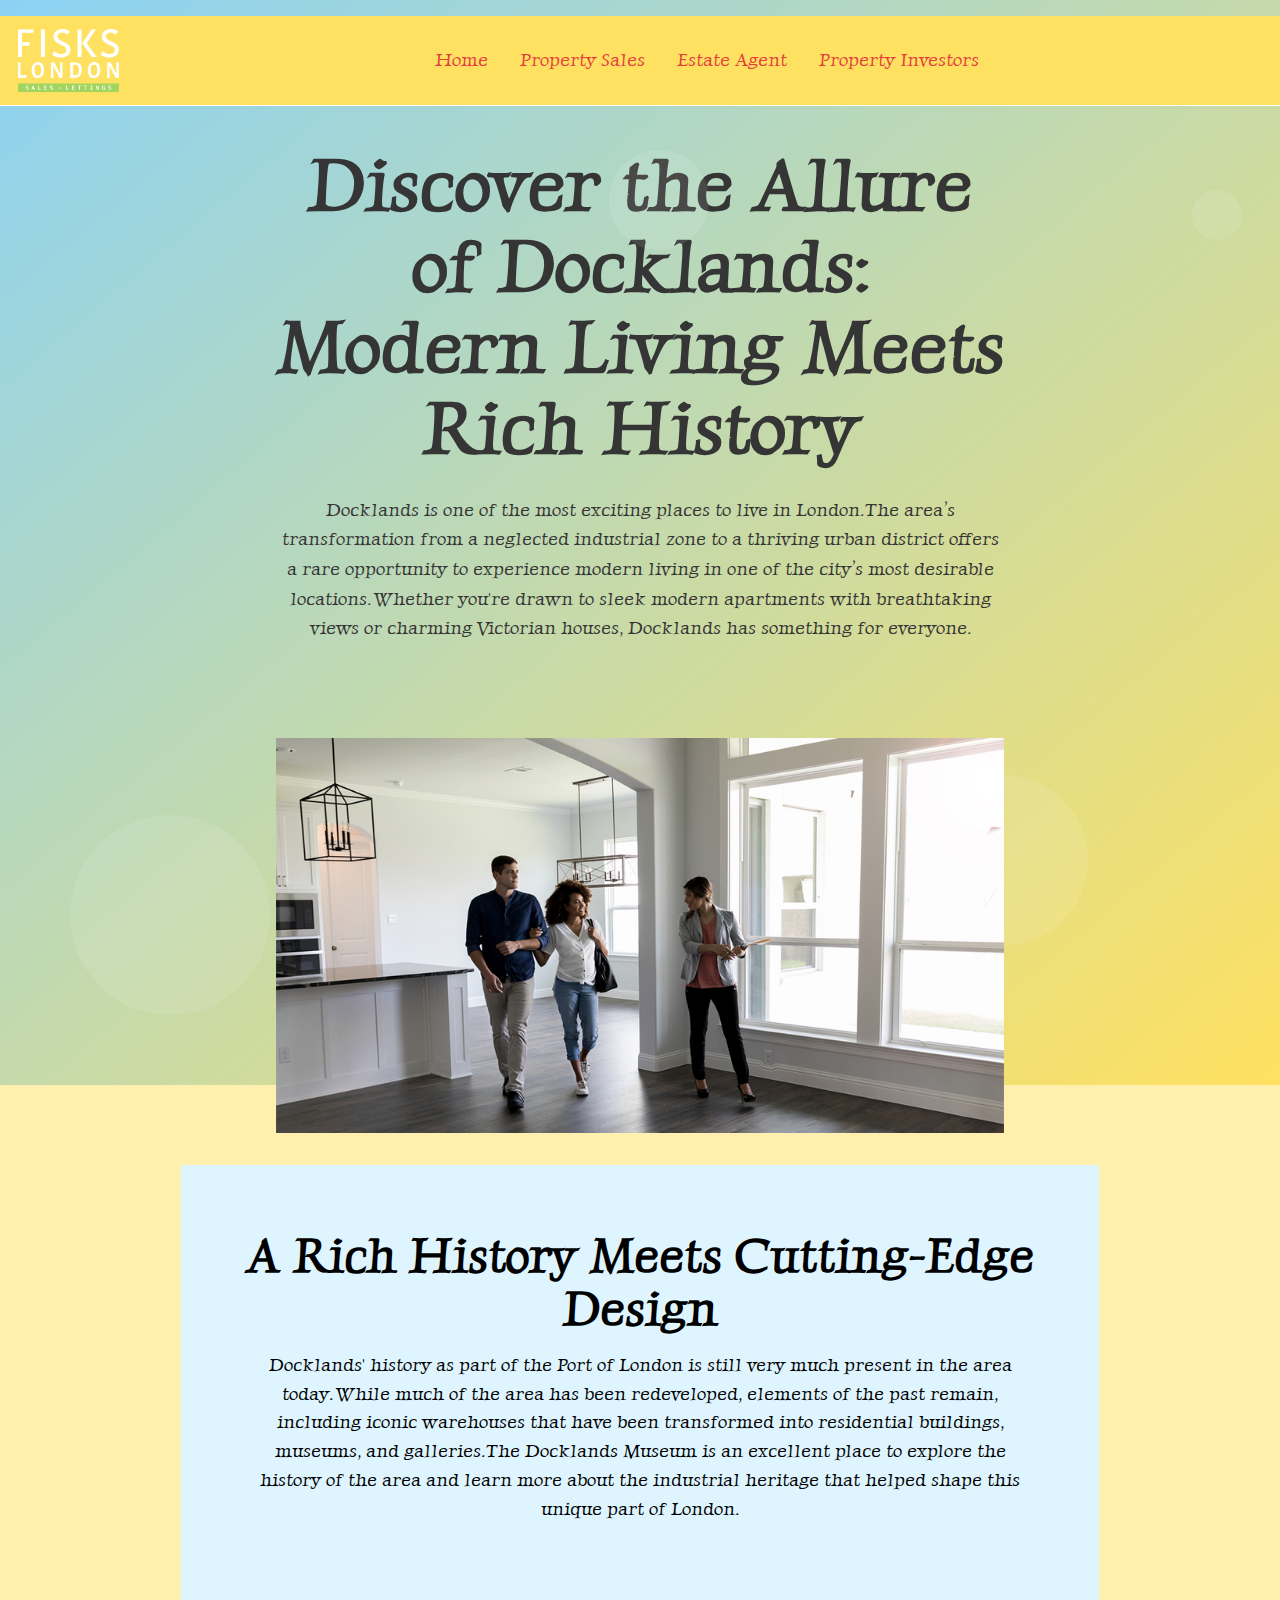
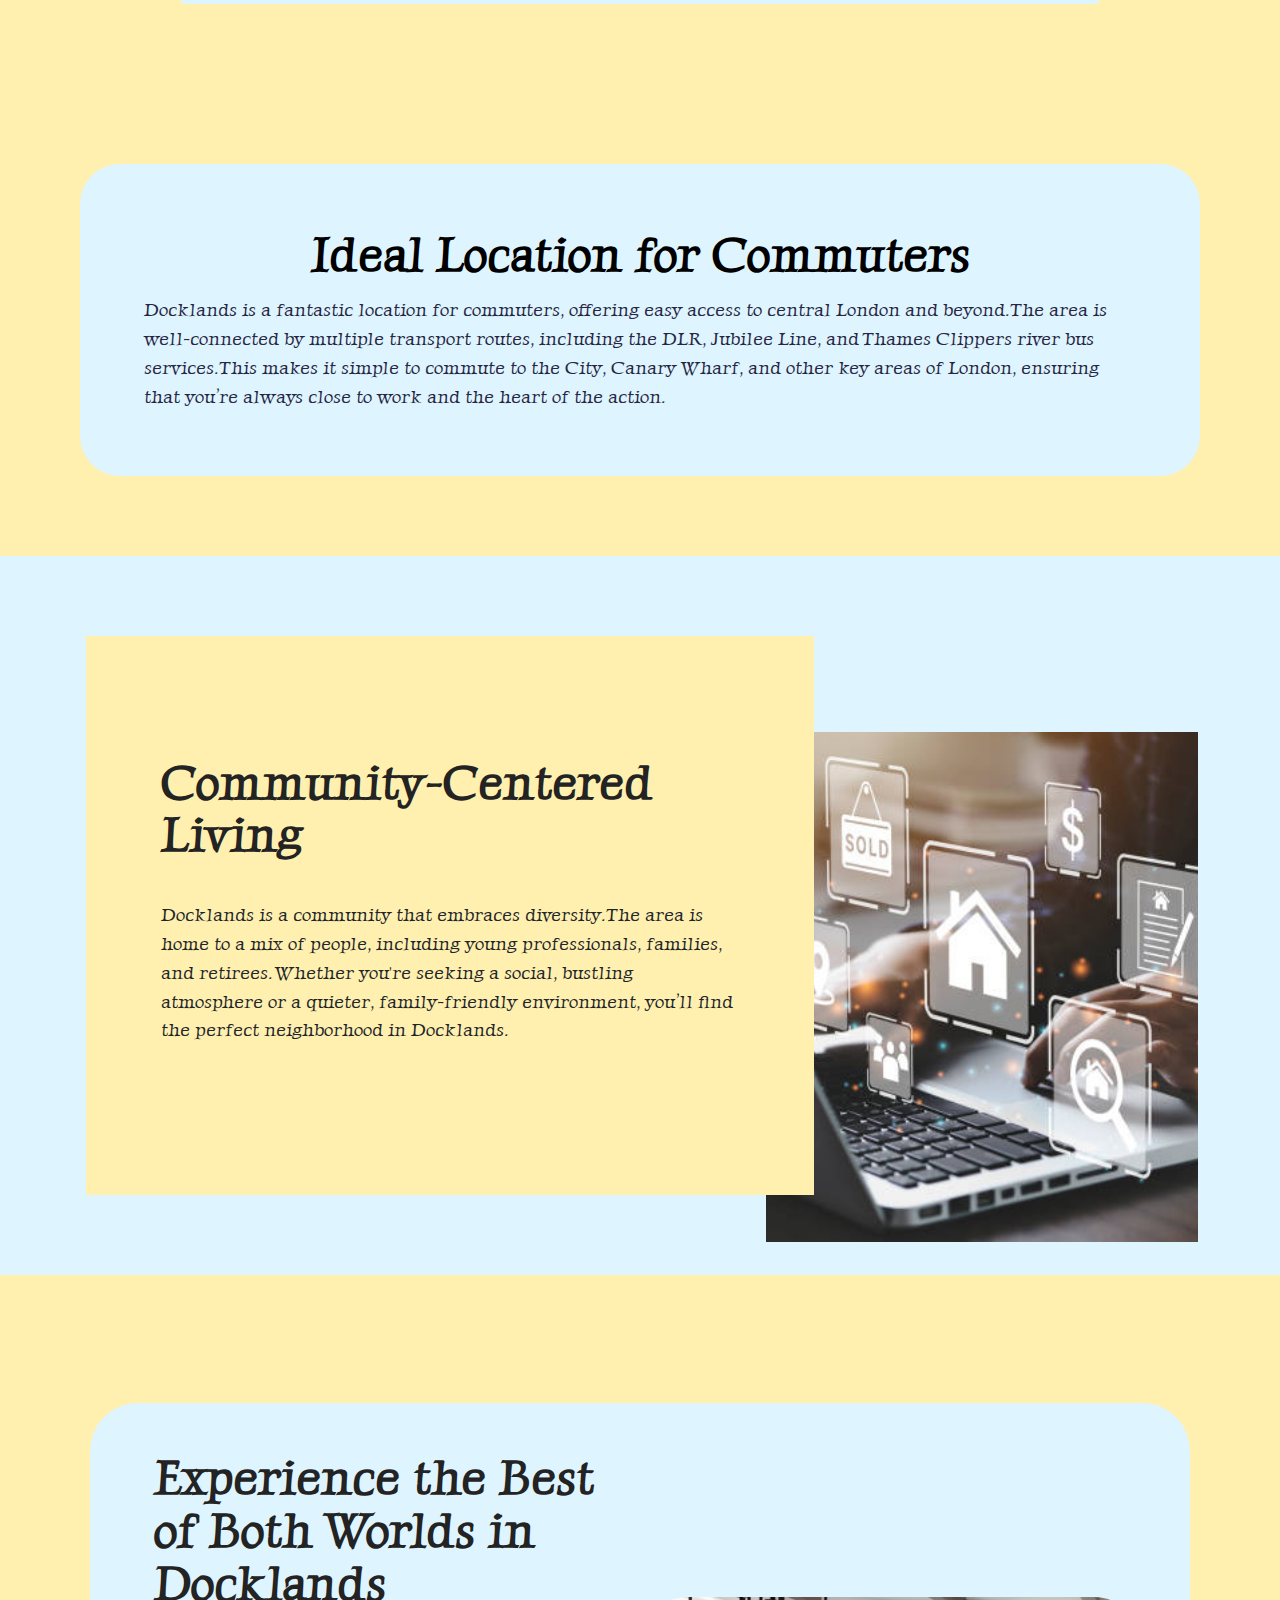
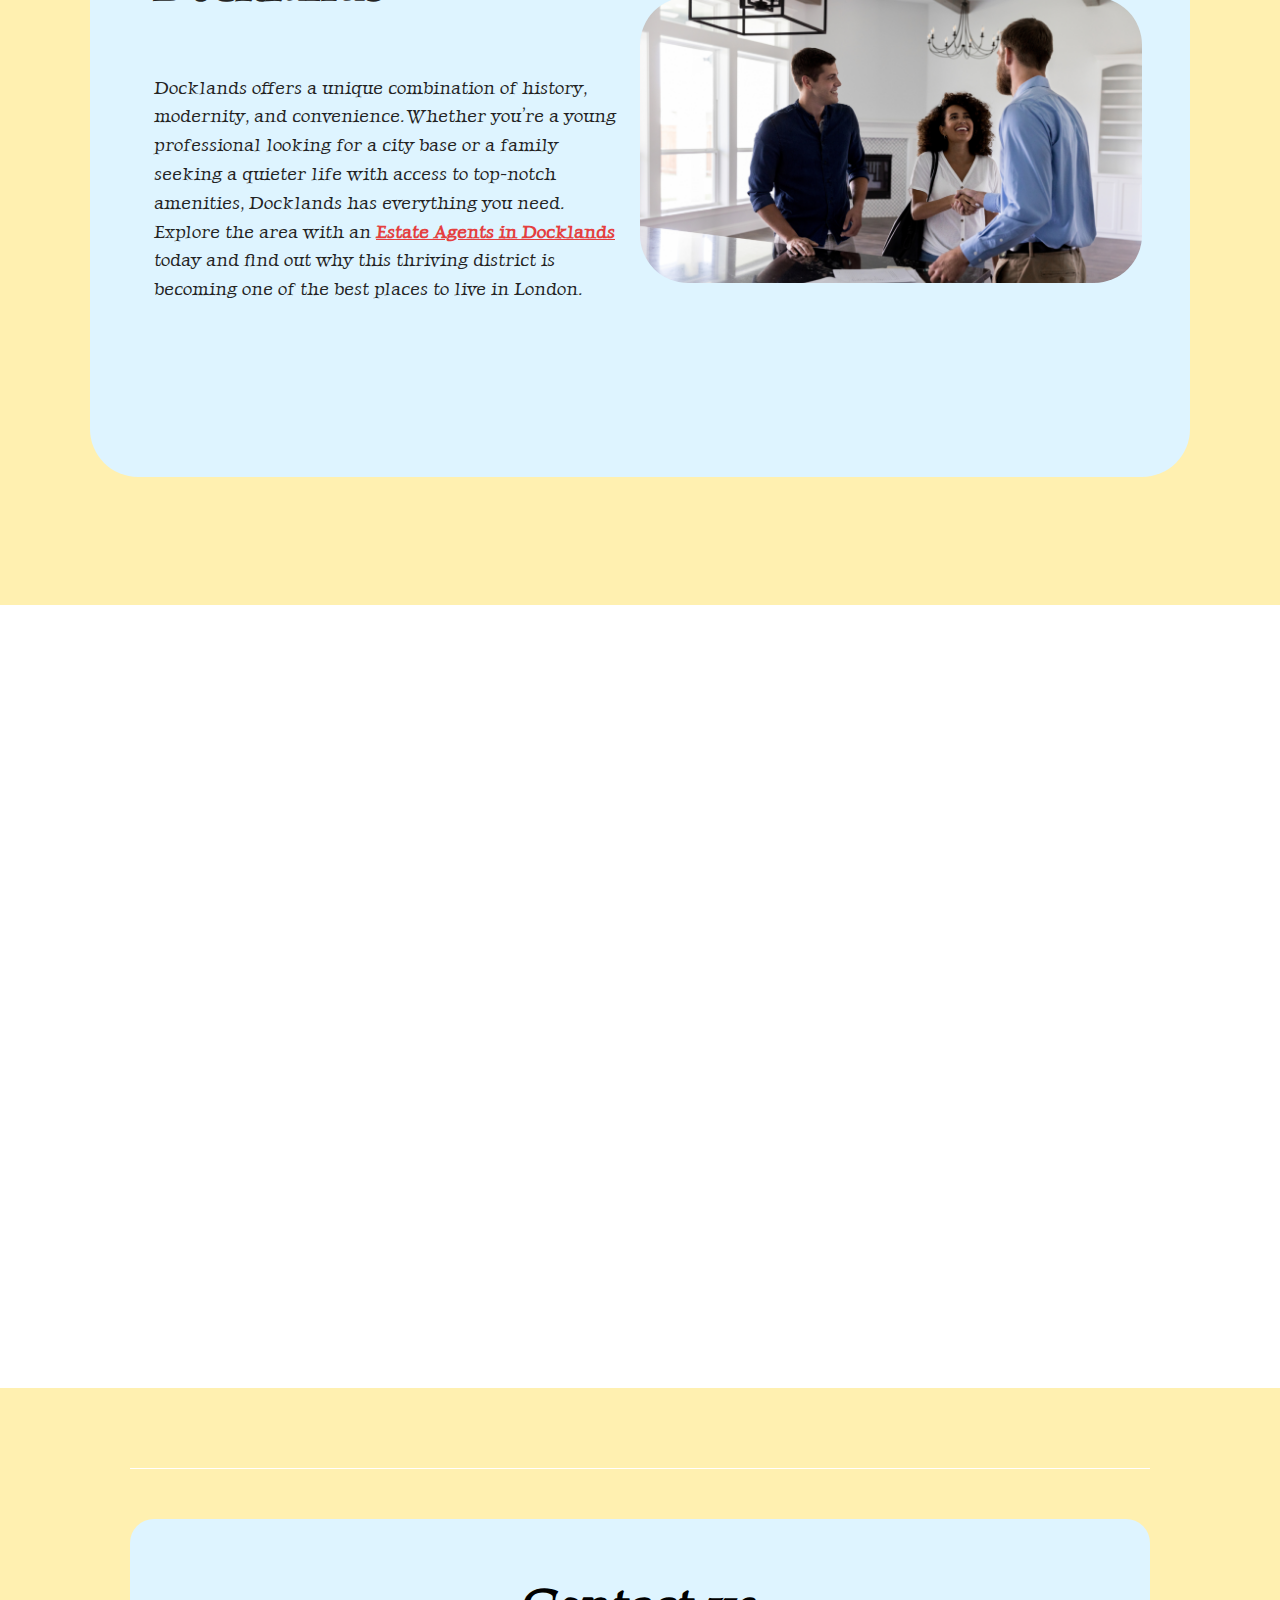
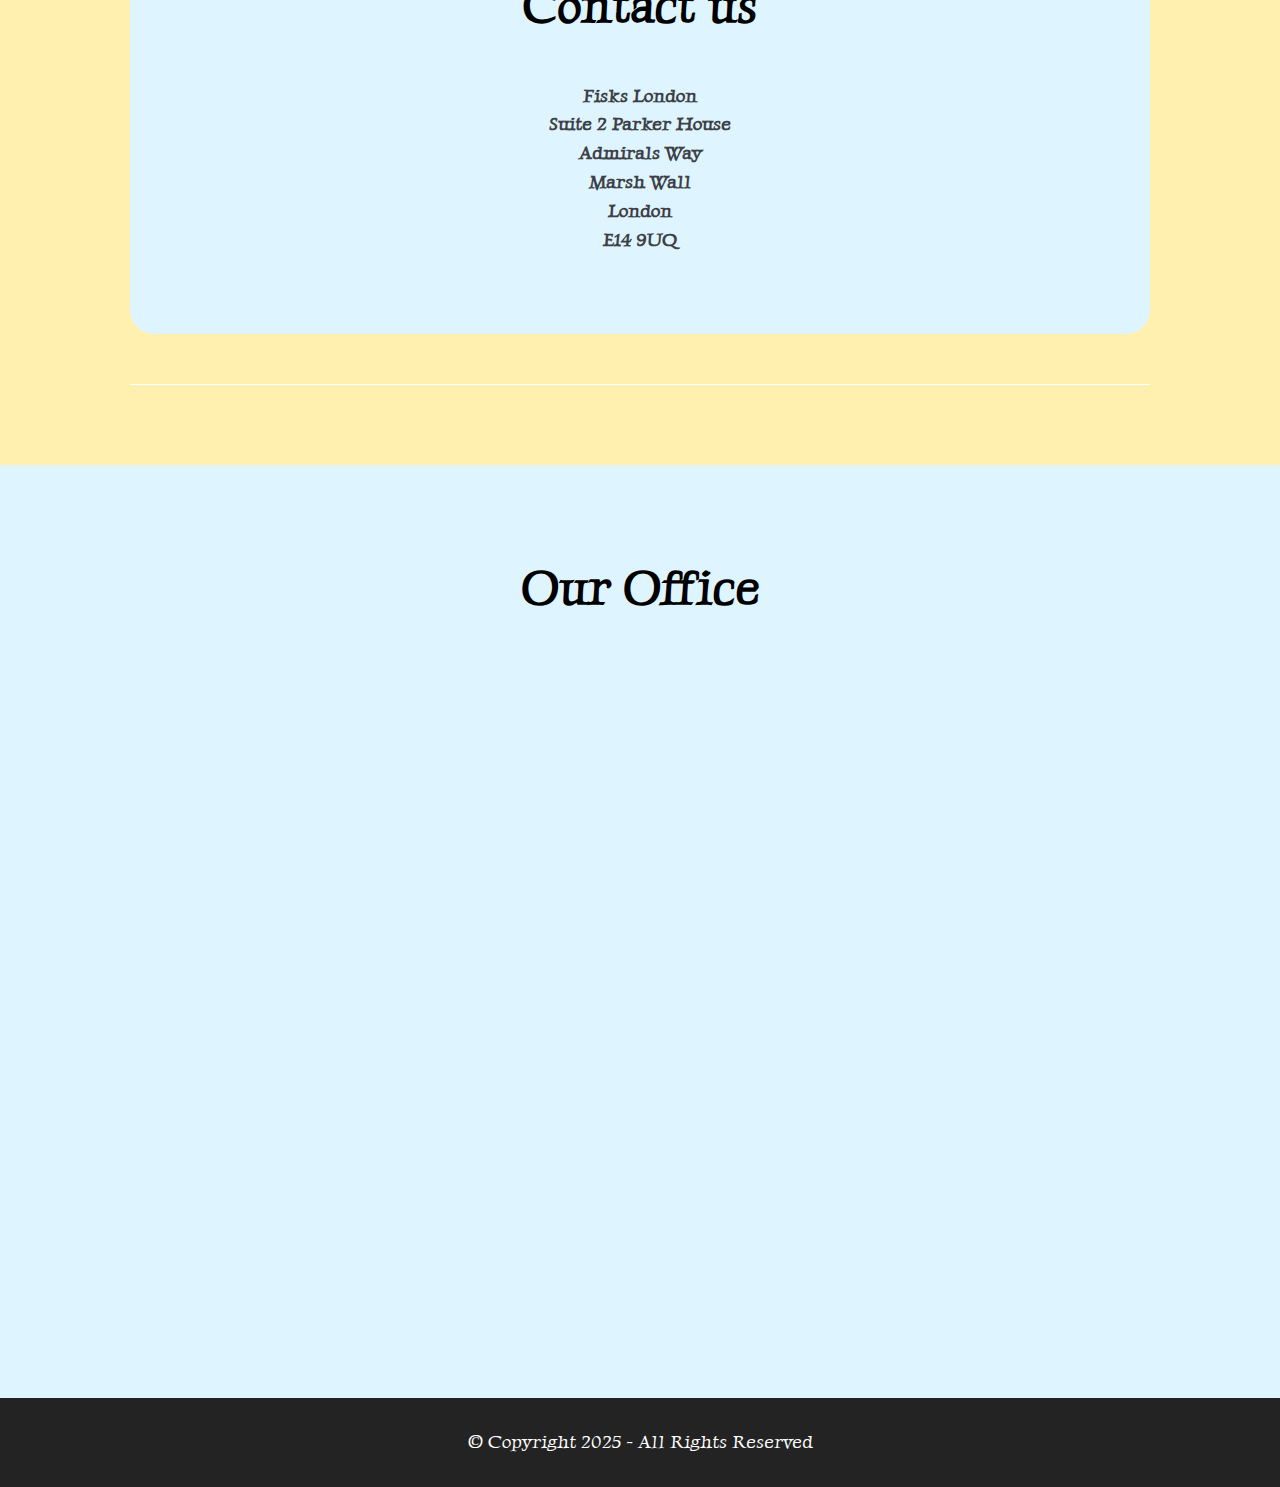
<file: index.html>
<!DOCTYPE html>
<html  >
<head>
  
  <meta charset="UTF-8">
  <meta http-equiv="X-UA-Compatible" content="IE=edge">
  
  <meta name="viewport" content="width=device-width, initial-scale=1, minimum-scale=1">
  <link rel="shortcut icon" href="assets/images/fisks-logo-header-1.png" type="image/x-icon">
  <meta name="description" content="Docklands is one of the most exciting places to live in London. The area’s transformation from a neglected industrial zone to a thriving urban district offers a rare opportunity to experience modern living in one of the city’s most desirable locations. Whether you're drawn to sleek modern apartments with breathtaking views or charming Victorian houses, Docklands has something for everyone.">
  
  
  <title>Discover the Allure of Docklands: Modern Living Meets Rich History</title>
  <link rel="stylesheet" href="assets/web/assets/mobirise-icons2/mobirise2.css">
  <link rel="stylesheet" href="assets/bootstrap/css/bootstrap.min.css">
  <link rel="stylesheet" href="assets/bootstrap/css/bootstrap-grid.min.css">
  <link rel="stylesheet" href="assets/bootstrap/css/bootstrap-reboot.min.css">
  <link rel="stylesheet" href="assets/dropdown/css/style.css">
  <link rel="stylesheet" href="assets/socicon/css/styles.css">
  <link rel="stylesheet" href="assets/theme/css/style.css">
  <link rel="preload" href="https://fonts.googleapis.com/css?family=Luxurious+Roman:400&display=swap" as="style" onload="this.onload=null;this.rel='stylesheet'">
  <noscript><link rel="stylesheet" href="https://fonts.googleapis.com/css?family=Luxurious+Roman:400&display=swap"></noscript>
  <link rel="preload" as="style" href="assets/mobirise/css/mbr-additional.css"><link rel="stylesheet" href="assets/mobirise/css/mbr-additional.css" type="text/css">

  
  
  
</head>
<body>
  
  <section data-bs-version="5.1" class="powerm5 menu menu1 cid-u7imw2ipHy" once="menu" id="menu1-0">
	

	<nav class="navbar navbar-dropdown navbar-expand-lg">
		<div class="container">
			<div class="navbar-brand">
				<span class="navbar-logo">
					<a href="index.html">
						<img src="assets/images/fisks-logo-header-2.png" alt="" style="height: 3.9rem;">
					</a>
				</span>
				
			</div>
			<button class="navbar-toggler" type="button" data-toggle="collapse" data-bs-toggle="collapse" data-target="#navbarSupportedContent" data-bs-target="#navbarSupportedContent" aria-controls="navbarNavAltMarkup" aria-expanded="false" aria-label="Toggle navigation">
				<div class="hamburger">
					<span></span>
					<span></span>
					<span></span>
					<span></span>
				</div>
			</button>
			<div class="collapse navbar-collapse" id="navbarSupportedContent">
				<ul class="navbar-nav nav-dropdown nav-right" data-app-modern-menu="true"><li class="nav-item">
						<a class="nav-link link show text-primary display-7" href="index.html" aria-expanded="false">Home</a>
					</li><li class="nav-item"><a class="nav-link link show text-primary display-7" href="propertysales.html">Property Sales</a></li>
					
					
					<li class="nav-item">
						<a class="nav-link link text-primary display-7" href="estateagent.html">Estate Agent</a>
					</li><li class="nav-item"><a class="nav-link link text-primary display-7" href="propertyinvestors.html">Property Investors</a></li></ul>
				
				
			</div>
		</div>
	</nav>
</section>

<section data-bs-version="5.1" class="header3 firmm4_header3 cid-u7imWdAg7Q" id="header3-1">

    
    


    
    
    <div class="animation">
        <div class="circle1"></div>
        <div class="circle2"></div>
        <div class="circle3"></div>
        <div class="circle4"></div>
    </div>
    <div class="container">
        <div class="row justify-content-center">
            <div class="title__block text-white text-center col-lg-8 col-md-8 col-12">
                
                <h1 class="mbr-section-title mbr-fonts-style display-1"><strong>Discover the Allure of Docklands: Modern Living Meets Rich History</strong></h1>
                <p class="mbr-text mbr-fonts-style display-7">Docklands is one of the most exciting places to live in London. The area’s transformation from a neglected industrial zone to a thriving urban district offers a rare opportunity to experience modern living in one of the city’s most desirable locations. Whether you're drawn to sleek modern apartments with breathtaking views or charming Victorian houses, Docklands has something for everyone.
<br>
</p>
                
            </div>
            <div class="image__block col-lg-8 col-md-8 col-12">
                <img src="assets/images/realtor-showing-home-credible-istock-1179026119.webp" alt="" title="">
            </div>
        </div>
    </div>
</section>

<section data-bs-version="5.1" class="content15 cid-u7ipWaQKd7" id="content15-4">

    

    
    
    <div class="container">
        <div class="row justify-content-center">
            <div class="card col-md-12 col-lg-10">
                <div class="card-wrapper">
                    <div class="card-box align-left">
                        <h4 class="card-title mbr-fonts-style mbr-white mb-3 display-2"><strong>A Rich History Meets Cutting-Edge Design</strong></h4>
                        <p class="mbr-text mbr-fonts-style display-7">Docklands' history as part of the Port of London is still very much present in the area today. While much of the area has been redeveloped, elements of the past remain, including iconic warehouses that have been transformed into residential buildings, museums, and galleries. The Docklands Museum is an excellent place to explore the history of the area and learn more about the industrial heritage that helped shape this unique part of London.
<br>
</p>
                        
                    </div>
                </div>
            </div>
        </div>
    </div>
</section>

<section data-bs-version="5.1" class="article03 smartm5 cid-u7iqadsExo" id="article03-5">
    

    
    

    <div class="container-fluid">
        <div class="row">
            <div class="col-12">
                <div class="content-wrapper">
                    <h2 class="mbr-section-title mbr-fonts-style display-2"><strong>Ideal Location for Commuters</strong></h2>
                    <p class="mbr-text mbr-fonts-style display-7">Docklands is a fantastic location for commuters, offering easy access to central London and beyond. The area is well-connected by multiple transport routes, including the DLR, Jubilee Line, and Thames Clippers river bus services. This makes it simple to commute to the City, Canary Wharf, and other key areas of London, ensuring that you’re always close to work and the heart of the action.
<br>
</p>
                </div>
            </div>
        </div>
    </div>
</section>

<section data-bs-version="5.1" class="content11 dentalm5 cid-u7iqlUtuQm" id="content11-6">

    

    
    

    <div class="container">
        <div class="row">
            <img src="assets/images/istockphoto-1335050734-612x612.jpg" alt="">
            <div class="col-12 col-lg-8">
                <div class="text-wrapper">
                    <h2 class="mbr-section-title mbr-fonts-style display-2"><strong>Community-Centered Living</strong></h2>
                    <p class="mbr-text mbr-fonts-style display-7">Docklands is a community that embraces diversity. The area is home to a mix of people, including young professionals, families, and retirees. Whether you're seeking a social, bustling atmosphere or a quieter, family-friendly environment, you’ll find the perfect neighborhood in Docklands.
<br>
</p>
                </div>
            </div>
        </div>
    </div>
</section>

<section data-bs-version="5.1" class="beatm5 article1 cid-u7iqqo0x7J" id="article01-8">

    

    
    

    <div class="container">
        <div class="row justify-content-center">

            <div class="col-12 col-md-12 col-lg-6">
                <div class="text-wrapper align-left">
                    <h1 class="mbr-section-title mbr-fonts-style mb-5 pb-3 display-2"><strong>Experience the Best of Both Worlds in Docklands</strong></h1>
                    <p class="mbr-text mbr-fonts-style pb-5 mb-5 display-7">Docklands offers a unique combination of history, modernity, and convenience. Whether you’re a young professional looking for a city base or a family seeking a quieter life with access to top-notch amenities, Docklands has everything you need. Explore the area with an <a href="https://fiskslondon.co.uk/" class="text-primary"><strong><u>Estate Agents in Docklands</u></strong></a> today and find out why this thriving district is becoming one of the best places to live in London.
<br>
<br></p>
                    
                </div>
            </div>
            <div class="col-12 col-md-12 col-lg-6 p-0 image-wrapper">
                <img class="w-100" src="assets/images/21-1024x583.png" alt="">
            </div>
        </div>
    </div>
</section>

<section data-bs-version="5.1" class="video1 cid-uCkqguYu7N" id="video1-3j">
    
    
    
    <div class="container">
        <div class="row justify-content-center">
            <div class="col-12 col-md- video-block">
                <div class="video-wrapper"><iframe class="mbr-embedded-video" src="https://www.youtube.com/embed/IjTVMIpnvI4?rel=0&amp;amp;&amp;showinfo=0&amp;autoplay=0&amp;loop=0" width="1280" height="720" frameborder="0" allowfullscreen></iframe></div>
            </div>
        </div>
    </div>
</section>

<section data-bs-version="5.1" class="content2 deepm5 cid-u7iqAnEM96" id="content2-9">

    

    
    

    <div class="container">
        <div class="row">
            <div class="col-12">
                <div class="title-wrapper">
                    <div class="title-wrap">
                        <h2 class="mbr-section-title mbr-fonts-style display-2"><strong>Contact us</strong></h2>
                        <p class="mbr-text mbr-fonts-style display-7"><strong>Fisks London
<br>Suite 2 Parker House
<br>Admirals Way
<br>Marsh Wall
<br>London
<br>E14 9UQ</strong><br></p>
                        
                    </div>
                </div>
            </div>
        </div>
    </div>
</section>

<section data-bs-version="5.1" class="ascentm5 map1 cid-u7iua8WPmP" id="map1-f">
    
    
    
    <div class="align-center container-fluid">
        <div class="row justify-content-center">
            <div class="col-12 content-head">
                <div class="mbr-section-head mb-5">
                    <h3 class="mbr-section-title mbr-fonts-style align-center mb-0 display-2">
                        <strong>Our Office</strong>
                    </h3>
                    
                </div>
            </div>
        </div>
        <div class="google-map"><iframe frameborder="0" style="border:0" src="https://www.google.com/maps/embed?pb=!1m18!1m12!1m3!1d2047.0596282150364!2d-0.020716200000000004!3d51.501540899999995!2m3!1f0!2f0!3f0!3m2!1i1024!2i768!4f13.1!3m3!1m2!1s0x47d8a86291a24bbb%3A0x7363cb5e3afa095e!2sFisks%20London%20-%20Estate%20Agents%20Canary%20Wharf%20Office!5e1!3m2!1sen!2sin!4v1739066237295!5m2!1sen!2sin" allowfullscreen=""></iframe></div>
    </div>
</section>

<section data-bs-version="5.1" class="footer7 cid-uCklYUwxto" once="footers" id="footer7-3i">

    

    

    <div class="container">
        <div class="media-container-row align-center mbr-white">
            <div class="col-12">
                <p class="mbr-text mb-0 mbr-fonts-style display-7">
                    © Copyright 2025 - All Rights Reserved
                </p>
            </div>
        </div>
    </div>
</section>


<script src="assets/bootstrap/js/bootstrap.bundle.min.js"></script>
  <script src="assets/smoothscroll/smooth-scroll.js"></script>
  <script src="assets/ytplayer/index.js"></script>
  <script src="assets/dropdown/js/navbar-dropdown.js"></script>
  <script src="assets/playervimeo/vimeo_player.js"></script>
  <script src="assets/theme/js/script.js"></script>
  
  
  
</body>
</html>
</file>
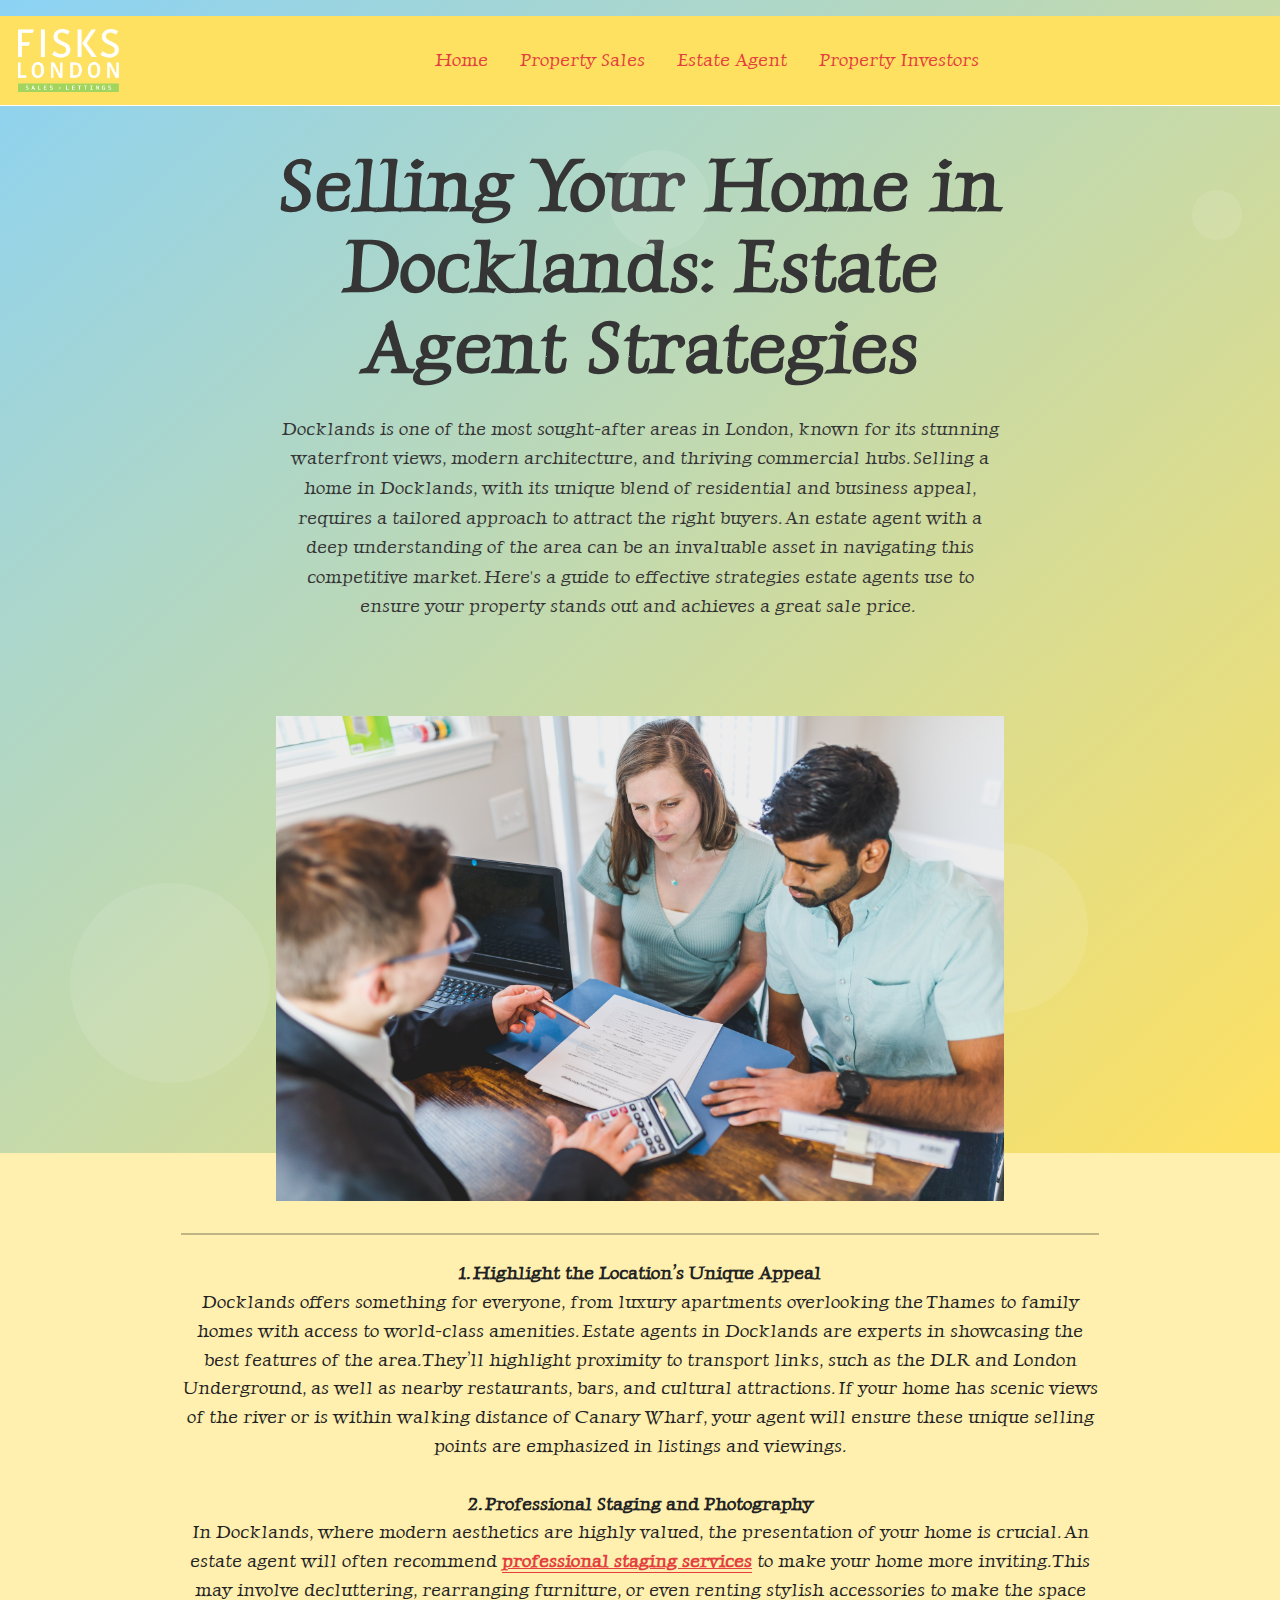
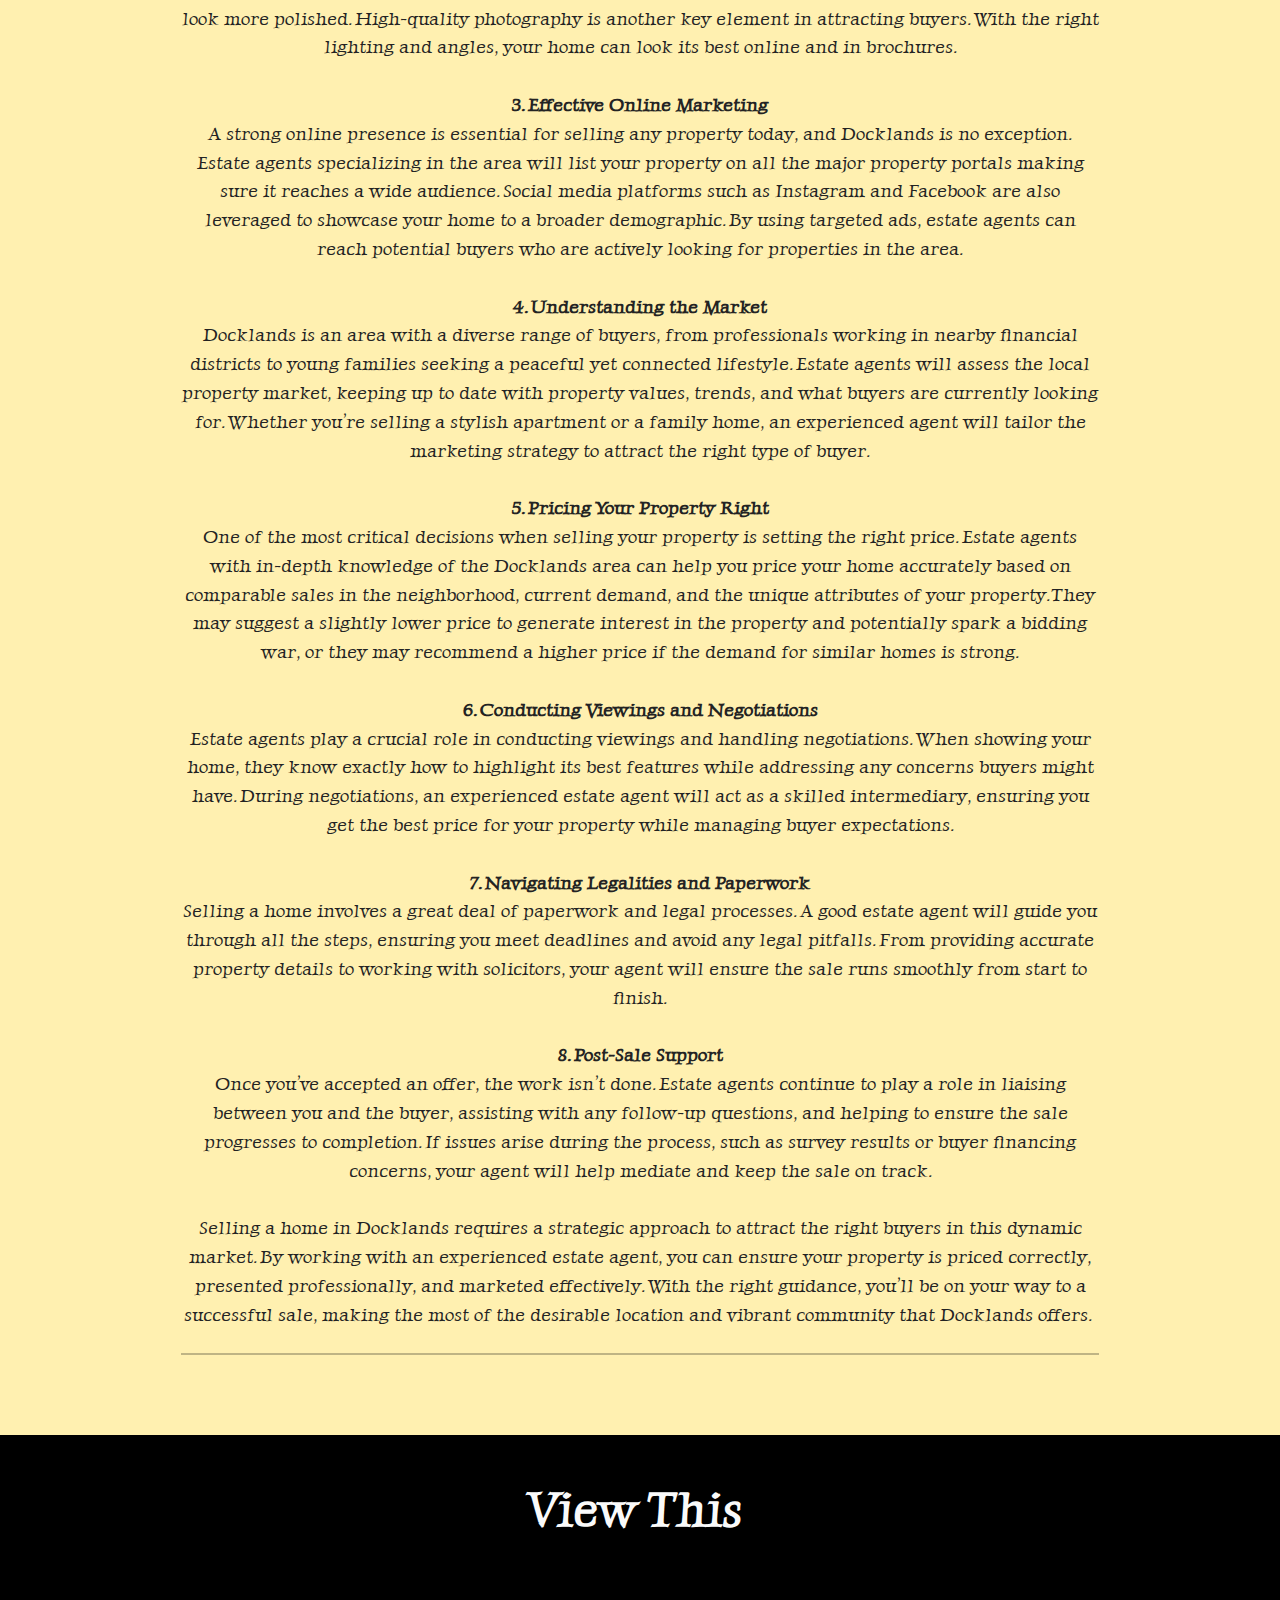
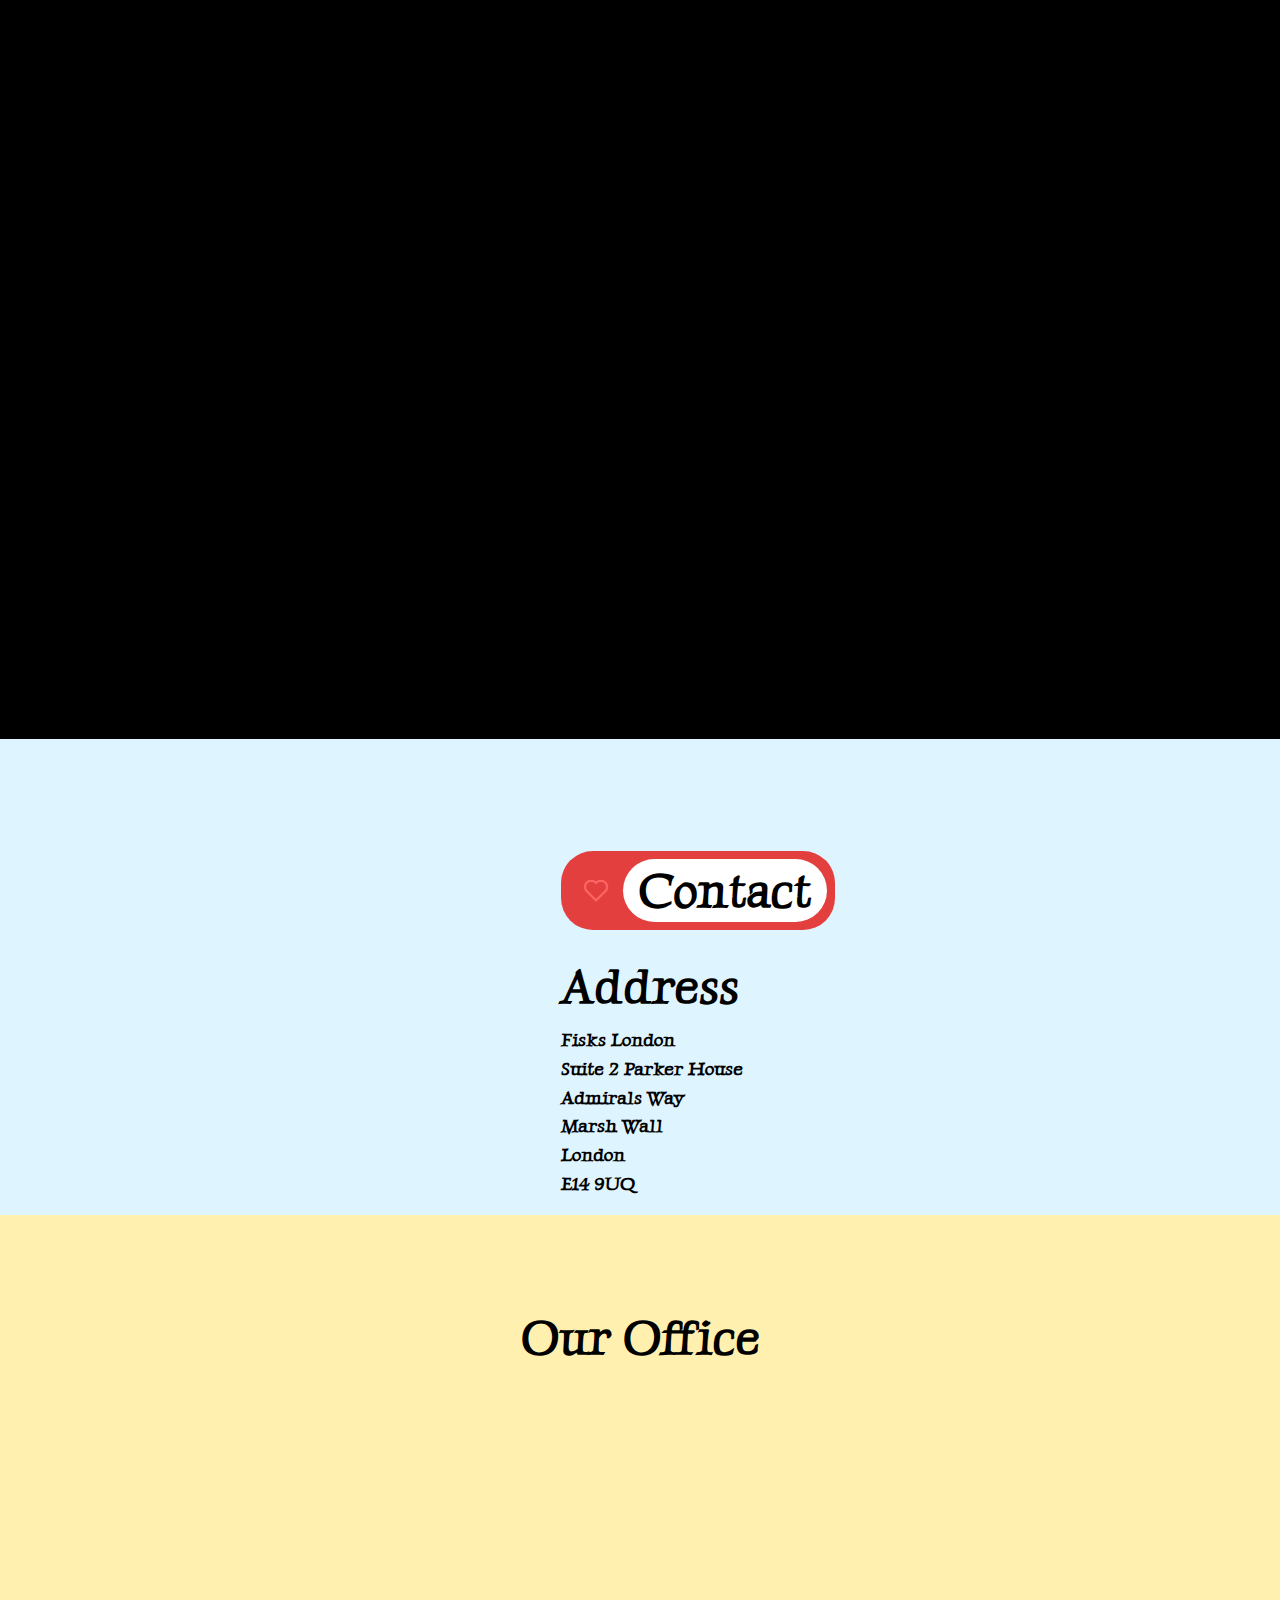
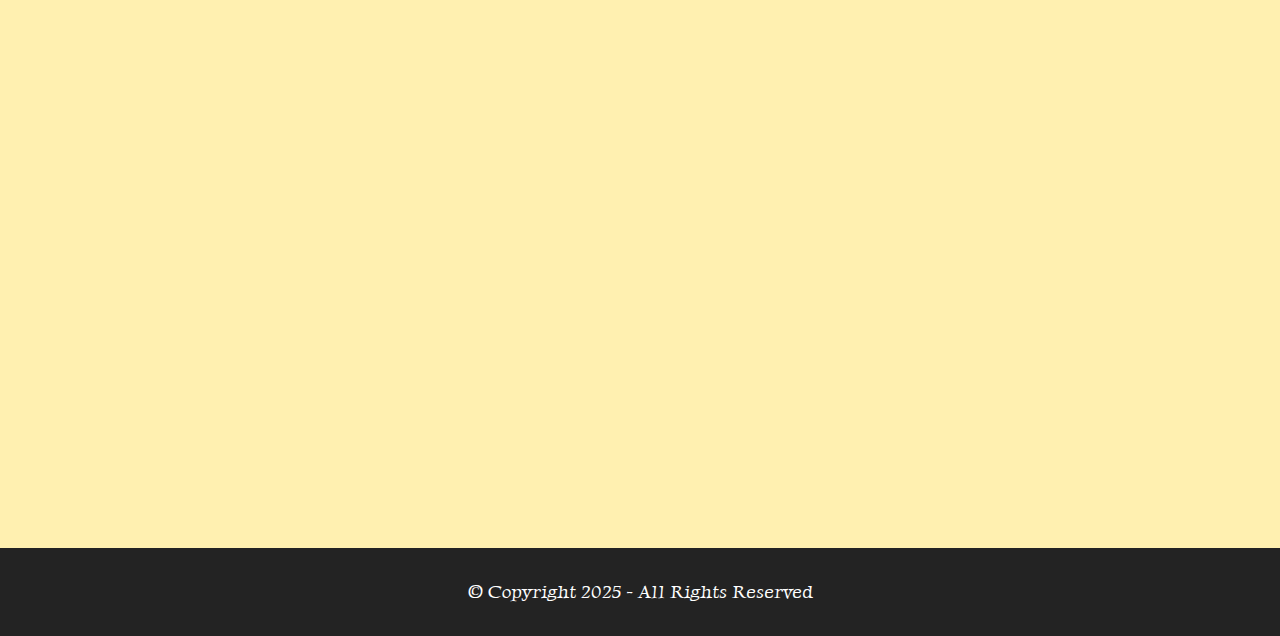
<file: estateagent.html>
<!DOCTYPE html>
<html  >
<head>
  
  <meta charset="UTF-8">
  <meta http-equiv="X-UA-Compatible" content="IE=edge">
  
  <meta name="viewport" content="width=device-width, initial-scale=1, minimum-scale=1">
  <link rel="shortcut icon" href="assets/images/fisks-logo-header-1.png" type="image/x-icon">
  <meta name="description" content="Docklands is one of the most sought-after areas in London, known for its stunning waterfront views, modern architecture, and thriving commercial hubs. Selling a home in Docklands, with its unique blend of residential and business appeal, requires a tailored approach to attract the right buyers. An estate agent with a deep understanding of the area can be an invaluable asset in navigating this competitive market. Here's a guide to effective strategies estate agents use to ensure your property stands out and achieves a great sale price.">
  
  
  <title>Selling Your Home in Docklands: Estate Agent Strategies</title>
  <link rel="stylesheet" href="assets/web/assets/mobirise-icons2/mobirise2.css">
  <link rel="stylesheet" href="assets/bootstrap/css/bootstrap.min.css">
  <link rel="stylesheet" href="assets/bootstrap/css/bootstrap-grid.min.css">
  <link rel="stylesheet" href="assets/bootstrap/css/bootstrap-reboot.min.css">
  <link rel="stylesheet" href="assets/dropdown/css/style.css">
  <link rel="stylesheet" href="assets/socicon/css/styles.css">
  <link rel="stylesheet" href="assets/theme/css/style.css">
  <link rel="preload" href="https://fonts.googleapis.com/css?family=Luxurious+Roman:400&display=swap" as="style" onload="this.onload=null;this.rel='stylesheet'">
  <noscript><link rel="stylesheet" href="https://fonts.googleapis.com/css?family=Luxurious+Roman:400&display=swap"></noscript>
  <link rel="preload" as="style" href="assets/mobirise/css/mbr-additional.css"><link rel="stylesheet" href="assets/mobirise/css/mbr-additional.css" type="text/css">

  
  
  
</head>
<body>
  
  <section data-bs-version="5.1" class="powerm5 menu menu1 cid-uCpt3xYy0W" once="menu" id="menu1-3l">
	

	<nav class="navbar navbar-dropdown navbar-expand-lg">
		<div class="container">
			<div class="navbar-brand">
				<span class="navbar-logo">
					<a href="index.html">
						<img src="assets/images/fisks-logo-header-2.png" alt="" style="height: 3.9rem;">
					</a>
				</span>
				
			</div>
			<button class="navbar-toggler" type="button" data-toggle="collapse" data-bs-toggle="collapse" data-target="#navbarSupportedContent" data-bs-target="#navbarSupportedContent" aria-controls="navbarNavAltMarkup" aria-expanded="false" aria-label="Toggle navigation">
				<div class="hamburger">
					<span></span>
					<span></span>
					<span></span>
					<span></span>
				</div>
			</button>
			<div class="collapse navbar-collapse" id="navbarSupportedContent">
				<ul class="navbar-nav nav-dropdown nav-right" data-app-modern-menu="true"><li class="nav-item">
						<a class="nav-link link show text-primary display-7" href="index.html" aria-expanded="false">Home</a>
					</li><li class="nav-item"><a class="nav-link link show text-primary display-7" href="propertysales.html">Property Sales</a></li>
					
					
					<li class="nav-item">
						<a class="nav-link link text-primary display-7" href="estateagent.html">Estate Agent</a>
					</li><li class="nav-item"><a class="nav-link link text-primary display-7" href="propertyinvestors.html">Property Investors</a></li></ul>
				
				
			</div>
		</div>
	</nav>
</section>

<section data-bs-version="5.1" class="header3 firmm4_header3 cid-uCpt3ynmnT" id="header3-3m">

    
    


    
    
    <div class="animation">
        <div class="circle1"></div>
        <div class="circle2"></div>
        <div class="circle3"></div>
        <div class="circle4"></div>
    </div>
    <div class="container">
        <div class="row justify-content-center">
            <div class="title__block text-white text-center col-lg-8 col-md-8 col-12">
                
                <h1 class="mbr-section-title mbr-fonts-style display-1"><strong>Selling Your Home in Docklands: Estate Agent Strategies</strong></h1>
                <p class="mbr-text mbr-fonts-style display-7">Docklands is one of the most sought-after areas in London, known for its stunning waterfront views, modern architecture, and thriving commercial hubs. Selling a home in Docklands, with its unique blend of residential and business appeal, requires a tailored approach to attract the right buyers. An estate agent with a deep understanding of the area can be an invaluable asset in navigating this competitive market. Here's a guide to effective strategies estate agents use to ensure your property stands out and achieves a great sale price.&nbsp;<br></p>
                
            </div>
            <div class="image__block col-lg-8 col-md-8 col-12">
                <img src="assets/images/pexels-rdne-stock-project-8293651.jpg" alt="" title="">
            </div>
        </div>
    </div>
</section>

<section data-bs-version="5.1" class="content6 cid-uCpt3yGVaM" id="content6-3n">
    
    <div class="container">
        <div class="row justify-content-center">
            <div class="col-md-12 col-lg-10">
                <hr class="line">
                <p class="mbr-text align-center mbr-fonts-style my-4 display-7"><strong>1. Highlight the Location’s Unique Appeal
<br></strong>Docklands offers something for everyone, from luxury apartments overlooking the Thames to family homes with access to world-class amenities. Estate agents in Docklands are experts in showcasing the best features of the area. They’ll highlight proximity to transport links, such as the DLR and London Underground, as well as nearby restaurants, bars, and cultural attractions. If your home has scenic views of the river or is within walking distance of Canary Wharf, your agent will ensure these unique selling points are emphasized in listings and viewings.<br>
<br><strong>2. Professional Staging and Photography
<br></strong>In Docklands, where modern aesthetics are highly valued, the presentation of your home is crucial. An estate agent will often recommend <a href="index.html" class="text-primary"><strong><u>professional staging services</u></strong></a> to make your home more inviting. This may involve decluttering, rearranging furniture, or even renting stylish accessories to make the space look more polished. High-quality photography is another key element in attracting buyers. With the right lighting and angles, your home can look its best online and in brochures.<br>
<br><strong>3. Effective Online Marketing
<br></strong>A strong online presence is essential for selling any property today, and Docklands is no exception. Estate agents specializing in the area will list your property on all the major property portals making sure it reaches a wide audience. Social media platforms such as Instagram and Facebook are also leveraged to showcase your home to a broader demographic. By using targeted ads, estate agents can reach potential buyers who are actively looking for properties in the area.<br>
<br><strong>4. Understanding the Market
<br></strong>Docklands is an area with a diverse range of buyers, from professionals working in nearby financial districts to young families seeking a peaceful yet connected lifestyle. Estate agents will assess the local property market, keeping up to date with property values, trends, and what buyers are currently looking for. Whether you’re selling a stylish apartment or a family home, an experienced agent will tailor the marketing strategy to attract the right type of buyer.<br>
<br><strong>5. Pricing Your Property Right
<br></strong>One of the most critical decisions when selling your property is setting the right price. Estate agents with in-depth knowledge of the Docklands area can help you price your home accurately based on comparable sales in the neighborhood, current demand, and the unique attributes of your property. They may suggest a slightly lower price to generate interest in the property and potentially spark a bidding war, or they may recommend a higher price if the demand for similar homes is strong.<br>
<br><strong>6. Conducting Viewings and Negotiations
<br></strong>Estate agents play a crucial role in conducting viewings and handling negotiations. When showing your home, they know exactly how to highlight its best features while addressing any concerns buyers might have. During negotiations, an experienced estate agent will act as a skilled intermediary, ensuring you get the best price for your property while managing buyer expectations.<br>
<br><strong>7. Navigating Legalities and Paperwork
<br></strong>Selling a home involves a great deal of paperwork and legal processes. A good estate agent will guide you through all the steps, ensuring you meet deadlines and avoid any legal pitfalls. From providing accurate property details to working with solicitors, your agent will ensure the sale runs smoothly from start to finish.<br>
<br><strong>8. Post-Sale Support
<br></strong>Once you’ve accepted an offer, the work isn’t done. Estate agents continue to play a role in liaising between you and the buyer, assisting with any follow-up questions, and helping to ensure the sale progresses to completion. If issues arise during the process, such as survey results or buyer financing concerns, your agent will help mediate and keep the sale on track.<br>
<br>Selling a home in Docklands requires a strategic approach to attract the right buyers in this dynamic market. By working with an experienced estate agent, you can ensure your property is priced correctly, presented professionally, and marketed effectively. With the right guidance, you’ll be on your way to a successful sale, making the most of the desirable location and vibrant community that Docklands offers.&nbsp;<br></p>
                <hr class="line">
            </div>
        </div>
    </div>
</section>

<section data-bs-version="5.1" class="image6 cid-uCpvrCbB18" id="image6-3y">
    
    
    <div class="container">
        <h4 class="mbr-section-title mbr-fonts-style display-2"><strong>View This&nbsp;</strong></h4>
        <div class="row justify-content-center">
            <div class="col-12 col-md-12 video-block">
                <div class="video-wrapper"><iframe class="mbr-embedded-video" src="https://www.youtube.com/embed/2DP2aDDGeoc?rel=0&amp;amp;&amp;showinfo=0&amp;autoplay=0&amp;loop=1&amp;playlist=2DP2aDDGeoc" width="1280" height="720" frameborder="0" allowfullscreen></iframe></div>
                
            </div>
        </div>
    </div>
</section>

<section data-bs-version="5.1" class="contact2 cid-uCpt3yVtjj" id="contacts02-3o">

    

    
    

    <div class="container">
        <div class="row align-left justify-content-end">
            <div class="col-12 col-lg-7">
                <div class="align-wrapper">
                    <div class="subtitle-wrap">
                        <span class="mbr-iconfont mobi-mbri-hearth mobi-mbri"></span>
                        <h2 class="mbr-section-subtitle mbr-fonts-style display-2"><strong>Contact</strong></h2>
                    </div>
                </div>
                <h1 class="mbr-section-title mbr-fonts-style mb-3 display-2"><strong>Address</strong></h1>

                <p class="mbr-text mbr-fonts-style display-7"><strong>Fisks London
<br>Suite 2 Parker House
<br>Admirals Way
<br>Marsh Wall
<br>London
<br>E14 9UQ&nbsp;</strong><br></p>
                
            </div>
        </div>
    </div>
</section>

<section data-bs-version="5.1" class="ascentm5 map1 cid-uCpt3zdPvw" id="map1-3p">
    
    
    
    <div class="align-center container-fluid">
        <div class="row justify-content-center">
            <div class="col-12 content-head">
                <div class="mbr-section-head mb-5">
                    <h3 class="mbr-section-title mbr-fonts-style align-center mb-0 display-2">
                        <strong>Our Office</strong>
                    </h3>
                    
                </div>
            </div>
        </div>
        <div class="google-map"><iframe frameborder="0" style="border:0" src="https://www.google.com/maps/embed?pb=!1m18!1m12!1m3!1d2047.0596282150364!2d-0.020716200000000004!3d51.501540899999995!2m3!1f0!2f0!3f0!3m2!1i1024!2i768!4f13.1!3m3!1m2!1s0x47d8a86291a24bbb%3A0x7363cb5e3afa095e!2sFisks%20London%20-%20Estate%20Agents%20Canary%20Wharf%20Office!5e1!3m2!1sen!2sin!4v1739066237295!5m2!1sen!2sin" allowfullscreen=""></iframe></div>
    </div>
</section>

<section data-bs-version="5.1" class="footer7 cid-uCpt3zBzTO" once="footers" id="footer7-3q">

    

    

    <div class="container">
        <div class="media-container-row align-center mbr-white">
            <div class="col-12">
                <p class="mbr-text mb-0 mbr-fonts-style display-7">
                    © Copyright 2025 - All Rights Reserved
                </p>
            </div>
        </div>
    </div>
</section>


<script src="assets/bootstrap/js/bootstrap.bundle.min.js"></script>
  <script src="assets/smoothscroll/smooth-scroll.js"></script>
  <script src="assets/ytplayer/index.js"></script>
  <script src="assets/dropdown/js/navbar-dropdown.js"></script>
  <script src="assets/playervimeo/vimeo_player.js"></script>
  <script src="assets/theme/js/script.js"></script>
  
  
  
</body>
</html>
</file>
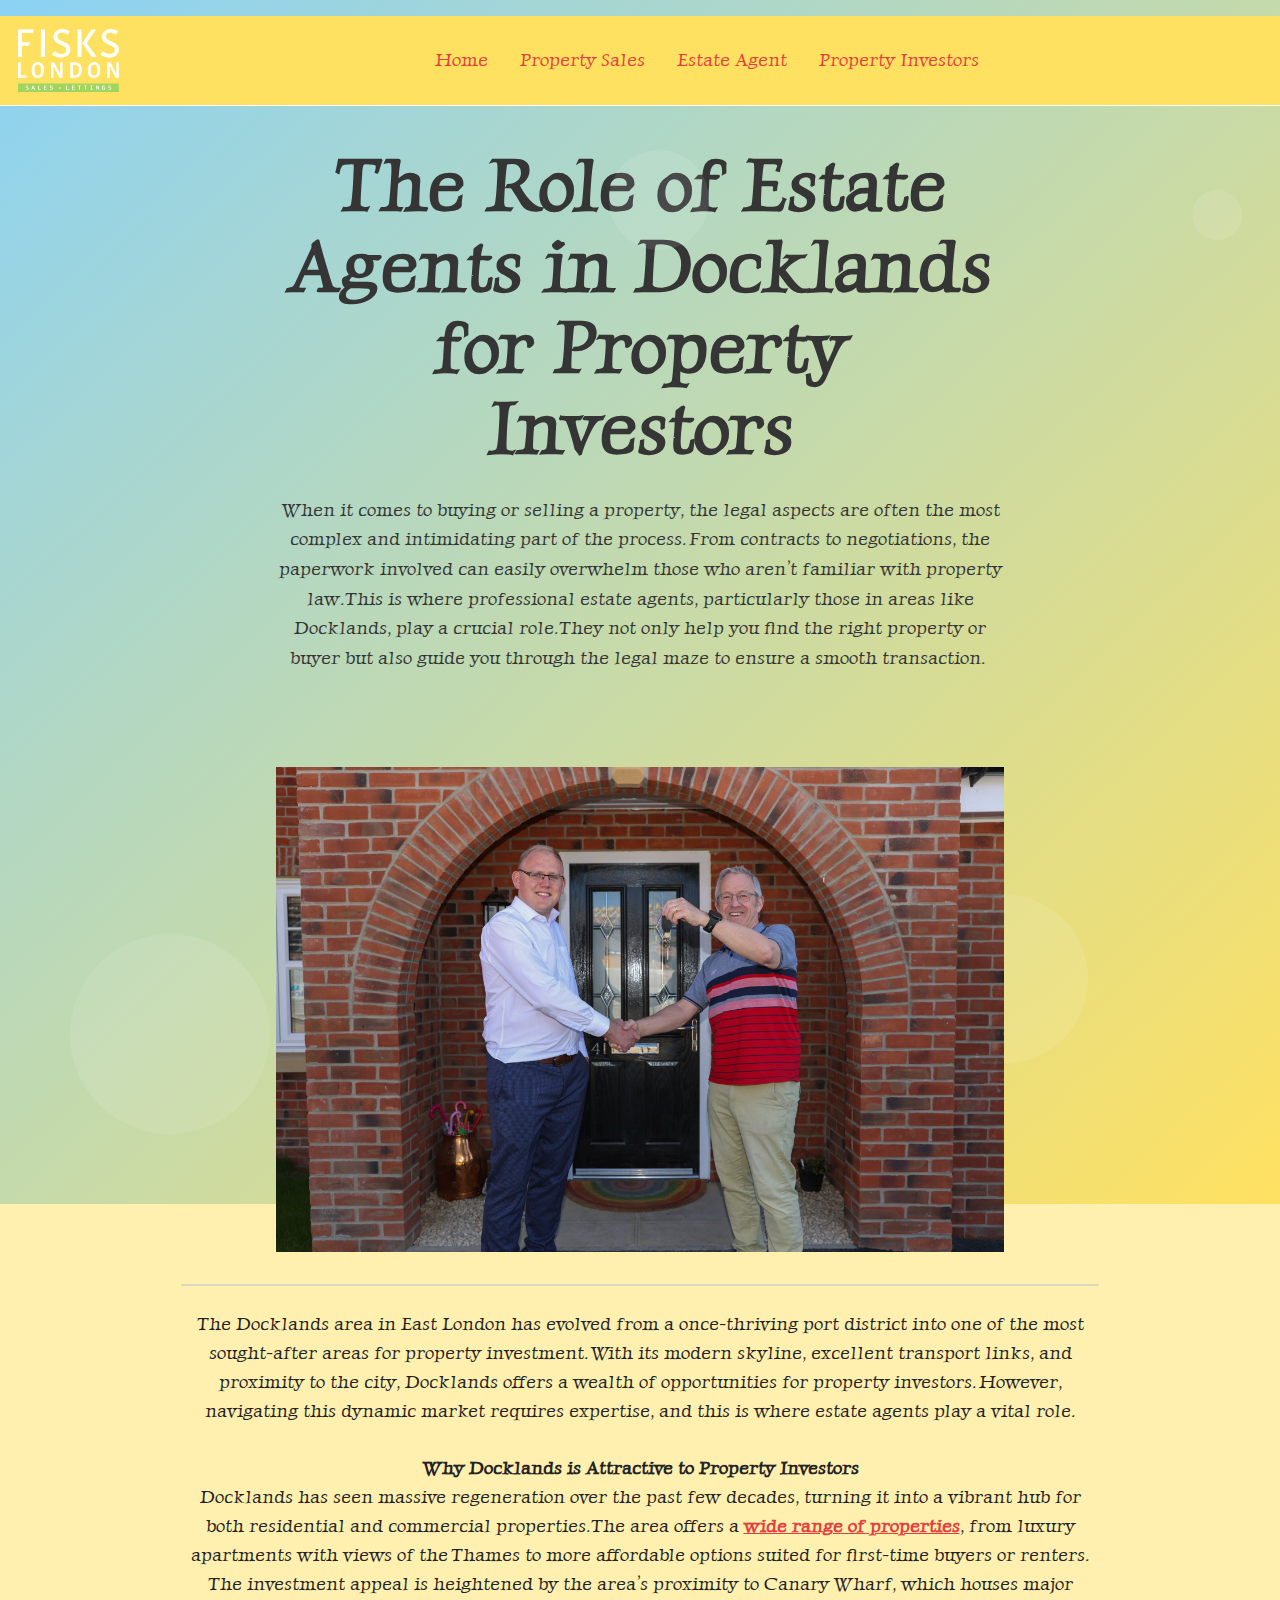
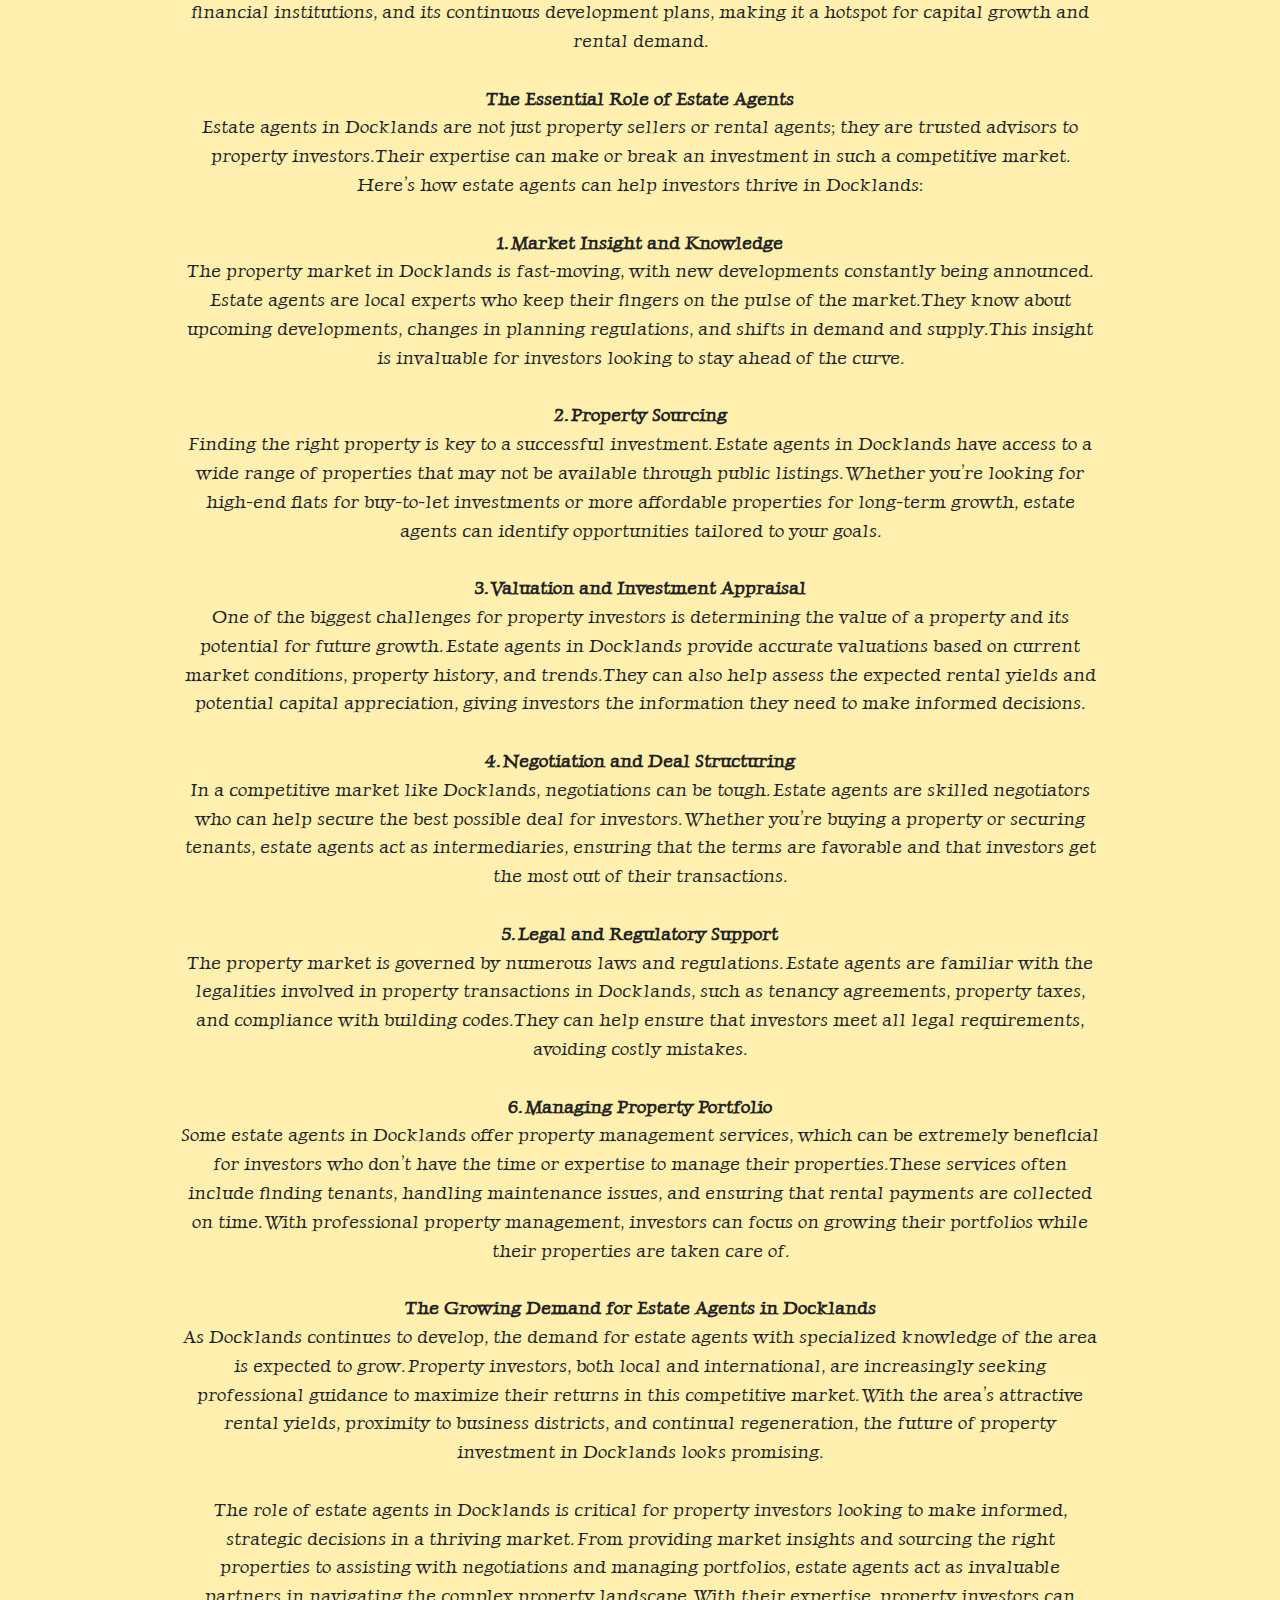
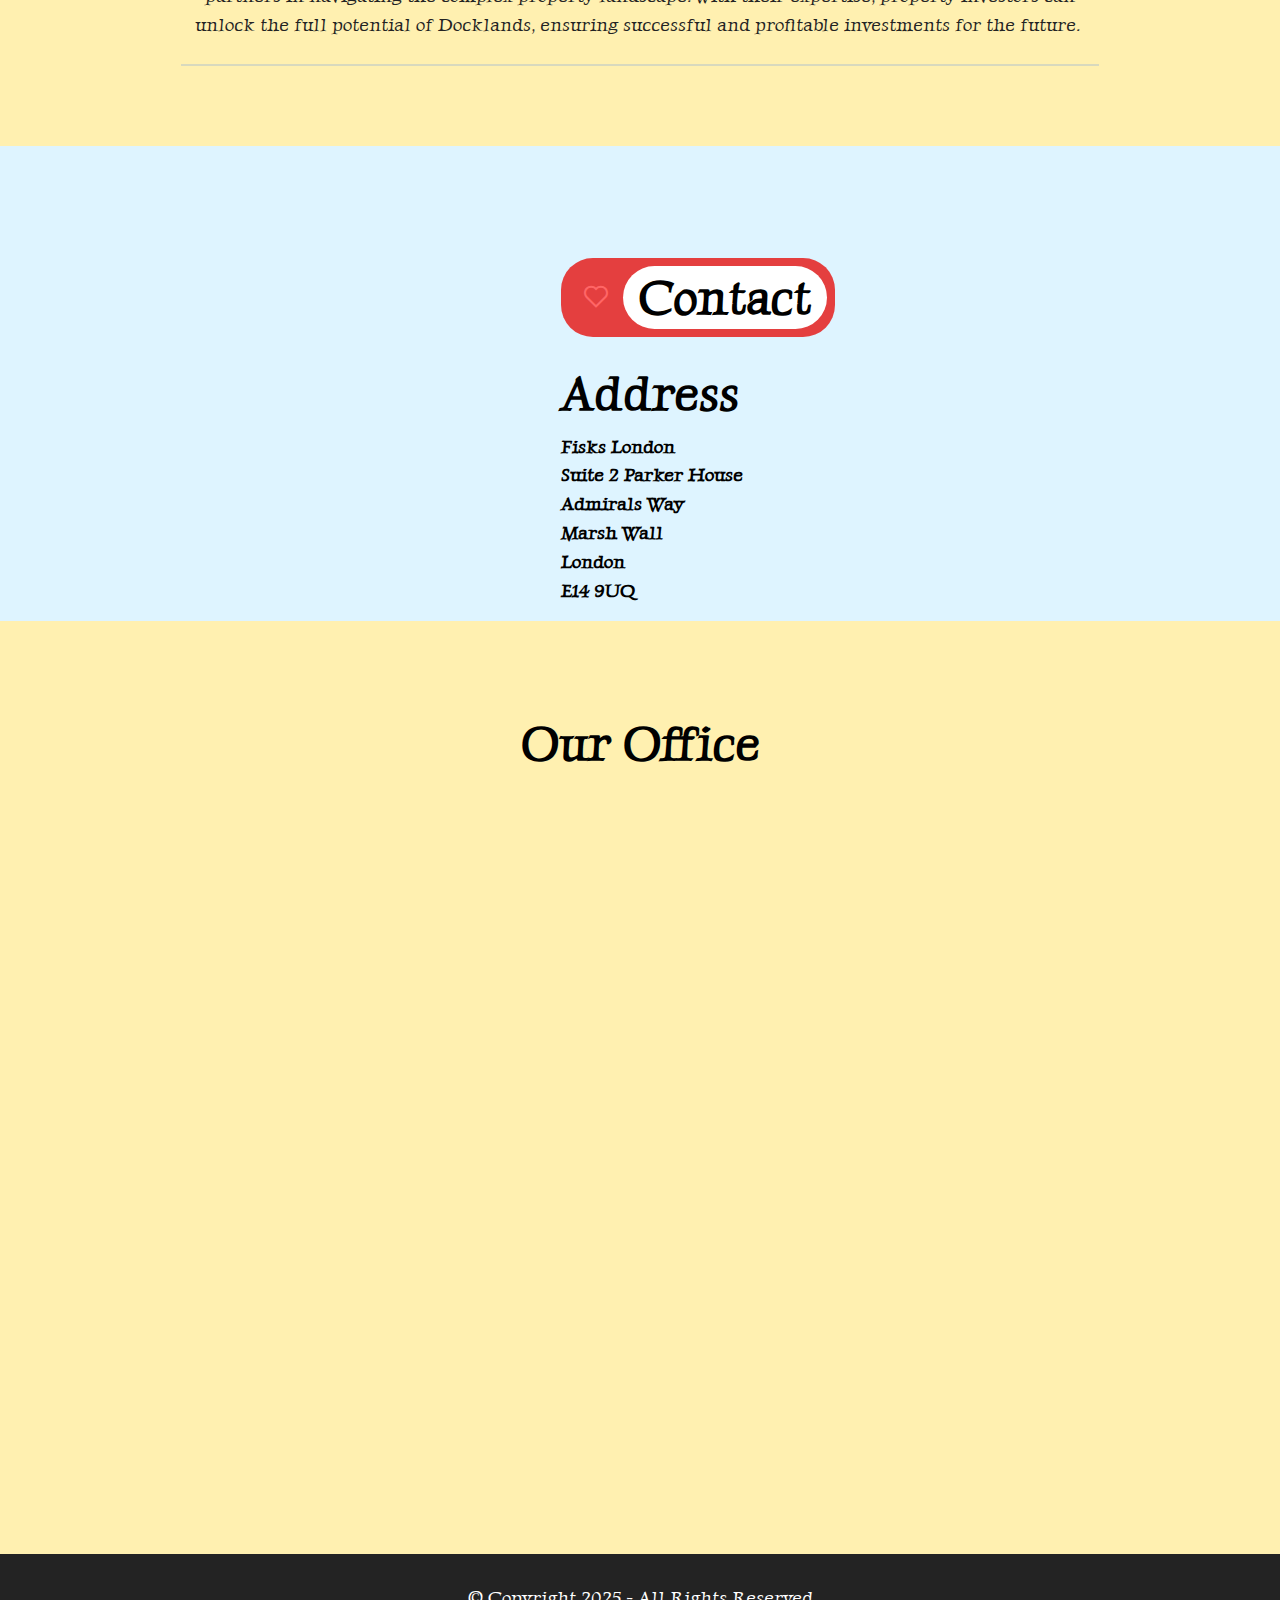
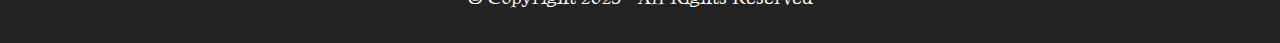
<file: propertyinvestors.html>
<!DOCTYPE html>
<html  >
<head>
  
  <meta charset="UTF-8">
  <meta http-equiv="X-UA-Compatible" content="IE=edge">
  
  <meta name="viewport" content="width=device-width, initial-scale=1, minimum-scale=1">
  <link rel="shortcut icon" href="assets/images/fisks-logo-header-1.png" type="image/x-icon">
  <meta name="description" content="When it comes to buying or selling a property, the legal aspects are often the most complex and intimidating part of the process. From contracts to negotiations, the paperwork involved can easily overwhelm those who aren’t familiar with property law. This is where professional estate agents, particularly those in areas like Docklands, play a crucial role. They not only help you find the right property or buyer but also guide you through the legal maze to ensure a smooth transaction.">
  
  
  <title>The Role of Estate Agents in Docklands for Property Investors</title>
  <link rel="stylesheet" href="assets/web/assets/mobirise-icons2/mobirise2.css">
  <link rel="stylesheet" href="assets/bootstrap/css/bootstrap.min.css">
  <link rel="stylesheet" href="assets/bootstrap/css/bootstrap-grid.min.css">
  <link rel="stylesheet" href="assets/bootstrap/css/bootstrap-reboot.min.css">
  <link rel="stylesheet" href="assets/dropdown/css/style.css">
  <link rel="stylesheet" href="assets/socicon/css/styles.css">
  <link rel="stylesheet" href="assets/theme/css/style.css">
  <link rel="preload" href="https://fonts.googleapis.com/css?family=Luxurious+Roman:400&display=swap" as="style" onload="this.onload=null;this.rel='stylesheet'">
  <noscript><link rel="stylesheet" href="https://fonts.googleapis.com/css?family=Luxurious+Roman:400&display=swap"></noscript>
  <link rel="preload" as="style" href="assets/mobirise/css/mbr-additional.css"><link rel="stylesheet" href="assets/mobirise/css/mbr-additional.css" type="text/css">

  
  
  
</head>
<body>
  
  <section data-bs-version="5.1" class="powerm5 menu menu1 cid-uCpt3WcT8H" once="menu" id="menu1-3r">
	

	<nav class="navbar navbar-dropdown navbar-expand-lg">
		<div class="container">
			<div class="navbar-brand">
				<span class="navbar-logo">
					<a href="index.html">
						<img src="assets/images/fisks-logo-header-2.png" alt="" style="height: 3.9rem;">
					</a>
				</span>
				
			</div>
			<button class="navbar-toggler" type="button" data-toggle="collapse" data-bs-toggle="collapse" data-target="#navbarSupportedContent" data-bs-target="#navbarSupportedContent" aria-controls="navbarNavAltMarkup" aria-expanded="false" aria-label="Toggle navigation">
				<div class="hamburger">
					<span></span>
					<span></span>
					<span></span>
					<span></span>
				</div>
			</button>
			<div class="collapse navbar-collapse" id="navbarSupportedContent">
				<ul class="navbar-nav nav-dropdown nav-right" data-app-modern-menu="true"><li class="nav-item">
						<a class="nav-link link show text-primary display-7" href="index.html" aria-expanded="false">Home</a>
					</li><li class="nav-item"><a class="nav-link link show text-primary display-7" href="propertysales.html">Property Sales</a></li>
					
					
					<li class="nav-item">
						<a class="nav-link link text-primary display-7" href="estateagent.html">Estate Agent</a>
					</li><li class="nav-item"><a class="nav-link link text-primary display-7" href="propertyinvestors.html">Property Investors</a></li></ul>
				
				
			</div>
		</div>
	</nav>
</section>

<section data-bs-version="5.1" class="header3 firmm4_header3 cid-uCpt3WBrC9" id="header3-3s">

    
    


    
    
    <div class="animation">
        <div class="circle1"></div>
        <div class="circle2"></div>
        <div class="circle3"></div>
        <div class="circle4"></div>
    </div>
    <div class="container">
        <div class="row justify-content-center">
            <div class="title__block text-white text-center col-lg-8 col-md-8 col-12">
                
                <h1 class="mbr-section-title mbr-fonts-style display-1"><strong>The Role of Estate Agents in Docklands for Property Investors</strong></h1>
                <p class="mbr-text mbr-fonts-style display-7">When it comes to buying or selling a property, the legal aspects are often the most complex and intimidating part of the process. From contracts to negotiations, the paperwork involved can easily overwhelm those who aren’t familiar with property law. This is where professional estate agents, particularly those in areas like Docklands, play a crucial role. They not only help you find the right property or buyer but also guide you through the legal maze to ensure a smooth transaction.&nbsp;<br></p>
                
            </div>
            <div class="image__block col-lg-8 col-md-8 col-12">
                <img src="assets/images/why-work-with-me-image-1-min-scaled.jpg" alt="" title="">
            </div>
        </div>
    </div>
</section>

<section data-bs-version="5.1" class="content6 cid-uCpt3WSKzc" id="content6-3t">
    
    <div class="container">
        <div class="row justify-content-center">
            <div class="col-md-12 col-lg-10">
                <hr class="line">
                <p class="mbr-text align-center mbr-fonts-style my-4 display-7">The Docklands area in East London has evolved from a once-thriving port district into one of the most sought-after areas for property investment. With its modern skyline, excellent transport links, and proximity to the city, Docklands offers a wealth of opportunities for property investors. However, navigating this dynamic market requires expertise, and this is where estate agents play a vital role.<br>
<br><strong>Why Docklands is Attractive to Property Investors
<br></strong>Docklands has seen massive regeneration over the past few decades, turning it into a vibrant hub for both residential and commercial properties. The area offers a <a href="index.html" class="text-primary"><strong><u>wide range of properties</u></strong></a>, from luxury apartments with views of the Thames to more affordable options suited for first-time buyers or renters. The investment appeal is heightened by the area’s proximity to Canary Wharf, which houses major financial institutions, and its continuous development plans, making it a hotspot for capital growth and rental demand.<br>
<br><strong>The Essential Role of Estate Agents
<br></strong>Estate agents in Docklands are not just property sellers or rental agents; they are trusted advisors to property investors. Their expertise can make or break an investment in such a competitive market. Here’s how estate agents can help investors thrive in Docklands:<br>
<br><strong>1. Market Insight and Knowledge
<br></strong>The property market in Docklands is fast-moving, with new developments constantly being announced. Estate agents are local experts who keep their fingers on the pulse of the market. They know about upcoming developments, changes in planning regulations, and shifts in demand and supply. This insight is invaluable for investors looking to stay ahead of the curve.<br>
<br><strong>2. Property Sourcing
<br></strong>Finding the right property is key to a successful investment. Estate agents in Docklands have access to a wide range of properties that may not be available through public listings. Whether you’re looking for high-end flats for buy-to-let investments or more affordable properties for long-term growth, estate agents can identify opportunities tailored to your goals.<br>
<br><strong>3. Valuation and Investment Appraisal
<br></strong>One of the biggest challenges for property investors is determining the value of a property and its potential for future growth. Estate agents in Docklands provide accurate valuations based on current market conditions, property history, and trends. They can also help assess the expected rental yields and potential capital appreciation, giving investors the information they need to make informed decisions.<br>
<br><strong>4. Negotiation and Deal Structuring
<br></strong>In a competitive market like Docklands, negotiations can be tough. Estate agents are skilled negotiators who can help secure the best possible deal for investors. Whether you’re buying a property or securing tenants, estate agents act as intermediaries, ensuring that the terms are favorable and that investors get the most out of their transactions.<br>
<br><strong>5. Legal and Regulatory Support
<br></strong>The property market is governed by numerous laws and regulations. Estate agents are familiar with the legalities involved in property transactions in Docklands, such as tenancy agreements, property taxes, and compliance with building codes. They can help ensure that investors meet all legal requirements, avoiding costly mistakes.<br>
<br><strong>6. Managing Property Portfolio
<br></strong>Some estate agents in Docklands offer property management services, which can be extremely beneficial for investors who don’t have the time or expertise to manage their properties. These services often include finding tenants, handling maintenance issues, and ensuring that rental payments are collected on time. With professional property management, investors can focus on growing their portfolios while their properties are taken care of.<br>
<br><strong>The Growing Demand for Estate Agents in Docklands
<br></strong>As Docklands continues to develop, the demand for estate agents with specialized knowledge of the area is expected to grow. Property investors, both local and international, are increasingly seeking professional guidance to maximize their returns in this competitive market. With the area’s attractive rental yields, proximity to business districts, and continual regeneration, the future of property investment in Docklands looks promising.<br>
<br>The role of estate agents in Docklands is critical for property investors looking to make informed, strategic decisions in a thriving market. From providing market insights and sourcing the right properties to assisting with negotiations and managing portfolios, estate agents act as invaluable partners in navigating the complex property landscape. With their expertise, property investors can unlock the full potential of Docklands, ensuring successful and profitable investments for the future.&nbsp;<br></p>
                <hr class="line">
            </div>
        </div>
    </div>
</section>

<section data-bs-version="5.1" class="contact2 cid-uCpt3X7hPm" id="contacts02-3u">

    

    
    

    <div class="container">
        <div class="row align-left justify-content-end">
            <div class="col-12 col-lg-7">
                <div class="align-wrapper">
                    <div class="subtitle-wrap">
                        <span class="mbr-iconfont mobi-mbri-hearth mobi-mbri"></span>
                        <h2 class="mbr-section-subtitle mbr-fonts-style display-2"><strong>Contact</strong></h2>
                    </div>
                </div>
                <h1 class="mbr-section-title mbr-fonts-style mb-3 display-2"><strong>Address</strong></h1>

                <p class="mbr-text mbr-fonts-style display-7"><strong>Fisks London
<br>Suite 2 Parker House
<br>Admirals Way
<br>Marsh Wall
<br>London
<br>E14 9UQ&nbsp;</strong><br></p>
                
            </div>
        </div>
    </div>
</section>

<section data-bs-version="5.1" class="ascentm5 map1 cid-uCpt3XpdI1" id="map1-3v">
    
    
    
    <div class="align-center container-fluid">
        <div class="row justify-content-center">
            <div class="col-12 content-head">
                <div class="mbr-section-head mb-5">
                    <h3 class="mbr-section-title mbr-fonts-style align-center mb-0 display-2">
                        <strong>Our Office</strong>
                    </h3>
                    
                </div>
            </div>
        </div>
        <div class="google-map"><iframe frameborder="0" style="border:0" src="https://www.google.com/maps/embed?pb=!1m18!1m12!1m3!1d2047.0596282150364!2d-0.020716200000000004!3d51.501540899999995!2m3!1f0!2f0!3f0!3m2!1i1024!2i768!4f13.1!3m3!1m2!1s0x47d8a86291a24bbb%3A0x7363cb5e3afa095e!2sFisks%20London%20-%20Estate%20Agents%20Canary%20Wharf%20Office!5e1!3m2!1sen!2sin!4v1739066237295!5m2!1sen!2sin" allowfullscreen=""></iframe></div>
    </div>
</section>

<section data-bs-version="5.1" class="footer7 cid-uCpt3XKkst" once="footers" id="footer7-3w">

    

    

    <div class="container">
        <div class="media-container-row align-center mbr-white">
            <div class="col-12">
                <p class="mbr-text mb-0 mbr-fonts-style display-7">
                    © Copyright 2025 - All Rights Reserved
                </p>
            </div>
        </div>
    </div>
</section>


<script src="assets/bootstrap/js/bootstrap.bundle.min.js"></script>
  <script src="assets/smoothscroll/smooth-scroll.js"></script>
  <script src="assets/ytplayer/index.js"></script>
  <script src="assets/dropdown/js/navbar-dropdown.js"></script>
  <script src="assets/theme/js/script.js"></script>
  
  
  
</body>
</html>
</file>
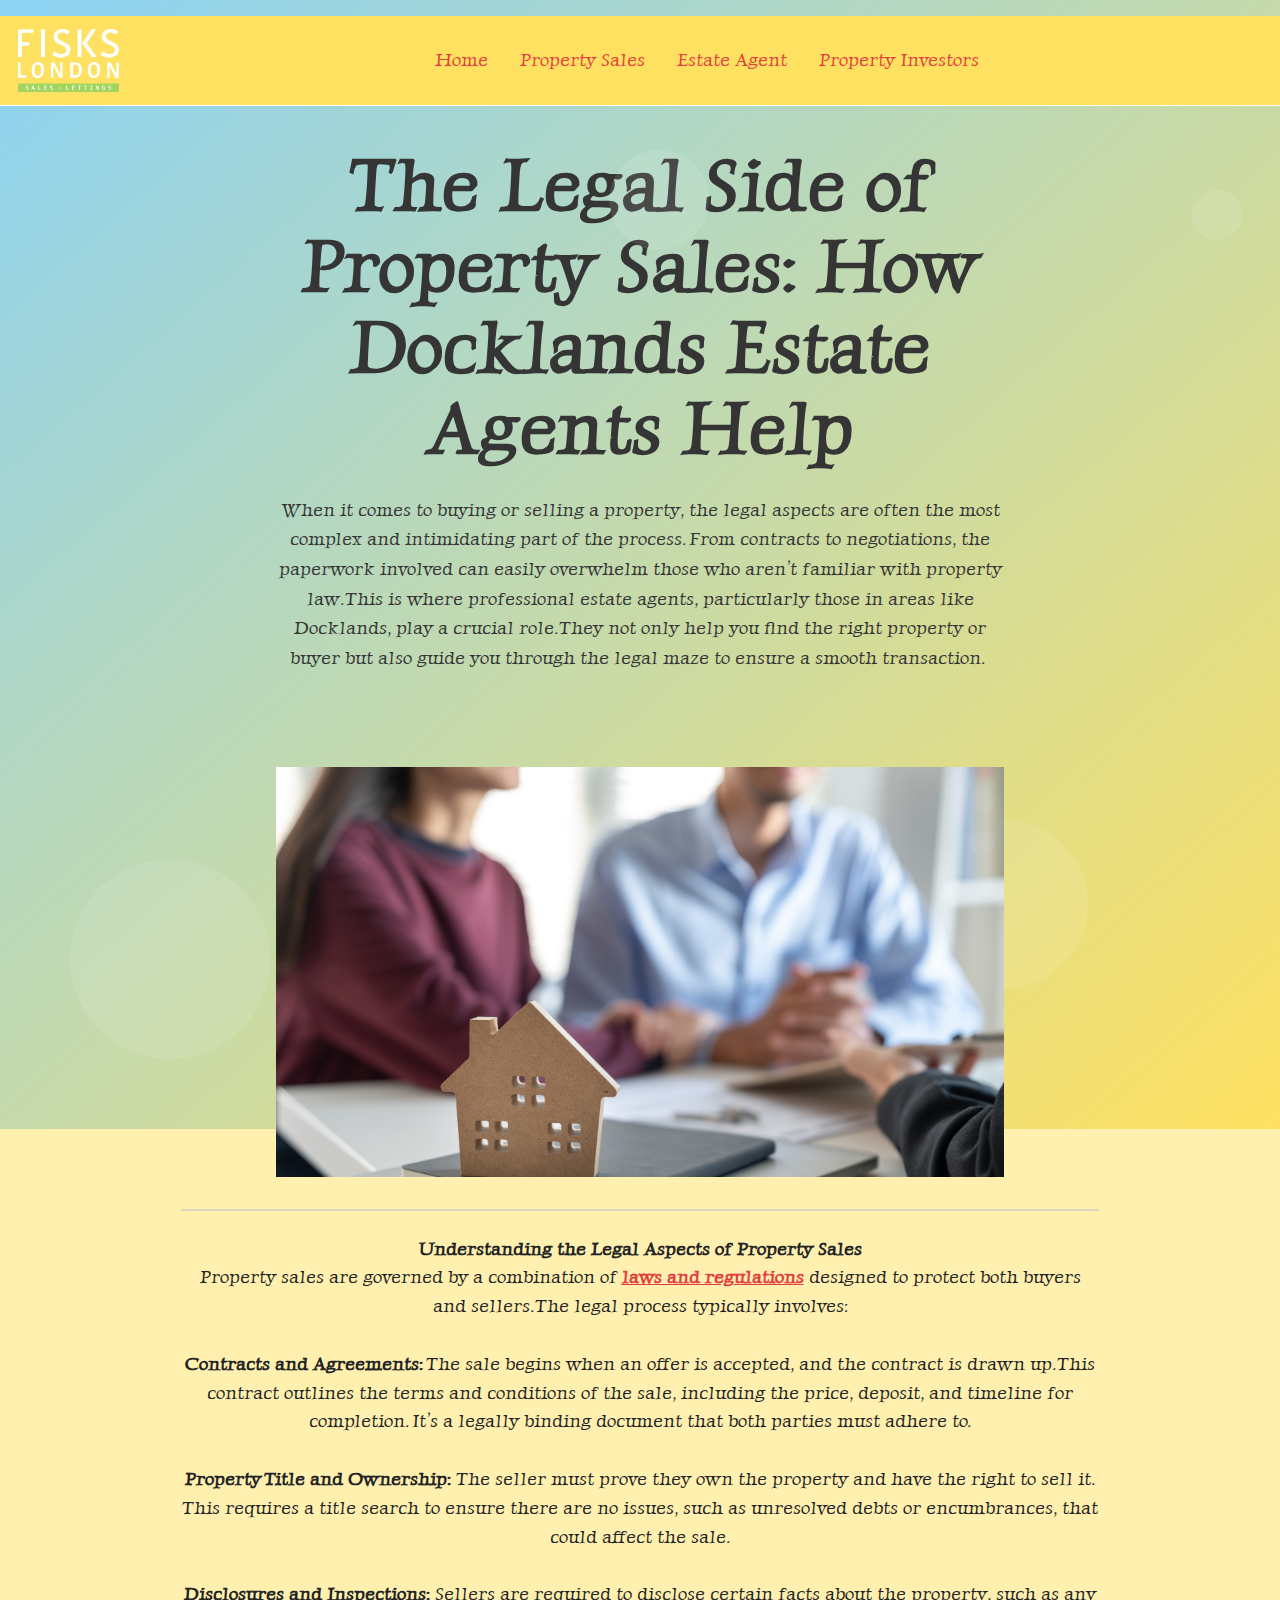
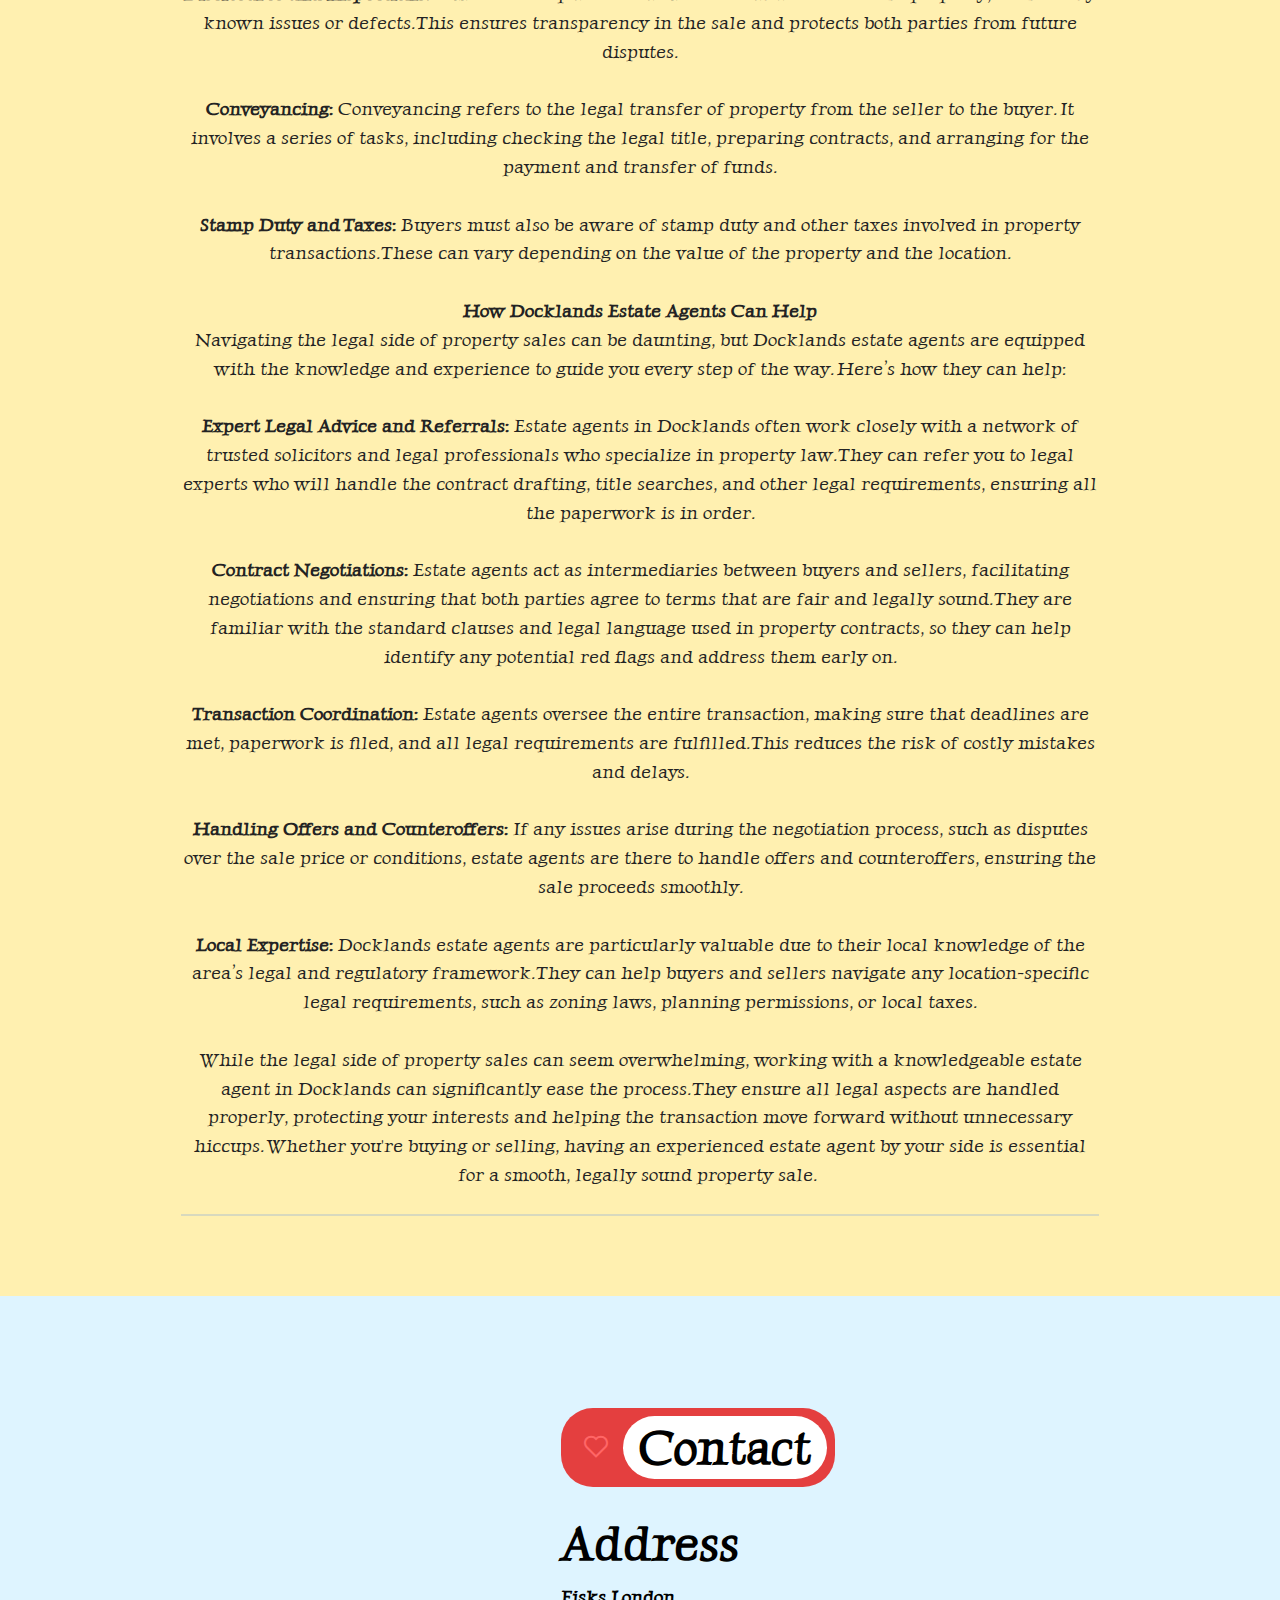
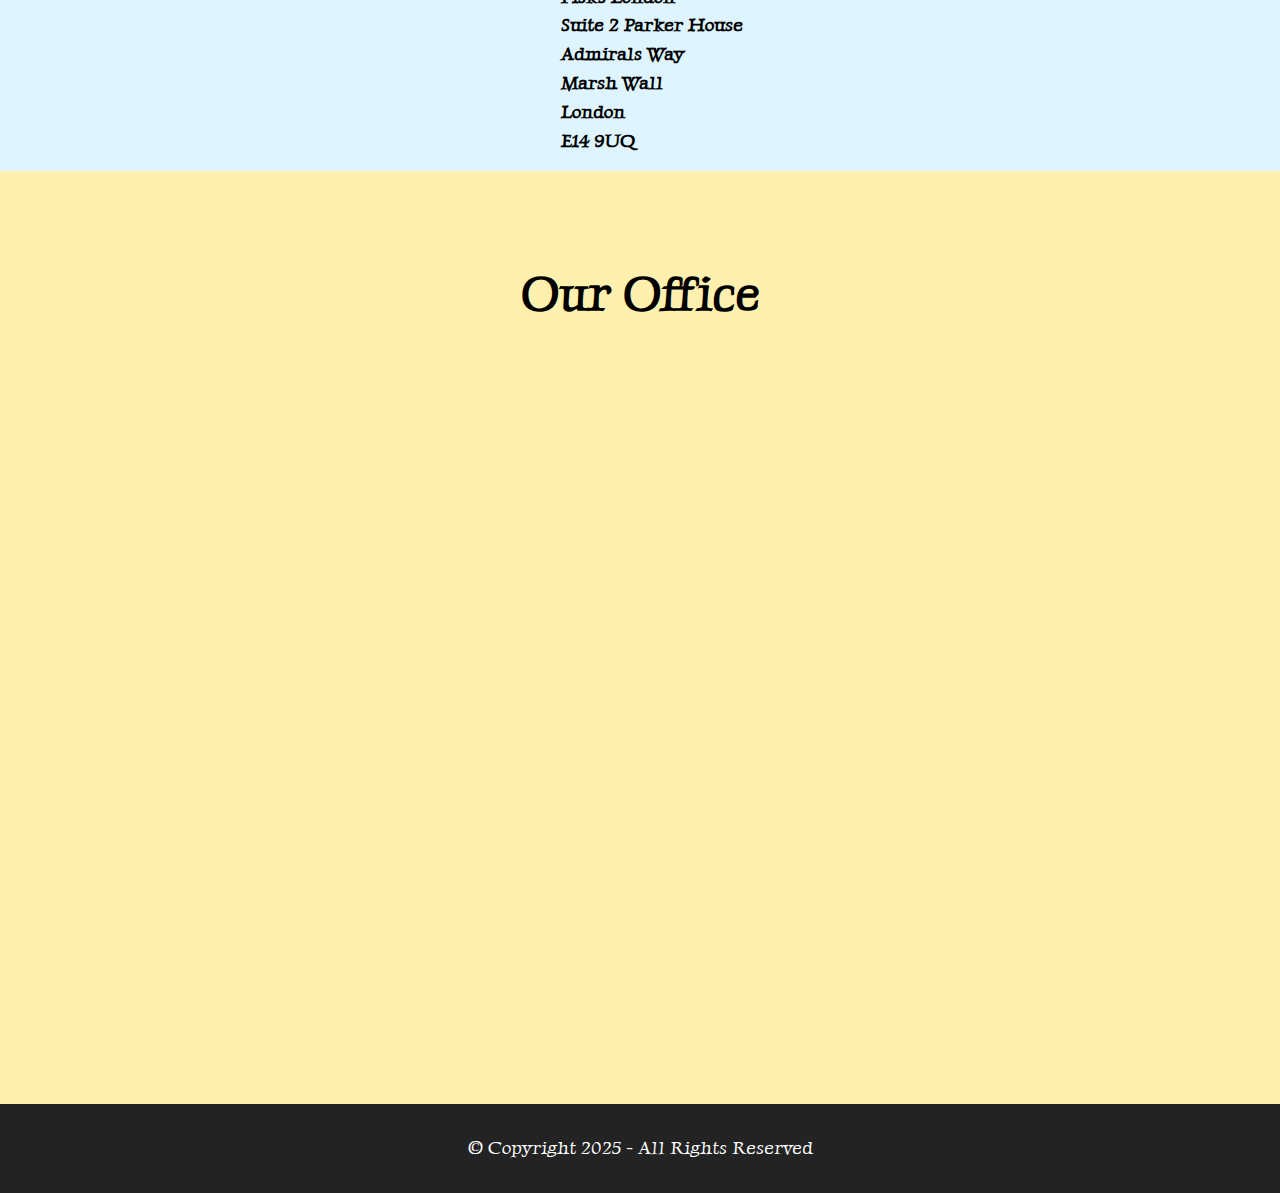
<file: propertysales.html>
<!DOCTYPE html>
<html  >
<head>
  
  <meta charset="UTF-8">
  <meta http-equiv="X-UA-Compatible" content="IE=edge">
  
  <meta name="viewport" content="width=device-width, initial-scale=1, minimum-scale=1">
  <link rel="shortcut icon" href="assets/images/fisks-logo-header-1.png" type="image/x-icon">
  <meta name="description" content="When it comes to buying or selling a property, the legal aspects are often the most complex and intimidating part of the process. From contracts to negotiations, the paperwork involved can easily overwhelm those who aren’t familiar with property law. This is where professional estate agents, particularly those in areas like Docklands, play a crucial role. They not only help you find the right property or buyer but also guide you through the legal maze to ensure a smooth transaction.">
  
  
  <title>The Legal Side of Property Sales: How Docklands Estate Agents Help</title>
  <link rel="stylesheet" href="assets/web/assets/mobirise-icons2/mobirise2.css">
  <link rel="stylesheet" href="assets/bootstrap/css/bootstrap.min.css">
  <link rel="stylesheet" href="assets/bootstrap/css/bootstrap-grid.min.css">
  <link rel="stylesheet" href="assets/bootstrap/css/bootstrap-reboot.min.css">
  <link rel="stylesheet" href="assets/dropdown/css/style.css">
  <link rel="stylesheet" href="assets/socicon/css/styles.css">
  <link rel="stylesheet" href="assets/theme/css/style.css">
  <link rel="preload" href="https://fonts.googleapis.com/css?family=Luxurious+Roman:400&display=swap" as="style" onload="this.onload=null;this.rel='stylesheet'">
  <noscript><link rel="stylesheet" href="https://fonts.googleapis.com/css?family=Luxurious+Roman:400&display=swap"></noscript>
  <link rel="preload" as="style" href="assets/mobirise/css/mbr-additional.css"><link rel="stylesheet" href="assets/mobirise/css/mbr-additional.css" type="text/css">

  
  
  
</head>
<body>
  
  <section data-bs-version="5.1" class="powerm5 menu menu1 cid-u7kui6xaqA" once="menu" id="menu1-2v">
	

	<nav class="navbar navbar-dropdown navbar-expand-lg">
		<div class="container">
			<div class="navbar-brand">
				<span class="navbar-logo">
					<a href="index.html">
						<img src="assets/images/fisks-logo-header-2.png" alt="" style="height: 3.9rem;">
					</a>
				</span>
				
			</div>
			<button class="navbar-toggler" type="button" data-toggle="collapse" data-bs-toggle="collapse" data-target="#navbarSupportedContent" data-bs-target="#navbarSupportedContent" aria-controls="navbarNavAltMarkup" aria-expanded="false" aria-label="Toggle navigation">
				<div class="hamburger">
					<span></span>
					<span></span>
					<span></span>
					<span></span>
				</div>
			</button>
			<div class="collapse navbar-collapse" id="navbarSupportedContent">
				<ul class="navbar-nav nav-dropdown nav-right" data-app-modern-menu="true"><li class="nav-item">
						<a class="nav-link link show text-primary display-7" href="index.html" aria-expanded="false">Home</a>
					</li><li class="nav-item"><a class="nav-link link show text-primary display-7" href="propertysales.html">Property Sales</a></li>
					
					
					<li class="nav-item">
						<a class="nav-link link text-primary display-7" href="estateagent.html">Estate Agent</a>
					</li><li class="nav-item"><a class="nav-link link text-primary display-7" href="propertyinvestors.html">Property Investors</a></li></ul>
				
				
			</div>
		</div>
	</nav>
</section>

<section data-bs-version="5.1" class="header3 firmm4_header3 cid-u7kui6Xjr8" id="header3-2w">

    
    


    
    
    <div class="animation">
        <div class="circle1"></div>
        <div class="circle2"></div>
        <div class="circle3"></div>
        <div class="circle4"></div>
    </div>
    <div class="container">
        <div class="row justify-content-center">
            <div class="title__block text-white text-center col-lg-8 col-md-8 col-12">
                
                <h1 class="mbr-section-title mbr-fonts-style display-1"><strong>The Legal Side of Property Sales: How Docklands Estate Agents Help</strong></h1>
                <p class="mbr-text mbr-fonts-style display-7">When it comes to buying or selling a property, the legal aspects are often the most complex and intimidating part of the process. From contracts to negotiations, the paperwork involved can easily overwhelm those who aren’t familiar with property law. This is where professional estate agents, particularly those in areas like Docklands, play a crucial role. They not only help you find the right property or buyer but also guide you through the legal maze to ensure a smooth transaction.&nbsp;<br></p>
                
            </div>
            <div class="image__block col-lg-8 col-md-8 col-12">
                <img src="assets/images/why-use-a-buyers-agent-1.jpg" alt="" title="">
            </div>
        </div>
    </div>
</section>

<section data-bs-version="5.1" class="content6 cid-u7kui7zuRd" id="content6-2y">
    
    <div class="container">
        <div class="row justify-content-center">
            <div class="col-md-12 col-lg-10">
                <hr class="line">
                <p class="mbr-text align-center mbr-fonts-style my-4 display-7"><strong>Understanding the Legal Aspects of Property Sales
<br></strong>Property sales are governed by a combination of <a href="index.html" class="text-primary"><strong><u>laws and regulations</u></strong></a> designed to protect both buyers and sellers. The legal process typically involves:<br>
<br><strong>Contracts and Agreements:</strong> The sale begins when an offer is accepted, and the contract is drawn up. This contract outlines the terms and conditions of the sale, including the price, deposit, and timeline for completion. It’s a legally binding document that both parties must adhere to.<br>
<br><strong>Property Title and Ownership: </strong>The seller must prove they own the property and have the right to sell it. This requires a title search to ensure there are no issues, such as unresolved debts or encumbrances, that could affect the sale.<br>
<strong><br>Disclosures and Inspections: </strong>Sellers are required to disclose certain facts about the property, such as any known issues or defects. This ensures transparency in the sale and protects both parties from future disputes.<br>
<br><strong>Conveyancing: </strong>Conveyancing refers to the legal transfer of property from the seller to the buyer. It involves a series of tasks, including checking the legal title, preparing contracts, and arranging for the payment and transfer of funds.<br>
<br><strong>Stamp Duty and Taxes: </strong>Buyers must also be aware of stamp duty and other taxes involved in property transactions. These can vary depending on the value of the property and the location.<br>
<br><strong>How Docklands Estate Agents Can Help
<br></strong>Navigating the legal side of property sales can be daunting, but Docklands estate agents are equipped with the knowledge and experience to guide you every step of the way. Here’s how they can help:<br>
<br><strong>Expert Legal Advice and Referrals:</strong> Estate agents in Docklands often work closely with a network of trusted solicitors and legal professionals who specialize in property law. They can refer you to legal experts who will handle the contract drafting, title searches, and other legal requirements, ensuring all the paperwork is in order.<br>
<br><strong>Contract Negotiations: </strong>Estate agents act as intermediaries between buyers and sellers, facilitating negotiations and ensuring that both parties agree to terms that are fair and legally sound. They are familiar with the standard clauses and legal language used in property contracts, so they can help identify any potential red flags and address them early on.<br>
<strong><br>Transaction Coordination: </strong>Estate agents oversee the entire transaction, making sure that deadlines are met, paperwork is filed, and all legal requirements are fulfilled. This reduces the risk of costly mistakes and delays.<br>
<br><strong>Handling Offers and Counteroffers: </strong>If any issues arise during the negotiation process, such as disputes over the sale price or conditions, estate agents are there to handle offers and counteroffers, ensuring the sale proceeds smoothly.<br>
<br><strong>Local Expertise: </strong>Docklands estate agents are particularly valuable due to their local knowledge of the area’s legal and regulatory framework. They can help buyers and sellers navigate any location-specific legal requirements, such as zoning laws, planning permissions, or local taxes.<br>
<br>While the legal side of property sales can seem overwhelming, working with a knowledgeable estate agent in Docklands can significantly ease the process. They ensure all legal aspects are handled properly, protecting your interests and helping the transaction move forward without unnecessary hiccups. Whether you're buying or selling, having an experienced estate agent by your side is essential for a smooth, legally sound property sale.&nbsp;<br></p>
                <hr class="line">
            </div>
        </div>
    </div>
</section>

<section data-bs-version="5.1" class="contact2 cid-uCpnhUSKhu" id="contacts02-3k">

    

    
    

    <div class="container">
        <div class="row align-left justify-content-end">
            <div class="col-12 col-lg-7">
                <div class="align-wrapper">
                    <div class="subtitle-wrap">
                        <span class="mbr-iconfont mobi-mbri-hearth mobi-mbri"></span>
                        <h2 class="mbr-section-subtitle mbr-fonts-style display-2"><strong>Contact</strong></h2>
                    </div>
                </div>
                <h1 class="mbr-section-title mbr-fonts-style mb-3 display-2"><strong>Address</strong></h1>

                <p class="mbr-text mbr-fonts-style display-7"><strong>Fisks London
<br>Suite 2 Parker House
<br>Admirals Way
<br>Marsh Wall
<br>London
<br>E14 9UQ&nbsp;</strong><br></p>
                
            </div>
        </div>
    </div>
</section>

<section data-bs-version="5.1" class="ascentm5 map1 cid-u7kuicu5yJ" id="map1-3b">
    
    
    
    <div class="align-center container-fluid">
        <div class="row justify-content-center">
            <div class="col-12 content-head">
                <div class="mbr-section-head mb-5">
                    <h3 class="mbr-section-title mbr-fonts-style align-center mb-0 display-2">
                        <strong>Our Office</strong>
                    </h3>
                    
                </div>
            </div>
        </div>
        <div class="google-map"><iframe frameborder="0" style="border:0" src="https://www.google.com/maps/embed?pb=!1m18!1m12!1m3!1d2047.0596282150364!2d-0.020716200000000004!3d51.501540899999995!2m3!1f0!2f0!3f0!3m2!1i1024!2i768!4f13.1!3m3!1m2!1s0x47d8a86291a24bbb%3A0x7363cb5e3afa095e!2sFisks%20London%20-%20Estate%20Agents%20Canary%20Wharf%20Office!5e1!3m2!1sen!2sin!4v1739066237295!5m2!1sen!2sin" allowfullscreen=""></iframe></div>
    </div>
</section>

<section data-bs-version="5.1" class="footer7 cid-uCklYUwxto" once="footers" id="footer7-3i">

    

    

    <div class="container">
        <div class="media-container-row align-center mbr-white">
            <div class="col-12">
                <p class="mbr-text mb-0 mbr-fonts-style display-7">
                    © Copyright 2025 - All Rights Reserved
                </p>
            </div>
        </div>
    </div>
</section>


<script src="assets/bootstrap/js/bootstrap.bundle.min.js"></script>
  <script src="assets/smoothscroll/smooth-scroll.js"></script>
  <script src="assets/ytplayer/index.js"></script>
  <script src="assets/dropdown/js/navbar-dropdown.js"></script>
  <script src="assets/theme/js/script.js"></script>
  
  
  
</body>
</html>
</file>
<file: assets/web/assets/mobirise-icons2/mobirise2.css>
@font-face {
  font-family: 'Moririse2';
  font-display: swap;
  src:  url('mobirise2.eot?f2bix4');
  src:  url('mobirise2.eot?f2bix4#iefix') format('embedded-opentype'),
    url('mobirise2.ttf?f2bix4') format('truetype'),
    url('mobirise2.woff?f2bix4') format('woff'),
    url('mobirise2.svg?f2bix4#mobirise2') format('svg');
  font-weight: normal;
  font-style: normal;
}

[class^="mobi-"], [class*=" mobi-"] {
  /* use !important to prevent issues with browser extensions that change fonts */
  font-family: 'Moririse2' !important;
  speak: none;
  font-style: normal;
  font-weight: normal;
  font-variant: normal;
  text-transform: none;
  line-height: 1;

  /* Better Font Rendering =========== */
  -webkit-font-smoothing: antialiased;
  -moz-osx-font-smoothing: grayscale;
}

.mobi-mbri-add-submenu:before {
  content: "\e900";
}
.mobi-mbri-alert:before {
  content: "\e901";
}
.mobi-mbri-align-center:before {
  content: "\e902";
}
.mobi-mbri-align-justify:before {
  content: "\e903";
}
.mobi-mbri-align-left:before {
  content: "\e904";
}
.mobi-mbri-align-right:before {
  content: "\e905";
}
.mobi-mbri-android:before {
  content: "\e906";
}
.mobi-mbri-apple:before {
  content: "\e907";
}
.mobi-mbri-arrow-down:before {
  content: "\e908";
}
.mobi-mbri-arrow-next:before {
  content: "\e909";
}
.mobi-mbri-arrow-prev:before {
  content: "\e90a";
}
.mobi-mbri-arrow-up:before {
  content: "\e90b";
}
.mobi-mbri-bold:before {
  content: "\e90c";
}
.mobi-mbri-bookmark:before {
  content: "\e90d";
}
.mobi-mbri-bootstrap:before {
  content: "\e90e";
}
.mobi-mbri-briefcase:before {
  content: "\e90f";
}
.mobi-mbri-browse:before {
  content: "\e910";
}
.mobi-mbri-bulleted-list:before {
  content: "\e911";
}
.mobi-mbri-calendar:before {
  content: "\e912";
}
.mobi-mbri-camera:before {
  content: "\e913";
}
.mobi-mbri-cart-add:before {
  content: "\e914";
}
.mobi-mbri-cart-full:before {
  content: "\e915";
}
.mobi-mbri-cash:before {
  content: "\e916";
}
.mobi-mbri-change-style:before {
  content: "\e917";
}
.mobi-mbri-chat:before {
  content: "\e918";
}
.mobi-mbri-clock:before {
  content: "\e919";
}
.mobi-mbri-close:before {
  content: "\e91a";
}
.mobi-mbri-cloud:before {
  content: "\e91b";
}
.mobi-mbri-code:before {
  content: "\e91c";
}
.mobi-mbri-contact-form:before {
  content: "\e91d";
}
.mobi-mbri-credit-card:before {
  content: "\e91e";
}
.mobi-mbri-cursor-click:before {
  content: "\e91f";
}
.mobi-mbri-cust-feedback:before {
  content: "\e920";
}
.mobi-mbri-database:before {
  content: "\e921";
}
.mobi-mbri-delivery:before {
  content: "\e922";
}
.mobi-mbri-desktop:before {
  content: "\e923";
}
.mobi-mbri-devices:before {
  content: "\e924";
}
.mobi-mbri-down:before {
  content: "\e925";
}
.mobi-mbri-download-2:before {
  content: "\e926";
}
.mobi-mbri-download:before {
  content: "\e927";
}
.mobi-mbri-drag-n-drop-2:before {
  content: "\e928";
}
.mobi-mbri-drag-n-drop:before {
  content: "\e929";
}
.mobi-mbri-edit-2:before {
  content: "\e92a";
}
.mobi-mbri-edit:before {
  content: "\e92b";
}
.mobi-mbri-error:before {
  content: "\e92c";
}
.mobi-mbri-extension:before {
  content: "\e92d";
}
.mobi-mbri-features:before {
  content: "\e92e";
}
.mobi-mbri-file:before {
  content: "\e92f";
}
.mobi-mbri-flag:before {
  content: "\e930";
}
.mobi-mbri-folder:before {
  content: "\e931";
}
.mobi-mbri-gift:before {
  content: "\e932";
}
.mobi-mbri-github:before {
  content: "\e933";
}
.mobi-mbri-globe-2:before {
  content: "\e934";
}
.mobi-mbri-globe:before {
  content: "\e935";
}
.mobi-mbri-growing-chart:before {
  content: "\e936";
}
.mobi-mbri-hearth:before {
  content: "\e937";
}
.mobi-mbri-help:before {
  content: "\e938";
}
.mobi-mbri-home:before {
  content: "\e939";
}
.mobi-mbri-hot-cup:before {
  content: "\e93a";
}
.mobi-mbri-idea:before {
  content: "\e93b";
}
.mobi-mbri-image-gallery:before {
  content: "\e93c";
}
.mobi-mbri-image-slider:before {
  content: "\e93d";
}
.mobi-mbri-info:before {
  content: "\e93e";
}
.mobi-mbri-italic:before {
  content: "\e93f";
}
.mobi-mbri-key:before {
  content: "\e940";
}
.mobi-mbri-laptop:before {
  content: "\e941";
}
.mobi-mbri-layers:before {
  content: "\e942";
}
.mobi-mbri-left-right:before {
  content: "\e943";
}
.mobi-mbri-left:before {
  content: "\e944";
}
.mobi-mbri-letter:before {
  content: "\e945";
}
.mobi-mbri-like:before {
  content: "\e946";
}
.mobi-mbri-link:before {
  content: "\e947";
}
.mobi-mbri-lock:before {
  content: "\e948";
}
.mobi-mbri-login:before {
  content: "\e949";
}
.mobi-mbri-logout:before {
  content: "\e94a";
}
.mobi-mbri-magic-stick:before {
  content: "\e94b";
}
.mobi-mbri-map-pin:before {
  content: "\e94c";
}
.mobi-mbri-menu:before {
  content: "\e94d";
}
.mobi-mbri-mobile-2:before {
  content: "\e94e";
}
.mobi-mbri-mobile-horizontal:before {
  content: "\e94f";
}
.mobi-mbri-mobile:before {
  content: "\e950";
}
.mobi-mbri-mobirise:before {
  content: "\e951";
}
.mobi-mbri-more-horizontal:before {
  content: "\e952";
}
.mobi-mbri-more-vertical:before {
  content: "\e953";
}
.mobi-mbri-music:before {
  content: "\e954";
}
.mobi-mbri-new-file:before {
  content: "\e955";
}
.mobi-mbri-numbered-list:before {
  content: "\e956";
}
.mobi-mbri-opened-folder:before {
  content: "\e957";
}
.mobi-mbri-pages:before {
  content: "\e958";
}
.mobi-mbri-paper-plane:before {
  content: "\e959";
}
.mobi-mbri-paperclip:before {
  content: "\e95a";
}
.mobi-mbri-phone:before {
  content: "\e95b";
}
.mobi-mbri-photo:before {
  content: "\e95c";
}
.mobi-mbri-photos:before {
  content: "\e95d";
}
.mobi-mbri-pin:before {
  content: "\e95e";
}
.mobi-mbri-play:before {
  content: "\e95f";
}
.mobi-mbri-plus:before {
  content: "\e960";
}
.mobi-mbri-preview:before {
  content: "\e961";
}
.mobi-mbri-print:before {
  content: "\e962";
}
.mobi-mbri-protect:before {
  content: "\e963";
}
.mobi-mbri-question:before {
  content: "\e964";
}
.mobi-mbri-quote-left:before {
  content: "\e965";
}
.mobi-mbri-quote-right:before {
  content: "\e966";
}
.mobi-mbri-redo:before {
  content: "\e967";
}
.mobi-mbri-refresh:before {
  content: "\e968";
}
.mobi-mbri-responsive-2:before {
  content: "\e969";
}
.mobi-mbri-responsive:before {
  content: "\e96a";
}
.mobi-mbri-right:before {
  content: "\e96b";
}
.mobi-mbri-rocket:before {
  content: "\e96c";
}
.mobi-mbri-sad-face:before {
  content: "\e96d";
}
.mobi-mbri-sale:before {
  content: "\e96e";
}
.mobi-mbri-save:before {
  content: "\e96f";
}
.mobi-mbri-search:before {
  content: "\e970";
}
.mobi-mbri-setting-2:before {
  content: "\e971";
}
.mobi-mbri-setting-3:before {
  content: "\e972";
}
.mobi-mbri-setting:before {
  content: "\e973";
}
.mobi-mbri-share:before {
  content: "\e974";
}
.mobi-mbri-shopping-bag:before {
  content: "\e975";
}
.mobi-mbri-shopping-basket:before {
  content: "\e976";
}
.mobi-mbri-shopping-cart:before {
  content: "\e977";
}
.mobi-mbri-sites:before {
  content: "\e978";
}
.mobi-mbri-smile-face:before {
  content: "\e979";
}
.mobi-mbri-speed:before {
  content: "\e97a";
}
.mobi-mbri-star:before {
  content: "\e97b";
}
.mobi-mbri-success:before {
  content: "\e97c";
}
.mobi-mbri-sun:before {
  content: "\e97d";
}
.mobi-mbri-sun2:before {
  content: "\e97e";
}
.mobi-mbri-tablet-vertical:before {
  content: "\e97f";
}
.mobi-mbri-tablet:before {
  content: "\e980";
}
.mobi-mbri-target:before {
  content: "\e981";
}
.mobi-mbri-timer:before {
  content: "\e982";
}
.mobi-mbri-to-ftp:before {
  content: "\e983";
}
.mobi-mbri-to-local-drive:before {
  content: "\e984";
}
.mobi-mbri-touch-swipe:before {
  content: "\e985";
}
.mobi-mbri-touch:before {
  content: "\e986";
}
.mobi-mbri-trash:before {
  content: "\e987";
}
.mobi-mbri-underline:before {
  content: "\e988";
}
.mobi-mbri-undo:before {
  content: "\e989";
}
.mobi-mbri-unlink:before {
  content: "\e98a";
}
.mobi-mbri-unlock:before {
  content: "\e98b";
}
.mobi-mbri-up-down:before {
  content: "\e98c";
}
.mobi-mbri-up:before {
  content: "\e98d";
}
.mobi-mbri-update:before {
  content: "\e98e";
}
.mobi-mbri-upload-2:before {
  content: "\e98f";
}
.mobi-mbri-upload:before {
  content: "\e990";
}
.mobi-mbri-user-2:before {
  content: "\e991";
}
.mobi-mbri-user:before {
  content: "\e992";
}
.mobi-mbri-users:before {
  content: "\e993";
}
.mobi-mbri-video-play:before {
  content: "\e994";
}
.mobi-mbri-video:before {
  content: "\e995";
}
.mobi-mbri-watch:before {
  content: "\e996";
}
.mobi-mbri-website-theme-2:before {
  content: "\e997";
}
.mobi-mbri-website-theme:before {
  content: "\e998";
}
.mobi-mbri-wifi:before {
  content: "\e999";
}
.mobi-mbri-windows:before {
  content: "\e99a";
}
.mobi-mbri-zoom-in:before {
  content: "\e99b";
}
.mobi-mbri-zoom-out:before {
  content: "\e99c";
}
</file>
<file: assets/dropdown/css/style.css>
.navbar-dropdown {
  left: 0;
  padding: 0;
  position: absolute;
  right: 0;
  top: 0;
  transition: all 0.45s ease;
  z-index: 1030;
  background: #282828; }
  .navbar-dropdown .navbar-logo {
    margin-right: 0.8rem;
    transition: margin 0.3s ease-in-out;
    vertical-align: middle; }
    .navbar-dropdown .navbar-logo img {
      height: 3.125rem;
      transition: all 0.3s ease-in-out; }
    .navbar-dropdown .navbar-logo.mbr-iconfont {
      font-size: 3.125rem;
      line-height: 3.125rem; }
  .navbar-dropdown .navbar-caption {
    font-weight: 700;
    white-space: normal;
    vertical-align: -4px;
    line-height: 3.125rem !important; }
    .navbar-dropdown .navbar-caption, .navbar-dropdown .navbar-caption:hover {
      color: inherit;
      text-decoration: none; }
  .navbar-dropdown .mbr-iconfont + .navbar-caption {
    vertical-align: -1px; }
  .navbar-dropdown.navbar-fixed-top {
    position: fixed; }
  .navbar-dropdown .navbar-brand span {
    vertical-align: -4px; }
  .navbar-dropdown.bg-color.transparent {
    background: none; }
  .navbar-dropdown.navbar-short .navbar-brand {
    padding: 0.625rem 0; }
    .navbar-dropdown.navbar-short .navbar-brand span {
      vertical-align: -1px; }
  .navbar-dropdown.navbar-short .navbar-caption {
    line-height: 2.375rem !important;
    vertical-align: -2px; }
  .navbar-dropdown.navbar-short .navbar-logo {
    margin-right: 0.5rem; }
    .navbar-dropdown.navbar-short .navbar-logo img {
      height: 2.375rem; }
    .navbar-dropdown.navbar-short .navbar-logo.mbr-iconfont {
      font-size: 2.375rem;
      line-height: 2.375rem; }
  .navbar-dropdown.navbar-short .mbr-table-cell {
    height: 3.625rem; }
  .navbar-dropdown .navbar-close {
    left: 0.6875rem;
    position: fixed;
    top: 0.75rem;
    z-index: 1000; }
  .navbar-dropdown .hamburger-icon {
    content: "";
    display: inline-block;
    vertical-align: middle;
    width: 16px;
    -webkit-box-shadow: 0 -6px 0 1px #282828,0 0 0 1px #282828,0 6px 0 1px #282828;
    -moz-box-shadow: 0 -6px 0 1px #282828,0 0 0 1px #282828,0 6px 0 1px #282828;
    box-shadow: 0 -6px 0 1px #282828,0 0 0 1px #282828,0 6px 0 1px #282828; }

.dropdown-menu .dropdown-toggle[data-toggle="dropdown-submenu"]::after {
  border-bottom: 0.35em solid transparent;
  border-left: 0.35em solid;
  border-right: 0;
  border-top: 0.35em solid transparent;
  margin-left: 0.3rem; }

.dropdown-menu .dropdown-item:focus {
  outline: 0; }

.nav-dropdown {
  font-size: 0.75rem;
  font-weight: 500;
  height: auto !important; }
  .nav-dropdown .nav-btn {
    padding-left: 1rem; }
  .nav-dropdown .link {
    margin: .667em 1.667em;
    font-weight: 500;
    padding: 0;
    transition: color .2s ease-in-out; }
    .nav-dropdown .link.dropdown-toggle {
      margin-right: 2.583em; }
      .nav-dropdown .link.dropdown-toggle::after {
        margin-left: .25rem;
        border-top: 0.35em solid;
        border-right: 0.35em solid transparent;
        border-left: 0.35em solid transparent;
        border-bottom: 0; }
      .nav-dropdown .link.dropdown-toggle[aria-expanded="true"] {
        margin: 0;
        padding: 0.667em 3.263em  0.667em 1.667em; }
  .nav-dropdown .link::after,
  .nav-dropdown .dropdown-item::after {
    color: inherit; }
  .nav-dropdown .btn {
    font-size: 0.75rem;
    font-weight: 700;
    letter-spacing: 0;
    margin-bottom: 0;
    padding-left: 1.25rem;
    padding-right: 1.25rem; }
  .nav-dropdown .dropdown-menu {
    border-radius: 0;
    border: 0;
    left: 0;
    margin: 0;
    padding-bottom: 1.25rem;
    padding-top: 1.25rem;
    position: relative; }
  .nav-dropdown .dropdown-submenu {
    margin-left: 0.125rem;
    top: 0; }
  .nav-dropdown .dropdown-item {
    font-weight: 500;
    line-height: 2;
    padding: 0.3846em 4.615em 0.3846em 1.5385em;
    position: relative;
    transition: color .2s ease-in-out, background-color .2s ease-in-out; }
    .nav-dropdown .dropdown-item::after {
      margin-top: -0.3077em;
      position: absolute;
      right: 1.1538em;
      top: 50%; }
    .nav-dropdown .dropdown-item:focus, .nav-dropdown .dropdown-item:hover {
      background: none; }

@media (max-width: 767px) {
  .nav-dropdown.navbar-toggleable-sm {
    bottom: 0;
    display: none;
    left: 0;
    overflow-x: hidden;
    position: fixed;
    top: 0;
    transform: translateX(-100%);
    -ms-transform: translateX(-100%);
    -webkit-transform: translateX(-100%);
    width: 18.75rem;
    z-index: 999; } }
.nav-dropdown.navbar-toggleable-xl {
  bottom: 0;
  display: none;
  left: 0;
  overflow-x: hidden;
  position: fixed;
  top: 0;
  transform: translateX(-100%);
  -ms-transform: translateX(-100%);
  -webkit-transform: translateX(-100%);
  width: 18.75rem;
  z-index: 999; }

.nav-dropdown-sm {
  display: block !important;
  overflow-x: hidden;
  overflow: auto;
  padding-top: 3.875rem; }
  .nav-dropdown-sm::after {
    content: "";
    display: block;
    height: 3rem;
    width: 100%; }
  .nav-dropdown-sm.collapse.in ~ .navbar-close {
    display: block !important; }
  .nav-dropdown-sm.collapsing, .nav-dropdown-sm.collapse.in {
    transform: translateX(0);
    -ms-transform: translateX(0);
    -webkit-transform: translateX(0);
    transition: all 0.25s ease-out;
    -webkit-transition: all 0.25s ease-out;
    background: #282828; }
  .nav-dropdown-sm.collapsing[aria-expanded="false"] {
    transform: translateX(-100%);
    -ms-transform: translateX(-100%);
    -webkit-transform: translateX(-100%); }
  .nav-dropdown-sm .nav-item {
    display: block;
    margin-left: 0 !important;
    padding-left: 0; }
  .nav-dropdown-sm .link,
  .nav-dropdown-sm .dropdown-item {
    border-top: 1px dotted rgba(255, 255, 255, 0.1);
    font-size: 0.8125rem;
    line-height: 1.6;
    margin: 0 !important;
    padding: 0.875rem 2.4rem 0.875rem 1.5625rem !important;
    position: relative;
    white-space: normal; }
    .nav-dropdown-sm .link:focus, .nav-dropdown-sm .link:hover,
    .nav-dropdown-sm .dropdown-item:focus,
    .nav-dropdown-sm .dropdown-item:hover {
      background: rgba(0, 0, 0, 0.2) !important;
      color: #c0a375; }
  .nav-dropdown-sm .nav-btn {
    position: relative;
    padding: 1.5625rem 1.5625rem 0 1.5625rem; }
    .nav-dropdown-sm .nav-btn::before {
      border-top: 1px dotted rgba(255, 255, 255, 0.1);
      content: "";
      left: 0;
      position: absolute;
      top: 0;
      width: 100%; }
    .nav-dropdown-sm .nav-btn + .nav-btn {
      padding-top: 0.625rem; }
      .nav-dropdown-sm .nav-btn + .nav-btn::before {
        display: none; }
  .nav-dropdown-sm .btn {
    padding: 0.625rem 0; }
  .nav-dropdown-sm .dropdown-toggle[data-toggle="dropdown-submenu"]::after {
    margin-left: .25rem;
    border-top: 0.35em solid;
    border-right: 0.35em solid transparent;
    border-left: 0.35em solid transparent;
    border-bottom: 0; }
  .nav-dropdown-sm .dropdown-toggle[data-toggle="dropdown-submenu"][aria-expanded="true"]::after {
    border-top: 0;
    border-right: 0.35em solid transparent;
    border-left: 0.35em solid transparent;
    border-bottom: 0.35em solid; }
  .nav-dropdown-sm .dropdown-menu {
    margin: 0;
    padding: 0;
    position: relative;
    top: 0;
    left: 0;
    width: 100%;
    border: 0;
    float: none;
    border-radius: 0;
    background: none; }
  .nav-dropdown-sm .dropdown-submenu {
    left: 100%;
    margin-left: 0.125rem;
    margin-top: -1.25rem;
    top: 0; }

.navbar-toggleable-sm .nav-dropdown .dropdown-menu {
  position: absolute; }

.navbar-toggleable-sm .nav-dropdown .dropdown-submenu {
  left: 100%;
  margin-left: 0.125rem;
  margin-top: -1.25rem;
  top: 0; }

.navbar-toggleable-sm.opened .nav-dropdown .dropdown-menu {
  position: relative; }

.navbar-toggleable-sm.opened .nav-dropdown .dropdown-submenu {
  left: 0;
  margin-left: 00rem;
  margin-top: 0rem;
  top: 0; }

.is-builder .nav-dropdown.collapsing {
  transition: none !important; }
</file>
<file: assets/socicon/css/styles.css>
@charset "UTF-8";

@font-face {
  font-family: 'Socicon';
  src:  url('../fonts/socicon.eot');
  src:  url('../fonts/socicon.eot?#iefix') format('embedded-opentype'),
    url('../fonts/socicon.woff2') format('woff2'),
    url('../fonts/socicon.ttf') format('truetype'),
    url('../fonts/socicon.woff') format('woff'),
    url('../fonts/socicon.svg#socicon') format('svg');
  font-weight: normal;
  font-style: normal;
  font-display: swap;
}

[data-icon]:before {
  font-family: "socicon" !important;
  content: attr(data-icon);
  font-style: normal !important;
  font-weight: normal !important;
  font-variant: normal !important;
  text-transform: none !important;
  speak: none;
  line-height: 1;
  -webkit-font-smoothing: antialiased;
  -moz-osx-font-smoothing: grayscale;
}

[class^="socicon-"], [class*=" socicon-"] {
  /* use !important to prevent issues with browser extensions that change fonts */
  font-family: 'Socicon' !important;
  speak: none;
  font-style: normal;
  font-weight: normal;
  font-variant: normal;
  text-transform: none;
  line-height: 1;

  /* Better Font Rendering =========== */
  -webkit-font-smoothing: antialiased;
  -moz-osx-font-smoothing: grayscale;
}

.socicon-eitaa:before {
  content: "\e97c";
}
.socicon-soroush:before {
  content: "\e97d";
}
.socicon-bale:before {
  content: "\e97e";
}
.socicon-zazzle:before {
  content: "\e97b";
}
.socicon-society6:before {
  content: "\e97a";
}
.socicon-redbubble:before {
  content: "\e979";
}
.socicon-avvo:before {
  content: "\e978";
}
.socicon-stitcher:before {
  content: "\e977";
}
.socicon-googlehangouts:before {
  content: "\e974";
}
.socicon-dlive:before {
  content: "\e975";
}
.socicon-vsco:before {
  content: "\e976";
}
.socicon-flipboard:before {
  content: "\e973";
}
.socicon-ubuntu:before {
  content: "\e958";
}
.socicon-artstation:before {
  content: "\e959";
}
.socicon-invision:before {
  content: "\e95a";
}
.socicon-torial:before {
  content: "\e95b";
}
.socicon-collectorz:before {
  content: "\e95c";
}
.socicon-seenthis:before {
  content: "\e95d";
}
.socicon-googleplaymusic:before {
  content: "\e95e";
}
.socicon-debian:before {
  content: "\e95f";
}
.socicon-filmfreeway:before {
  content: "\e960";
}
.socicon-gnome:before {
  content: "\e961";
}
.socicon-itchio:before {
  content: "\e962";
}
.socicon-jamendo:before {
  content: "\e963";
}
.socicon-mix:before {
  content: "\e964";
}
.socicon-sharepoint:before {
  content: "\e965";
}
.socicon-tinder:before {
  content: "\e966";
}
.socicon-windguru:before {
  content: "\e967";
}
.socicon-cdbaby:before {
  content: "\e968";
}
.socicon-elementaryos:before {
  content: "\e969";
}
.socicon-stage32:before {
  content: "\e96a";
}
.socicon-tiktok:before {
  content: "\e96b";
}
.socicon-gitter:before {
  content: "\e96c";
}
.socicon-letterboxd:before {
  content: "\e96d";
}
.socicon-threema:before {
  content: "\e96e";
}
.socicon-splice:before {
  content: "\e96f";
}
.socicon-metapop:before {
  content: "\e970";
}
.socicon-naver:before {
  content: "\e971";
}
.socicon-remote:before {
  content: "\e972";
}
.socicon-internet:before {
  content: "\e957";
}
.socicon-moddb:before {
  content: "\e94b";
}
.socicon-indiedb:before {
  content: "\e94c";
}
.socicon-traxsource:before {
  content: "\e94d";
}
.socicon-gamefor:before {
  content: "\e94e";
}
.socicon-pixiv:before {
  content: "\e94f";
}
.socicon-myanimelist:before {
  content: "\e950";
}
.socicon-blackberry:before {
  content: "\e951";
}
.socicon-wickr:before {
  content: "\e952";
}
.socicon-spip:before {
  content: "\e953";
}
.socicon-napster:before {
  content: "\e954";
}
.socicon-beatport:before {
  content: "\e955";
}
.socicon-hackerone:before {
  content: "\e956";
}
.socicon-hackernews:before {
  content: "\e946";
}
.socicon-smashwords:before {
  content: "\e947";
}
.socicon-kobo:before {
  content: "\e948";
}
.socicon-bookbub:before {
  content: "\e949";
}
.socicon-mailru:before {
  content: "\e94a";
}
.socicon-gitlab:before {
  content: "\e945";
}
.socicon-instructables:before {
  content: "\e944";
}
.socicon-portfolio:before {
  content: "\e943";
}
.socicon-codered:before {
  content: "\e940";
}
.socicon-origin:before {
  content: "\e941";
}
.socicon-nextdoor:before {
  content: "\e942";
}
.socicon-udemy:before {
  content: "\e93f";
}
.socicon-livemaster:before {
  content: "\e93e";
}
.socicon-crunchbase:before {
  content: "\e93b";
}
.socicon-homefy:before {
  content: "\e93c";
}
.socicon-calendly:before {
  content: "\e93d";
}
.socicon-realtor:before {
  content: "\e90f";
}
.socicon-tidal:before {
  content: "\e910";
}
.socicon-qobuz:before {
  content: "\e911";
}
.socicon-natgeo:before {
  content: "\e912";
}
.socicon-mastodon:before {
  content: "\e913";
}
.socicon-unsplash:before {
  content: "\e914";
}
.socicon-homeadvisor:before {
  content: "\e915";
}
.socicon-angieslist:before {
  content: "\e916";
}
.socicon-codepen:before {
  content: "\e917";
}
.socicon-slack:before {
  content: "\e918";
}
.socicon-openaigym:before {
  content: "\e919";
}
.socicon-logmein:before {
  content: "\e91a";
}
.socicon-fiverr:before {
  content: "\e91b";
}
.socicon-gotomeeting:before {
  content: "\e91c";
}
.socicon-aliexpress:before {
  content: "\e91d";
}
.socicon-guru:before {
  content: "\e91e";
}
.socicon-appstore:before {
  content: "\e91f";
}
.socicon-homes:before {
  content: "\e920";
}
.socicon-zoom:before {
  content: "\e921";
}
.socicon-alibaba:before {
  content: "\e922";
}
.socicon-craigslist:before {
  content: "\e923";
}
.socicon-wix:before {
  content: "\e924";
}
.socicon-redfin:before {
  content: "\e925";
}
.socicon-googlecalendar:before {
  content: "\e926";
}
.socicon-shopify:before {
  content: "\e927";
}
.socicon-freelancer:before {
  content: "\e928";
}
.socicon-seedrs:before {
  content: "\e929";
}
.socicon-bing:before {
  content: "\e92a";
}
.socicon-doodle:before {
  content: "\e92b";
}
.socicon-bonanza:before {
  content: "\e92c";
}
.socicon-squarespace:before {
  content: "\e92d";
}
.socicon-toptal:before {
  content: "\e92e";
}
.socicon-gust:before {
  content: "\e92f";
}
.socicon-ask:before {
  content: "\e930";
}
.socicon-trulia:before {
  content: "\e931";
}
.socicon-loomly:before {
  content: "\e932";
}
.socicon-ghost:before {
  content: "\e933";
}
.socicon-upwork:before {
  content: "\e934";
}
.socicon-fundable:before {
  content: "\e935";
}
.socicon-booking:before {
  content: "\e936";
}
.socicon-googlemaps:before {
  content: "\e937";
}
.socicon-zillow:before {
  content: "\e938";
}
.socicon-niconico:before {
  content: "\e939";
}
.socicon-toneden:before {
  content: "\e93a";
}
.socicon-augment:before {
  content: "\e908";
}
.socicon-bitbucket:before {
  content: "\e909";
}
.socicon-fyuse:before {
  content: "\e90a";
}
.socicon-yt-gaming:before {
  content: "\e90b";
}
.socicon-sketchfab:before {
  content: "\e90c";
}
.socicon-mobcrush:before {
  content: "\e90d";
}
.socicon-microsoft:before {
  content: "\e90e";
}
.socicon-pandora:before {
  content: "\e907";
}
.socicon-messenger:before {
  content: "\e906";
}
.socicon-gamewisp:before {
  content: "\e905";
}
.socicon-bloglovin:before {
  content: "\e904";
}
.socicon-tunein:before {
  content: "\e903";
}
.socicon-gamejolt:before {
  content: "\e901";
}
.socicon-trello:before {
  content: "\e902";
}
.socicon-spreadshirt:before {
  content: "\e900";
}
.socicon-500px:before {
  content: "\e000";
}
.socicon-8tracks:before {
  content: "\e001";
}
.socicon-airbnb:before {
  content: "\e002";
}
.socicon-alliance:before {
  content: "\e003";
}
.socicon-amazon:before {
  content: "\e004";
}
.socicon-amplement:before {
  content: "\e005";
}
.socicon-android:before {
  content: "\e006";
}
.socicon-angellist:before {
  content: "\e007";
}
.socicon-apple:before {
  content: "\e008";
}
.socicon-appnet:before {
  content: "\e009";
}
.socicon-baidu:before {
  content: "\e00a";
}
.socicon-bandcamp:before {
  content: "\e00b";
}
.socicon-battlenet:before {
  content: "\e00c";
}
.socicon-mixer:before {
  content: "\e00d";
}
.socicon-bebee:before {
  content: "\e00e";
}
.socicon-bebo:before {
  content: "\e00f";
}
.socicon-behance:before {
  content: "\e010";
}
.socicon-blizzard:before {
  content: "\e011";
}
.socicon-blogger:before {
  content: "\e012";
}
.socicon-buffer:before {
  content: "\e013";
}
.socicon-chrome:before {
  content: "\e014";
}
.socicon-coderwall:before {
  content: "\e015";
}
.socicon-curse:before {
  content: "\e016";
}
.socicon-dailymotion:before {
  content: "\e017";
}
.socicon-deezer:before {
  content: "\e018";
}
.socicon-delicious:before {
  content: "\e019";
}
.socicon-deviantart:before {
  content: "\e01a";
}
.socicon-diablo:before {
  content: "\e01b";
}
.socicon-digg:before {
  content: "\e01c";
}
.socicon-discord:before {
  content: "\e01d";
}
.socicon-disqus:before {
  content: "\e01e";
}
.socicon-douban:before {
  content: "\e01f";
}
.socicon-draugiem:before {
  content: "\e020";
}
.socicon-dribbble:before {
  content: "\e021";
}
.socicon-drupal:before {
  content: "\e022";
}
.socicon-ebay:before {
  content: "\e023";
}
.socicon-ello:before {
  content: "\e024";
}
.socicon-endomodo:before {
  content: "\e025";
}
.socicon-envato:before {
  content: "\e026";
}
.socicon-etsy:before {
  content: "\e027";
}
.socicon-facebook:before {
  content: "\e028";
}
.socicon-feedburner:before {
  content: "\e029";
}
.socicon-filmweb:before {
  content: "\e02a";
}
.socicon-firefox:before {
  content: "\e02b";
}
.socicon-flattr:before {
  content: "\e02c";
}
.socicon-flickr:before {
  content: "\e02d";
}
.socicon-formulr:before {
  content: "\e02e";
}
.socicon-forrst:before {
  content: "\e02f";
}
.socicon-foursquare:before {
  content: "\e030";
}
.socicon-friendfeed:before {
  content: "\e031";
}
.socicon-github:before {
  content: "\e032";
}
.socicon-goodreads:before {
  content: "\e033";
}
.socicon-google:before {
  content: "\e034";
}
.socicon-googlescholar:before {
  content: "\e035";
}
.socicon-googlegroups:before {
  content: "\e036";
}
.socicon-googlephotos:before {
  content: "\e037";
}
.socicon-googleplus:before {
  content: "\e038";
}
.socicon-grooveshark:before {
  content: "\e039";
}
.socicon-hackerrank:before {
  content: "\e03a";
}
.socicon-hearthstone:before {
  content: "\e03b";
}
.socicon-hellocoton:before {
  content: "\e03c";
}
.socicon-heroes:before {
  content: "\e03d";
}
.socicon-smashcast:before {
  content: "\e03e";
}
.socicon-horde:before {
  content: "\e03f";
}
.socicon-houzz:before {
  content: "\e040";
}
.socicon-icq:before {
  content: "\e041";
}
.socicon-identica:before {
  content: "\e042";
}
.socicon-imdb:before {
  content: "\e043";
}
.socicon-instagram:before {
  content: "\e044";
}
.socicon-issuu:before {
  content: "\e045";
}
.socicon-istock:before {
  content: "\e046";
}
.socicon-itunes:before {
  content: "\e047";
}
.socicon-keybase:before {
  content: "\e048";
}
.socicon-lanyrd:before {
  content: "\e049";
}
.socicon-lastfm:before {
  content: "\e04a";
}
.socicon-line:before {
  content: "\e04b";
}
.socicon-linkedin:before {
  content: "\e04c";
}
.socicon-livejournal:before {
  content: "\e04d";
}
.socicon-lyft:before {
  content: "\e04e";
}
.socicon-macos:before {
  content: "\e04f";
}
.socicon-mail:before {
  content: "\e050";
}
.socicon-medium:before {
  content: "\e051";
}
.socicon-meetup:before {
  content: "\e052";
}
.socicon-mixcloud:before {
  content: "\e053";
}
.socicon-modelmayhem:before {
  content: "\e054";
}
.socicon-mumble:before {
  content: "\e055";
}
.socicon-myspace:before {
  content: "\e056";
}
.socicon-newsvine:before {
  content: "\e057";
}
.socicon-nintendo:before {
  content: "\e058";
}
.socicon-npm:before {
  content: "\e059";
}
.socicon-odnoklassniki:before {
  content: "\e05a";
}
.socicon-openid:before {
  content: "\e05b";
}
.socicon-opera:before {
  content: "\e05c";
}
.socicon-outlook:before {
  content: "\e05d";
}
.socicon-overwatch:before {
  content: "\e05e";
}
.socicon-patreon:before {
  content: "\e05f";
}
.socicon-paypal:before {
  content: "\e060";
}
.socicon-periscope:before {
  content: "\e061";
}
.socicon-persona:before {
  content: "\e062";
}
.socicon-pinterest:before {
  content: "\e063";
}
.socicon-play:before {
  content: "\e064";
}
.socicon-player:before {
  content: "\e065";
}
.socicon-playstation:before {
  content: "\e066";
}
.socicon-pocket:before {
  content: "\e067";
}
.socicon-qq:before {
  content: "\e068";
}
.socicon-quora:before {
  content: "\e069";
}
.socicon-raidcall:before {
  content: "\e06a";
}
.socicon-ravelry:before {
  content: "\e06b";
}
.socicon-reddit:before {
  content: "\e06c";
}
.socicon-renren:before {
  content: "\e06d";
}
.socicon-researchgate:before {
  content: "\e06e";
}
.socicon-residentadvisor:before {
  content: "\e06f";
}
.socicon-reverbnation:before {
  content: "\e070";
}
.socicon-rss:before {
  content: "\e071";
}
.socicon-sharethis:before {
  content: "\e072";
}
.socicon-skype:before {
  content: "\e073";
}
.socicon-slideshare:before {
  content: "\e074";
}
.socicon-smugmug:before {
  content: "\e075";
}
.socicon-snapchat:before {
  content: "\e076";
}
.socicon-songkick:before {
  content: "\e077";
}
.socicon-soundcloud:before {
  content: "\e078";
}
.socicon-spotify:before {
  content: "\e079";
}
.socicon-stackexchange:before {
  content: "\e07a";
}
.socicon-stackoverflow:before {
  content: "\e07b";
}
.socicon-starcraft:before {
  content: "\e07c";
}
.socicon-stayfriends:before {
  content: "\e07d";
}
.socicon-steam:before {
  content: "\e07e";
}
.socicon-storehouse:before {
  content: "\e07f";
}
.socicon-strava:before {
  content: "\e080";
}
.socicon-streamjar:before {
  content: "\e081";
}
.socicon-stumbleupon:before {
  content: "\e082";
}
.socicon-swarm:before {
  content: "\e083";
}
.socicon-teamspeak:before {
  content: "\e084";
}
.socicon-teamviewer:before {
  content: "\e085";
}
.socicon-technorati:before {
  content: "\e086";
}
.socicon-telegram:before {
  content: "\e087";
}
.socicon-tripadvisor:before {
  content: "\e088";
}
.socicon-tripit:before {
  content: "\e089";
}
.socicon-triplej:before {
  content: "\e08a";
}
.socicon-tumblr:before {
  content: "\e08b";
}
.socicon-twitch:before {
  content: "\e08c";
}
.socicon-twitter:before {
  content: "\e08d";
}
.socicon-uber:before {
  content: "\e08e";
}
.socicon-ventrilo:before {
  content: "\e08f";
}
.socicon-viadeo:before {
  content: "\e090";
}
.socicon-viber:before {
  content: "\e091";
}
.socicon-viewbug:before {
  content: "\e092";
}
.socicon-vimeo:before {
  content: "\e093";
}
.socicon-vine:before {
  content: "\e094";
}
.socicon-vkontakte:before {
  content: "\e095";
}
.socicon-warcraft:before {
  content: "\e096";
}
.socicon-wechat:before {
  content: "\e097";
}
.socicon-weibo:before {
  content: "\e098";
}
.socicon-whatsapp:before {
  content: "\e099";
}
.socicon-wikipedia:before {
  content: "\e09a";
}
.socicon-windows:before {
  content: "\e09b";
}
.socicon-wordpress:before {
  content: "\e09c";
}
.socicon-wykop:before {
  content: "\e09d";
}
.socicon-xbox:before {
  content: "\e09e";
}
.socicon-xing:before {
  content: "\e09f";
}
.socicon-yahoo:before {
  content: "\e0a0";
}
.socicon-yammer:before {
  content: "\e0a1";
}
.socicon-yandex:before {
  content: "\e0a2";
}
.socicon-yelp:before {
  content: "\e0a3";
}
.socicon-younow:before {
  content: "\e0a4";
}
.socicon-youtube:before {
  content: "\e0a5";
}
.socicon-zapier:before {
  content: "\e0a6";
}
.socicon-zerply:before {
  content: "\e0a7";
}
.socicon-zomato:before {
  content: "\e0a8";
}
.socicon-zynga:before {
  content: "\e0a9";
}
</file>
<file: assets/theme/css/style.css>
@charset "UTF-8";
section {
  background-color: #ffffff;
}

body {
  font-style: normal;
  line-height: 1.5;
  font-weight: 400;
  color: #232323;
  position: relative;
}

button {
  background-color: transparent;
  border-color: transparent;
}

section,
.container,
.container-fluid {
  position: relative;
  word-wrap: break-word;
}

a.mbr-iconfont:hover {
  text-decoration: none;
}

.article .lead p,
.article .lead ul,
.article .lead ol,
.article .lead pre,
.article .lead blockquote {
  margin-bottom: 0;
}

a {
  font-style: normal;
  font-weight: 400;
  cursor: pointer;
}
a, a:hover {
  text-decoration: none;
}

.mbr-section-title {
  font-style: normal;
  line-height: 1.3;
}

.mbr-section-subtitle {
  line-height: 1.3;
}

.mbr-text {
  font-style: normal;
  line-height: 1.7;
}

h1,
h2,
h3,
h4,
h5,
h6,
.display-1,
.display-2,
.display-4,
.display-5,
.display-7,
span,
p,
a {
  line-height: 1;
  word-break: break-word;
  word-wrap: break-word;
  font-weight: 400;
}

b,
strong {
  font-weight: bold;
}

input:-webkit-autofill, input:-webkit-autofill:hover, input:-webkit-autofill:focus, input:-webkit-autofill:active {
  transition-delay: 9999s;
  -webkit-transition-property: background-color, color;
  transition-property: background-color, color;
}

textarea[type=hidden] {
  display: none;
}

section {
  background-position: 50% 50%;
  background-repeat: no-repeat;
  background-size: cover;
}
section .mbr-background-video,
section .mbr-background-video-preview {
  position: absolute;
  bottom: 0;
  left: 0;
  right: 0;
  top: 0;
}

.hidden {
  visibility: hidden;
}

.mbr-z-index20 {
  z-index: 20;
}

/*! Base colors */
.mbr-white {
  color: #ffffff;
}

.mbr-black {
  color: #111111;
}

.mbr-bg-white {
  background-color: #ffffff;
}

.mbr-bg-black {
  background-color: #000000;
}

/*! Text-aligns */
.align-left {
  text-align: left;
}

.align-center {
  text-align: center;
}

.align-right {
  text-align: right;
}

/*! Font-weight  */
.mbr-light {
  font-weight: 300;
}

.mbr-regular {
  font-weight: 400;
}

.mbr-semibold {
  font-weight: 500;
}

.mbr-bold {
  font-weight: 700;
}

/*! Media  */
.media-content {
  flex-basis: 100%;
}

.media-container-row {
  display: flex;
  flex-direction: row;
  flex-wrap: wrap;
  justify-content: center;
  align-content: center;
  align-items: start;
}
.media-container-row .media-size-item {
  width: 400px;
}

.media-container-column {
  display: flex;
  flex-direction: column;
  flex-wrap: wrap;
  justify-content: center;
  align-content: center;
  align-items: stretch;
}
.media-container-column > * {
  width: 100%;
}

@media (min-width: 992px) {
  .media-container-row {
    flex-wrap: nowrap;
  }
}
figure {
  margin-bottom: 0;
  overflow: hidden;
}

figure[mbr-media-size] {
  transition: width 0.1s;
}

img,
iframe {
  display: block;
  width: 100%;
}

.card {
  background-color: transparent;
  border: none;
}

.card-box {
  width: 100%;
}

.card-img {
  text-align: center;
  flex-shrink: 0;
  -webkit-flex-shrink: 0;
}

.media {
  max-width: 100%;
  margin: 0 auto;
}

.mbr-figure {
  align-self: center;
}

.media-container > div {
  max-width: 100%;
}

.mbr-figure img,
.card-img img {
  width: 100%;
}

@media (max-width: 991px) {
  .media-size-item {
    width: auto !important;
  }

  .media {
    width: auto;
  }

  .mbr-figure {
    width: 100% !important;
  }
}
/*! Buttons */
.mbr-section-btn {
  margin-left: -0.6rem;
  margin-right: -0.6rem;
  font-size: 0;
}

.btn {
  font-weight: 600;
  border-width: 1px;
  font-style: normal;
  margin: 0.6rem 0.6rem;
  white-space: normal;
  transition: all 0.2s ease-in-out;
  display: inline-flex;
  align-items: center;
  justify-content: center;
  word-break: break-word;
}

.btn-sm {
  font-weight: 600;
  letter-spacing: 0px;
  transition: all 0.3s ease-in-out;
}

.btn-md {
  font-weight: 600;
  letter-spacing: 0px;
  transition: all 0.3s ease-in-out;
}

.btn-lg {
  font-weight: 600;
  letter-spacing: 0px;
  transition: all 0.3s ease-in-out;
}

.btn-form {
  margin: 0;
}
.btn-form:hover {
  cursor: pointer;
}

nav .mbr-section-btn {
  margin-left: 0rem;
  margin-right: 0rem;
}

/*! Btn icon margin */
.btn .mbr-iconfont,
.btn.btn-sm .mbr-iconfont {
  order: 1;
  cursor: pointer;
  margin-left: 0.5rem;
  vertical-align: sub;
}

.btn.btn-md .mbr-iconfont,
.btn.btn-md .mbr-iconfont {
  margin-left: 0.8rem;
}

.mbr-regular {
  font-weight: 400;
}

.mbr-semibold {
  font-weight: 500;
}

.mbr-bold {
  font-weight: 700;
}

[type=submit] {
  -webkit-appearance: none;
}

/*! Full-screen */
.mbr-fullscreen .mbr-overlay {
  min-height: 100vh;
}

.mbr-fullscreen {
  display: flex;
  display: -moz-flex;
  display: -ms-flex;
  display: -o-flex;
  align-items: center;
  min-height: 100vh;
  padding-top: 3rem;
  padding-bottom: 3rem;
}

/*! Map */
.map {
  height: 25rem;
  position: relative;
}
.map iframe {
  width: 100%;
  height: 100%;
}

/*! Scroll to top arrow */
.mbr-arrow-up {
  bottom: 25px;
  right: 90px;
  position: fixed;
  text-align: right;
  z-index: 5000;
  color: #ffffff;
  font-size: 22px;
}

.mbr-arrow-up a {
  background: rgba(0, 0, 0, 0.2);
  border-radius: 50%;
  color: #fff;
  display: inline-block;
  height: 60px;
  width: 60px;
  border: 2px solid #fff;
  outline-style: none !important;
  position: relative;
  text-decoration: none;
  transition: all 0.3s ease-in-out;
  cursor: pointer;
  text-align: center;
}
.mbr-arrow-up a:hover {
  background-color: rgba(0, 0, 0, 0.4);
}
.mbr-arrow-up a i {
  line-height: 60px;
}

.mbr-arrow-up-icon {
  display: block;
  color: #fff;
}

.mbr-arrow-up-icon::before {
  content: "›";
  display: inline-block;
  font-family: serif;
  font-size: 22px;
  line-height: 1;
  font-style: normal;
  position: relative;
  top: 6px;
  left: -4px;
  transform: rotate(-90deg);
}

/*! Arrow Down */
.mbr-arrow {
  position: absolute;
  bottom: 45px;
  left: 50%;
  width: 60px;
  height: 60px;
  cursor: pointer;
  background-color: rgba(80, 80, 80, 0.5);
  border-radius: 50%;
  transform: translateX(-50%);
}
@media (max-width: 767px) {
  .mbr-arrow {
    display: none;
  }
}
.mbr-arrow > a {
  display: inline-block;
  text-decoration: none;
  outline-style: none;
  -webkit-animation: arrowdown 1.7s ease-in-out infinite;
          animation: arrowdown 1.7s ease-in-out infinite;
  color: #ffffff;
}
.mbr-arrow > a > i {
  position: absolute;
  top: -2px;
  left: 15px;
  font-size: 2rem;
}

#scrollToTop a i::before {
  content: "";
  position: absolute;
  display: block;
  border-bottom: 2.5px solid #fff;
  border-left: 2.5px solid #fff;
  width: 27.8%;
  height: 27.8%;
  left: 50%;
  top: 51%;
  transform: translateY(-30%) translateX(-50%) rotate(135deg);
}

@keyframes arrowdown {
  0% {
    transform: translateY(0px);
  }
  50% {
    transform: translateY(-5px);
  }
  100% {
    transform: translateY(0px);
  }
}
@-webkit-keyframes arrowdown {
  0% {
    transform: translateY(0px);
  }
  50% {
    transform: translateY(-5px);
  }
  100% {
    transform: translateY(0px);
  }
}
@media (max-width: 500px) {
  .mbr-arrow-up {
    left: 0;
    right: 0;
    text-align: center;
  }
}
/*Gradients animation*/
@keyframes gradient-animation {
  from {
    background-position: 0% 100%;
    -webkit-animation-timing-function: ease-in-out;
            animation-timing-function: ease-in-out;
  }
  to {
    background-position: 100% 0%;
    -webkit-animation-timing-function: ease-in-out;
            animation-timing-function: ease-in-out;
  }
}
@-webkit-keyframes gradient-animation {
  from {
    background-position: 0% 100%;
    -webkit-animation-timing-function: ease-in-out;
            animation-timing-function: ease-in-out;
  }
  to {
    background-position: 100% 0%;
    -webkit-animation-timing-function: ease-in-out;
            animation-timing-function: ease-in-out;
  }
}
.bg-gradient {
  background-size: 200% 200%;
  animation: gradient-animation 5s infinite alternate;
  -webkit-animation: gradient-animation 5s infinite alternate;
}

.menu .navbar-brand {
  display: -webkit-flex;
}
.menu .navbar-brand span {
  display: flex;
  display: -webkit-flex;
}
.menu .navbar-brand .navbar-caption-wrap {
  display: -webkit-flex;
}
.menu .navbar-brand .navbar-logo img {
  display: -webkit-flex;
  width: auto;
}
@media (min-width: 768px) and (max-width: 991px) {
  .menu .navbar-toggleable-sm .navbar-nav {
    display: -ms-flexbox;
  }
}
@media (max-width: 991px) {
  .menu .navbar-collapse {
    max-height: 93.5vh;
  }
  .menu .navbar-collapse.show {
    overflow: auto;
  }
}
@media (min-width: 992px) {
  .menu .navbar-nav.nav-dropdown {
    display: -webkit-flex;
  }
  .menu .navbar-toggleable-sm .navbar-collapse {
    display: -webkit-flex !important;
  }
  .menu .collapsed .navbar-collapse {
    max-height: 93.5vh;
  }
  .menu .collapsed .navbar-collapse.show {
    overflow: auto;
  }
}
@media (max-width: 767px) {
  .menu .navbar-collapse {
    max-height: 80vh;
  }
}

.nav-link .mbr-iconfont {
  margin-right: 0.5rem;
}

.navbar {
  display: -webkit-flex;
  -webkit-flex-wrap: wrap;
  -webkit-align-items: center;
  -webkit-justify-content: space-between;
}

.navbar-collapse {
  -webkit-flex-basis: 100%;
  -webkit-flex-grow: 1;
  -webkit-align-items: center;
}

.nav-dropdown .link {
  padding: 0.667em 1.667em !important;
  margin: 0 !important;
}

.nav {
  display: -webkit-flex;
  -webkit-flex-wrap: wrap;
}

.row {
  display: -webkit-flex;
  -webkit-flex-wrap: wrap;
}

.justify-content-center {
  -webkit-justify-content: center;
}

.form-inline {
  display: -webkit-flex;
}

.card-wrapper {
  -webkit-flex: 1;
}

.carousel-control {
  z-index: 10;
  display: -webkit-flex;
}

.carousel-controls {
  display: -webkit-flex;
}

.media {
  display: -webkit-flex;
}

.form-group:focus {
  outline: none;
}

.jq-selectbox__select {
  padding: 7px 0;
  position: relative;
}

.jq-selectbox__dropdown {
  overflow: hidden;
  border-radius: 10px;
  position: absolute;
  top: 100%;
  left: 0 !important;
  width: 100% !important;
}

.jq-selectbox__trigger-arrow {
  right: 0;
  transform: translateY(-50%);
}

.jq-selectbox li {
  padding: 1.07em 0.5em;
}

input[type=range] {
  padding-left: 0 !important;
  padding-right: 0 !important;
}

.modal-dialog,
.modal-content {
  height: 100%;
}

.modal-dialog .carousel-inner {
  height: calc(100vh - 1.75rem);
}
@media (max-width: 575px) {
  .modal-dialog .carousel-inner {
    height: calc(100vh - 1rem);
  }
}

.carousel-item {
  text-align: center;
}

.carousel-item img {
  margin: auto;
}

.navbar-toggler {
  align-self: flex-start;
  padding: 0.25rem 0.75rem;
  font-size: 1.25rem;
  line-height: 1;
  background: transparent;
  border: 1px solid transparent;
  border-radius: 0.25rem;
}

.navbar-toggler:focus,
.navbar-toggler:hover {
  text-decoration: none;
  box-shadow: none;
}

.navbar-toggler-icon {
  display: inline-block;
  width: 1.5em;
  height: 1.5em;
  vertical-align: middle;
  content: "";
  background: no-repeat center center;
  background-size: 100% 100%;
}

.navbar-toggler-left {
  position: absolute;
  left: 1rem;
}

.navbar-toggler-right {
  position: absolute;
  right: 1rem;
}

.card-img {
  width: auto;
}

.menu .navbar.collapsed:not(.beta-menu) {
  flex-direction: column;
}

.carousel-item.active,
.carousel-item-next,
.carousel-item-prev {
  display: flex;
}

.note-air-layout .dropup .dropdown-menu,
.note-air-layout .navbar-fixed-bottom .dropdown .dropdown-menu {
  bottom: initial !important;
}

html,
body {
  height: auto;
  min-height: 100vh;
}

.dropup .dropdown-toggle::after {
  display: none;
}

.form-asterisk {
  font-family: initial;
  position: absolute;
  top: -2px;
  font-weight: normal;
}

.form-control-label {
  position: relative;
  cursor: pointer;
  margin-bottom: 0.357em;
  padding: 0;
}

.alert {
  color: #ffffff;
  border-radius: 0;
  border: 0;
  font-size: 1.1rem;
  line-height: 1.5;
  margin-bottom: 1.875rem;
  padding: 1.25rem;
  position: relative;
  text-align: center;
}
.alert.alert-form::after {
  background-color: inherit;
  bottom: -7px;
  content: "";
  display: block;
  height: 14px;
  left: 50%;
  margin-left: -7px;
  position: absolute;
  transform: rotate(45deg);
  width: 14px;
}

.form-control {
  background-color: #ffffff;
  background-clip: border-box;
  color: #232323;
  line-height: 1rem !important;
  height: auto;
  padding: 0.6rem 1.2rem;
  transition: border-color 0.25s ease 0s;
  border: 1px solid transparent !important;
  border-radius: 4px;
  box-shadow: rgba(0, 0, 0, 0.07) 0px 1px 1px 0px, rgba(0, 0, 0, 0.07) 0px 1px 3px 0px, rgba(0, 0, 0, 0.03) 0px 0px 0px 1px;
}
.form-active .form-control:invalid {
  border-color: red;
}

form .row {
  margin-left: -0.6rem;
  margin-right: -0.6rem;
}
form .row [class*=col] {
  padding-left: 0.6rem;
  padding-right: 0.6rem;
}

form .mbr-section-btn {
  margin: 0;
  padding-left: 0.6rem;
  padding-right: 0.6rem;
}

form .btn {
  display: flex;
  padding: 0.6rem 1.2rem;
  margin: 0;
}

form .form-check-input {
  margin-top: 0.5;
}

textarea.form-control {
  line-height: 1.5rem !important;
}

.form-group {
  margin-bottom: 1.2rem;
}

.form-control,
form .btn {
  min-height: 48px;
}

.gdpr-block label span.textGDPR input[name=gdpr] {
  top: 7px;
}

.form-control:focus {
  box-shadow: none;
}

:focus {
  outline: none;
}

.mbr-overlay {
  background-color: #000;
  bottom: 0;
  left: 0;
  opacity: 0.5;
  position: absolute;
  right: 0;
  top: 0;
  z-index: 0;
  pointer-events: none;
}

blockquote {
  font-style: italic;
  padding: 3rem;
  font-size: 1.09rem;
  position: relative;
  border-left: 3px solid;
}

ul,
ol,
pre,
blockquote {
  margin-bottom: 2.3125rem;
}

.mt-4 {
  margin-top: 2rem !important;
}

.mb-4 {
  margin-bottom: 2rem !important;
}

@media (min-width: 992px) {
  .container {
    padding-left: 16px;
    padding-right: 16px;
  }

  .row {
    margin-left: -16px;
    margin-right: -16px;
  }
  .row > [class*=col] {
    padding-left: 16px;
    padding-right: 16px;
  }
}
@media (min-width: 768px) {
  .container-fluid {
    padding-left: 32px;
    padding-right: 32px;
  }
}
@media (min-width: 768px) and (max-width: 991px) {
  .mbr-container {
    padding-left: 32px;
    padding-right: 32px;
  }
}
@media (max-width: 767px) {
  .mbr-container {
    padding-left: 16px;
    padding-right: 16px;
  }
}
.card-wrapper,
.item-wrapper {
  overflow: hidden;
}

.app-video-wrapper > img {
  opacity: 1;
}

.item {
  position: relative;
}

.dropdown-menu .dropdown-menu {
  left: 100%;
}

.dropdown-item + .dropdown-menu {
  display: none;
}

.dropdown-item:hover + .dropdown-menu,
.dropdown-menu:hover {
  display: block;
}

@media (min-aspect-ratio: 16/9) {
  .mbr-video-foreground {
    height: 300% !important;
    top: -100% !important;
  }
}
@media (max-aspect-ratio: 16/9) {
  .mbr-video-foreground {
    width: 300% !important;
    left: -100% !important;
  }
}
</file>
<file: assets/mobirise/css/mbr-additional.css>
body {
  font-family: Jost;
}
.display-1 {
  font-family: 'Luxurious Roman', display;
  font-size: 4.6rem;
  line-height: 1.1;
}
.display-1 > .mbr-iconfont {
  font-size: 5.75rem;
}
.display-2 {
  font-family: 'Luxurious Roman', display;
  font-size: 3rem;
  line-height: 1.1;
}
.display-2 > .mbr-iconfont {
  font-size: 3.75rem;
}
.display-4 {
  font-family: 'Luxurious Roman', display;
  font-size: 1.4rem;
  line-height: 1.5;
}
.display-4 > .mbr-iconfont {
  font-size: 1.75rem;
}
.display-5 {
  font-family: 'Luxurious Roman', display;
  font-size: 2rem;
  line-height: 1.5;
}
.display-5 > .mbr-iconfont {
  font-size: 2.5rem;
}
.display-7 {
  font-family: 'Luxurious Roman', display;
  font-size: 1.2rem;
  line-height: 1.5;
}
.display-7 > .mbr-iconfont {
  font-size: 1.5rem;
}
/* ---- Fluid typography for mobile devices ---- */
/* 1.4 - font scale ratio ( bootstrap == 1.42857 ) */
/* 100vw - current viewport width */
/* (48 - 20)  48 == 48rem == 768px, 20 == 20rem == 320px(minimal supported viewport) */
/* 0.65 - min scale variable, may vary */
@media (max-width: 992px) {
  .display-1 {
    font-size: 3.68rem;
  }
}
@media (max-width: 768px) {
  .display-1 {
    font-size: 3.22rem;
    font-size: calc( 2.26rem + (4.6 - 2.26) * ((100vw - 20rem) / (48 - 20)));
    line-height: calc( 1.1 * (2.26rem + (4.6 - 2.26) * ((100vw - 20rem) / (48 - 20))));
  }
  .display-2 {
    font-size: 2.4rem;
    font-size: calc( 1.7rem + (3 - 1.7) * ((100vw - 20rem) / (48 - 20)));
    line-height: calc( 1.3 * (1.7rem + (3 - 1.7) * ((100vw - 20rem) / (48 - 20))));
  }
  .display-4 {
    font-size: 1.12rem;
    font-size: calc( 1.14rem + (1.4 - 1.14) * ((100vw - 20rem) / (48 - 20)));
    line-height: calc( 1.4 * (1.14rem + (1.4 - 1.14) * ((100vw - 20rem) / (48 - 20))));
  }
  .display-5 {
    font-size: 1.6rem;
    font-size: calc( 1.35rem + (2 - 1.35) * ((100vw - 20rem) / (48 - 20)));
    line-height: calc( 1.4 * (1.35rem + (2 - 1.35) * ((100vw - 20rem) / (48 - 20))));
  }
  .display-7 {
    font-size: 0.96rem;
    font-size: calc( 1.07rem + (1.2 - 1.07) * ((100vw - 20rem) / (48 - 20)));
    line-height: calc( 1.4 * (1.07rem + (1.2 - 1.07) * ((100vw - 20rem) / (48 - 20))));
  }
}
/* Buttons */
.btn {
  padding: 0.6rem 1.2rem;
  border-radius: 4px;
}
.btn-sm {
  padding: 0.6rem 1.2rem;
  border-radius: 4px;
}
.btn-md {
  padding: 0.6rem 1.2rem;
  border-radius: 4px;
}
.btn-lg {
  padding: 1rem 2.6rem;
  border-radius: 4px;
}
.bg-primary {
  background-color: #e43f3f !important;
}
.bg-success {
  background-color: #40b0bf !important;
}
.bg-info {
  background-color: #47b5ed !important;
}
.bg-warning {
  background-color: #ffe161 !important;
}
.bg-danger {
  background-color: #ff9966 !important;
}
.btn-primary,
.btn-primary:active {
  background-color: #e43f3f !important;
  border-color: #e43f3f !important;
  color: #ffffff !important;
  box-shadow: 0 2px 2px 0 rgba(0, 0, 0, 0.2);
}
.btn-primary:hover,
.btn-primary:focus,
.btn-primary.focus,
.btn-primary.active {
  color: #ffffff !important;
  background-color: #b31919 !important;
  border-color: #b31919 !important;
  box-shadow: 0 2px 5px 0 rgba(0, 0, 0, 0.2);
}
.btn-primary.disabled,
.btn-primary:disabled {
  color: #ffffff !important;
  background-color: #b31919 !important;
  border-color: #b31919 !important;
}
.btn-secondary,
.btn-secondary:active {
  background-color: #ff6666 !important;
  border-color: #ff6666 !important;
  color: #ffffff !important;
  box-shadow: 0 2px 2px 0 rgba(0, 0, 0, 0.2);
}
.btn-secondary:hover,
.btn-secondary:focus,
.btn-secondary.focus,
.btn-secondary.active {
  color: #ffffff !important;
  background-color: #ff0f0f !important;
  border-color: #ff0f0f !important;
  box-shadow: 0 2px 5px 0 rgba(0, 0, 0, 0.2);
}
.btn-secondary.disabled,
.btn-secondary:disabled {
  color: #ffffff !important;
  background-color: #ff0f0f !important;
  border-color: #ff0f0f !important;
}
.btn-info,
.btn-info:active {
  background-color: #47b5ed !important;
  border-color: #47b5ed !important;
  color: #ffffff !important;
  box-shadow: 0 2px 2px 0 rgba(0, 0, 0, 0.2);
}
.btn-info:hover,
.btn-info:focus,
.btn-info.focus,
.btn-info.active {
  color: #ffffff !important;
  background-color: #148cca !important;
  border-color: #148cca !important;
  box-shadow: 0 2px 5px 0 rgba(0, 0, 0, 0.2);
}
.btn-info.disabled,
.btn-info:disabled {
  color: #ffffff !important;
  background-color: #148cca !important;
  border-color: #148cca !important;
}
.btn-success,
.btn-success:active {
  background-color: #40b0bf !important;
  border-color: #40b0bf !important;
  color: #ffffff !important;
  box-shadow: 0 2px 2px 0 rgba(0, 0, 0, 0.2);
}
.btn-success:hover,
.btn-success:focus,
.btn-success.focus,
.btn-success.active {
  color: #ffffff !important;
  background-color: #2a747e !important;
  border-color: #2a747e !important;
  box-shadow: 0 2px 5px 0 rgba(0, 0, 0, 0.2);
}
.btn-success.disabled,
.btn-success:disabled {
  color: #ffffff !important;
  background-color: #2a747e !important;
  border-color: #2a747e !important;
}
.btn-warning,
.btn-warning:active {
  background-color: #ffe161 !important;
  border-color: #ffe161 !important;
  color: #614f00 !important;
  box-shadow: 0 2px 2px 0 rgba(0, 0, 0, 0.2);
}
.btn-warning:hover,
.btn-warning:focus,
.btn-warning.focus,
.btn-warning.active {
  color: #0a0800 !important;
  background-color: #ffd10a !important;
  border-color: #ffd10a !important;
  box-shadow: 0 2px 5px 0 rgba(0, 0, 0, 0.2);
}
.btn-warning.disabled,
.btn-warning:disabled {
  color: #614f00 !important;
  background-color: #ffd10a !important;
  border-color: #ffd10a !important;
}
.btn-danger,
.btn-danger:active {
  background-color: #ff9966 !important;
  border-color: #ff9966 !important;
  color: #ffffff !important;
  box-shadow: 0 2px 2px 0 rgba(0, 0, 0, 0.2);
}
.btn-danger:hover,
.btn-danger:focus,
.btn-danger.focus,
.btn-danger.active {
  color: #ffffff !important;
  background-color: #ff5f0f !important;
  border-color: #ff5f0f !important;
  box-shadow: 0 2px 5px 0 rgba(0, 0, 0, 0.2);
}
.btn-danger.disabled,
.btn-danger:disabled {
  color: #ffffff !important;
  background-color: #ff5f0f !important;
  border-color: #ff5f0f !important;
}
.btn-white,
.btn-white:active {
  background-color: #fafafa !important;
  border-color: #fafafa !important;
  color: #7a7a7a !important;
  box-shadow: 0 2px 2px 0 rgba(0, 0, 0, 0.2);
}
.btn-white:hover,
.btn-white:focus,
.btn-white.focus,
.btn-white.active {
  color: #4f4f4f !important;
  background-color: #cfcfcf !important;
  border-color: #cfcfcf !important;
  box-shadow: 0 2px 5px 0 rgba(0, 0, 0, 0.2);
}
.btn-white.disabled,
.btn-white:disabled {
  color: #7a7a7a !important;
  background-color: #cfcfcf !important;
  border-color: #cfcfcf !important;
}
.btn-black,
.btn-black:active {
  background-color: #232323 !important;
  border-color: #232323 !important;
  color: #ffffff !important;
  box-shadow: 0 2px 2px 0 rgba(0, 0, 0, 0.2);
}
.btn-black:hover,
.btn-black:focus,
.btn-black.focus,
.btn-black.active {
  color: #ffffff !important;
  background-color: #000000 !important;
  border-color: #000000 !important;
  box-shadow: 0 2px 5px 0 rgba(0, 0, 0, 0.2);
}
.btn-black.disabled,
.btn-black:disabled {
  color: #ffffff !important;
  background-color: #000000 !important;
  border-color: #000000 !important;
}
.btn-primary-outline,
.btn-primary-outline:active {
  background-color: transparent !important;
  border-color: transparent;
  color: #e43f3f;
}
.btn-primary-outline:hover,
.btn-primary-outline:focus,
.btn-primary-outline.focus,
.btn-primary-outline.active {
  color: #b31919 !important;
  background-color: transparent!important;
  border-color: transparent!important;
  box-shadow: none!important;
}
.btn-primary-outline.disabled,
.btn-primary-outline:disabled {
  color: #ffffff !important;
  background-color: #e43f3f !important;
  border-color: #e43f3f !important;
}
.btn-secondary-outline,
.btn-secondary-outline:active {
  background-color: transparent !important;
  border-color: transparent;
  color: #ff6666;
}
.btn-secondary-outline:hover,
.btn-secondary-outline:focus,
.btn-secondary-outline.focus,
.btn-secondary-outline.active {
  color: #ff0f0f !important;
  background-color: transparent!important;
  border-color: transparent!important;
  box-shadow: none!important;
}
.btn-secondary-outline.disabled,
.btn-secondary-outline:disabled {
  color: #ffffff !important;
  background-color: #ff6666 !important;
  border-color: #ff6666 !important;
}
.btn-info-outline,
.btn-info-outline:active {
  background-color: transparent !important;
  border-color: transparent;
  color: #47b5ed;
}
.btn-info-outline:hover,
.btn-info-outline:focus,
.btn-info-outline.focus,
.btn-info-outline.active {
  color: #148cca !important;
  background-color: transparent!important;
  border-color: transparent!important;
  box-shadow: none!important;
}
.btn-info-outline.disabled,
.btn-info-outline:disabled {
  color: #ffffff !important;
  background-color: #47b5ed !important;
  border-color: #47b5ed !important;
}
.btn-success-outline,
.btn-success-outline:active {
  background-color: transparent !important;
  border-color: transparent;
  color: #40b0bf;
}
.btn-success-outline:hover,
.btn-success-outline:focus,
.btn-success-outline.focus,
.btn-success-outline.active {
  color: #2a747e !important;
  background-color: transparent!important;
  border-color: transparent!important;
  box-shadow: none!important;
}
.btn-success-outline.disabled,
.btn-success-outline:disabled {
  color: #ffffff !important;
  background-color: #40b0bf !important;
  border-color: #40b0bf !important;
}
.btn-warning-outline,
.btn-warning-outline:active {
  background-color: transparent !important;
  border-color: transparent;
  color: #ffe161;
}
.btn-warning-outline:hover,
.btn-warning-outline:focus,
.btn-warning-outline.focus,
.btn-warning-outline.active {
  color: #ffd10a !important;
  background-color: transparent!important;
  border-color: transparent!important;
  box-shadow: none!important;
}
.btn-warning-outline.disabled,
.btn-warning-outline:disabled {
  color: #614f00 !important;
  background-color: #ffe161 !important;
  border-color: #ffe161 !important;
}
.btn-danger-outline,
.btn-danger-outline:active {
  background-color: transparent !important;
  border-color: transparent;
  color: #ff9966;
}
.btn-danger-outline:hover,
.btn-danger-outline:focus,
.btn-danger-outline.focus,
.btn-danger-outline.active {
  color: #ff5f0f !important;
  background-color: transparent!important;
  border-color: transparent!important;
  box-shadow: none!important;
}
.btn-danger-outline.disabled,
.btn-danger-outline:disabled {
  color: #ffffff !important;
  background-color: #ff9966 !important;
  border-color: #ff9966 !important;
}
.btn-black-outline,
.btn-black-outline:active {
  background-color: transparent !important;
  border-color: transparent;
  color: #232323;
}
.btn-black-outline:hover,
.btn-black-outline:focus,
.btn-black-outline.focus,
.btn-black-outline.active {
  color: #000000 !important;
  background-color: transparent!important;
  border-color: transparent!important;
  box-shadow: none!important;
}
.btn-black-outline.disabled,
.btn-black-outline:disabled {
  color: #ffffff !important;
  background-color: #232323 !important;
  border-color: #232323 !important;
}
.btn-white-outline,
.btn-white-outline:active {
  background-color: transparent !important;
  border-color: transparent;
  color: #fafafa;
}
.btn-white-outline:hover,
.btn-white-outline:focus,
.btn-white-outline.focus,
.btn-white-outline.active {
  color: #cfcfcf !important;
  background-color: transparent!important;
  border-color: transparent!important;
  box-shadow: none!important;
}
.btn-white-outline.disabled,
.btn-white-outline:disabled {
  color: #7a7a7a !important;
  background-color: #fafafa !important;
  border-color: #fafafa !important;
}
.text-primary {
  color: #e43f3f !important;
}
.text-secondary {
  color: #ff6666 !important;
}
.text-success {
  color: #40b0bf !important;
}
.text-info {
  color: #47b5ed !important;
}
.text-warning {
  color: #ffe161 !important;
}
.text-danger {
  color: #ff9966 !important;
}
.text-white {
  color: #fafafa !important;
}
.text-black {
  color: #232323 !important;
}
a.text-primary:hover,
a.text-primary:focus,
a.text-primary.active {
  color: #a61717 !important;
}
a.text-secondary:hover,
a.text-secondary:focus,
a.text-secondary.active {
  color: #ff0000 !important;
}
a.text-success:hover,
a.text-success:focus,
a.text-success.active {
  color: #266a73 !important;
}
a.text-info:hover,
a.text-info:focus,
a.text-info.active {
  color: #1283bc !important;
}
a.text-warning:hover,
a.text-warning:focus,
a.text-warning.active {
  color: #facb00 !important;
}
a.text-danger:hover,
a.text-danger:focus,
a.text-danger.active {
  color: #ff5500 !important;
}
a.text-white:hover,
a.text-white:focus,
a.text-white.active {
  color: #c7c7c7 !important;
}
a.text-black:hover,
a.text-black:focus,
a.text-black.active {
  color: #000000 !important;
}
a[class*="text-"]:not(.nav-link):not(.dropdown-item):not([role]):not(.navbar-caption) {
  transition: 0.2s;
  position: relative;
  background-image: linear-gradient(currentColor 50%, currentColor 50%);
  background-size: 10000px 2px;
  background-repeat: no-repeat;
  background-position: 0 1.2em;
}
.nav-tabs .nav-link.active {
  color: #e43f3f;
}
.nav-tabs .nav-link:not(.active) {
  color: #232323;
}
.alert-success {
  background-color: #70c770;
}
.alert-info {
  background-color: #47b5ed;
}
.alert-warning {
  background-color: #ffe161;
}
.alert-danger {
  background-color: #ff9966;
}
.mbr-gallery-filter li.active .btn {
  background-color: #e43f3f;
  border-color: #e43f3f;
  color: #ffffff;
}
.mbr-gallery-filter li.active .btn:focus {
  box-shadow: none;
}
a,
a:hover {
  color: #e43f3f;
}
.mbr-plan-header.bg-primary .mbr-plan-subtitle,
.mbr-plan-header.bg-primary .mbr-plan-price-desc {
  color: #fdf2f2;
}
.mbr-plan-header.bg-success .mbr-plan-subtitle,
.mbr-plan-header.bg-success .mbr-plan-price-desc {
  color: #a0d8df;
}
.mbr-plan-header.bg-info .mbr-plan-subtitle,
.mbr-plan-header.bg-info .mbr-plan-price-desc {
  color: #ffffff;
}
.mbr-plan-header.bg-warning .mbr-plan-subtitle,
.mbr-plan-header.bg-warning .mbr-plan-price-desc {
  color: #ffffff;
}
.mbr-plan-header.bg-danger .mbr-plan-subtitle,
.mbr-plan-header.bg-danger .mbr-plan-price-desc {
  color: #ffffff;
}
/* Scroll to top button*/
.scrollToTop_wraper {
  display: none;
}
.form-control {
  font-family: 'Luxurious Roman', display;
  font-size: 1.4rem;
  line-height: 1.5;
  font-weight: 400;
}
.form-control > .mbr-iconfont {
  font-size: 1.75rem;
}
.form-control:hover,
.form-control:focus {
  box-shadow: rgba(0, 0, 0, 0.07) 0px 1px 1px 0px, rgba(0, 0, 0, 0.07) 0px 1px 3px 0px, rgba(0, 0, 0, 0.03) 0px 0px 0px 1px;
  border-color: #e43f3f !important;
}
.form-control:-webkit-input-placeholder {
  font-family: 'Luxurious Roman', display;
  font-size: 1.4rem;
  line-height: 1.5;
  font-weight: 400;
}
.form-control:-webkit-input-placeholder > .mbr-iconfont {
  font-size: 1.75rem;
}
blockquote {
  border-color: #e43f3f;
}
/* Forms */
.jq-selectbox li:hover,
.jq-selectbox li.selected {
  background-color: #e43f3f;
  color: #ffffff;
}
.jq-number__spin {
  transition: 0.25s ease;
}
.jq-number__spin:hover {
  border-color: #e43f3f;
}
.jq-selectbox .jq-selectbox__trigger-arrow,
.jq-number__spin.minus:after,
.jq-number__spin.plus:after {
  transition: 0.4s;
  border-top-color: #353535;
  border-bottom-color: #353535;
}
.jq-selectbox:hover .jq-selectbox__trigger-arrow,
.jq-number__spin.minus:hover:after,
.jq-number__spin.plus:hover:after {
  border-top-color: #e43f3f;
  border-bottom-color: #e43f3f;
}
.xdsoft_datetimepicker .xdsoft_calendar td.xdsoft_default,
.xdsoft_datetimepicker .xdsoft_calendar td.xdsoft_current,
.xdsoft_datetimepicker .xdsoft_timepicker .xdsoft_time_box > div > div.xdsoft_current {
  color: #ffffff !important;
  background-color: #e43f3f !important;
  box-shadow: none !important;
}
.xdsoft_datetimepicker .xdsoft_calendar td:hover,
.xdsoft_datetimepicker .xdsoft_timepicker .xdsoft_time_box > div > div:hover {
  color: #000000 !important;
  background: #ff6666 !important;
  box-shadow: none !important;
}
.lazy-bg {
  background-image: none !important;
}
.lazy-placeholder:not(section),
.lazy-none {
  display: block;
  position: relative;
  padding-bottom: 56.25%;
  width: 100%;
  height: auto;
}
iframe.lazy-placeholder,
.lazy-placeholder:after {
  content: '';
  position: absolute;
  width: 200px;
  height: 200px;
  background: transparent no-repeat center;
  background-size: contain;
  top: 50%;
  left: 50%;
  transform: translateX(-50%) translateY(-50%);
  background-image: url("data:image/svg+xml;charset=UTF-8,%3csvg width='32' height='32' viewBox='0 0 64 64' xmlns='http://www.w3.org/2000/svg' stroke='%23e43f3f' %3e%3cg fill='none' fill-rule='evenodd'%3e%3cg transform='translate(16 16)' stroke-width='2'%3e%3ccircle stroke-opacity='.5' cx='16' cy='16' r='16'/%3e%3cpath d='M32 16c0-9.94-8.06-16-16-16'%3e%3canimateTransform attributeName='transform' type='rotate' from='0 16 16' to='360 16 16' dur='1s' repeatCount='indefinite'/%3e%3c/path%3e%3c/g%3e%3c/g%3e%3c/svg%3e");
}
section.lazy-placeholder:after {
  opacity: 0.5;
}
body {
  overflow-x: hidden;
}
a {
  transition: color 0.6s;
}
.cid-u7imw2ipHy {
  z-index: 1000;
  width: 100%;
  position: relative;
}
.cid-u7imw2ipHy .dropdown-item:before {
  font-family: Moririse2 !important;
  content: "\e966";
  display: inline-block;
  width: 0;
  position: absolute;
  left: 1rem;
  top: 0.5rem;
  margin-right: 0.5rem;
  line-height: 1;
  font-size: inherit;
  vertical-align: middle;
  text-align: center;
  overflow: hidden;
  transform: scale(0, 1);
  transition: all 0.25s ease-in-out;
}
@media (max-width: 767px) {
  .cid-u7imw2ipHy .navbar-toggler {
    transform: scale(0.8);
  }
}
.cid-u7imw2ipHy .navbar {
  min-height: 90px;
  transition: all 0.3s;
  border-bottom: 1px solid transparent;
  background: transparent !important;
  padding: 0 !important;
  border: none !important;
  box-shadow: none !important;
  border-radius: 0 !important;
}
@media (min-width: 1400px) {
  .cid-u7imw2ipHy .navbar {
    padding: 0 128px !important;
  }
}
.cid-u7imw2ipHy .navbar.opened {
  transition: all 0.3s;
}
.cid-u7imw2ipHy .navbar .dropdown-item {
  padding: 0.5rem 1.8rem;
}
.cid-u7imw2ipHy .navbar .navbar-logo img {
  width: auto;
}
.cid-u7imw2ipHy .navbar .navbar-collapse {
  z-index: 1;
  justify-content: flex-end;
}
.cid-u7imw2ipHy .navbar.collapsed {
  justify-content: center;
}
.cid-u7imw2ipHy .navbar.collapsed .nav-item .nav-link::before {
  display: none;
}
.cid-u7imw2ipHy .navbar.collapsed.opened .dropdown-menu {
  top: 0;
}
@media (min-width: 992px) {
  .cid-u7imw2ipHy .navbar.collapsed.opened:not(.navbar-short) .navbar-collapse {
    max-height: calc(98.5vh - 3.9rem);
  }
}
.cid-u7imw2ipHy .navbar.collapsed .dropdown-menu .dropdown-submenu {
  left: 0 !important;
}
.cid-u7imw2ipHy .navbar.collapsed .dropdown-menu .dropdown-item:after {
  right: auto;
}
.cid-u7imw2ipHy .navbar.collapsed .dropdown-menu .dropdown-toggle[data-toggle="dropdown-submenu"]:after {
  margin-left: 0.5rem;
  margin-top: 0.2rem;
  border-top: 0.35em solid;
  border-right: 0.35em solid transparent;
  border-left: 0.35em solid transparent;
  border-bottom: 0;
  top: 41%;
}
.cid-u7imw2ipHy .navbar.collapsed ul.navbar-nav li {
  margin: auto;
}
.cid-u7imw2ipHy .navbar.collapsed .dropdown-menu .dropdown-item {
  padding: 0.25rem 1.5rem;
  text-align: center;
}
.cid-u7imw2ipHy .navbar.collapsed .icons-menu {
  padding-left: 0;
  padding-right: 0;
  padding-top: 0.5rem;
  padding-bottom: 0.5rem;
}
@media (max-width: 767px) {
  .cid-u7imw2ipHy .navbar {
    min-height: 72px;
  }
  .cid-u7imw2ipHy .navbar .navbar-logo img {
    height: 2rem !important;
  }
}
@media (max-width: 991px) {
  .cid-u7imw2ipHy .navbar .nav-item .nav-link::before {
    display: none;
  }
  .cid-u7imw2ipHy .navbar.opened .dropdown-menu {
    top: 0;
  }
  .cid-u7imw2ipHy .navbar .dropdown-menu .dropdown-submenu {
    left: 0 !important;
  }
  .cid-u7imw2ipHy .navbar .dropdown-menu .dropdown-item:after {
    right: auto;
  }
  .cid-u7imw2ipHy .navbar .dropdown-menu .dropdown-toggle[data-toggle="dropdown-submenu"]:after {
    margin-left: 0.5rem;
    margin-top: 0.2rem;
    border-top: 0.35em solid;
    border-right: 0.35em solid transparent;
    border-left: 0.35em solid transparent;
    border-bottom: 0;
    top: 40%;
  }
  .cid-u7imw2ipHy .navbar .dropdown-menu .dropdown-item {
    padding: 0.25rem 1.5rem !important;
    text-align: center;
  }
  .cid-u7imw2ipHy .navbar .navbar-brand {
    flex-shrink: initial;
    flex-basis: auto;
    word-break: break-word;
    padding-right: 10px;
  }
  .cid-u7imw2ipHy .navbar .navbar-toggler {
    flex-basis: auto;
  }
  .cid-u7imw2ipHy .navbar .icons-menu {
    padding-left: 0;
    padding-top: 0.5rem;
    padding-bottom: 0.5rem;
  }
}
.cid-u7imw2ipHy .navbar.navbar-short .navbar-logo img {
  height: 2rem;
}
.cid-u7imw2ipHy .navbar-brand {
  flex-shrink: 0;
  align-items: center;
  margin-right: 0;
  padding: 10px 0;
  transition: all 0.3s;
  word-break: break-word;
  z-index: 1;
}
.cid-u7imw2ipHy .navbar-brand img {
  max-width: 100%;
  max-height: 100%;
  border-radius: 0px !important;
}
.cid-u7imw2ipHy .navbar-brand .navbar-caption {
  line-height: inherit !important;
}
.cid-u7imw2ipHy .navbar-brand .navbar-logo a {
  outline: none;
}
.cid-u7imw2ipHy .navbar-nav {
  margin: auto;
  margin-left: 0;
  margin-left: auto;
}
.cid-u7imw2ipHy .navbar-nav .nav-item {
  padding: 0 !important;
  transition: .3s all !important;
}
.cid-u7imw2ipHy .navbar-nav .nav-item .nav-link {
  padding: 16px !important;
  margin: 0 !important;
  border-radius: 1rem !important;
  transition: .3s all !important;
  border-radius: 4px !important;
}
.cid-u7imw2ipHy .navbar-nav .open .nav-link::after {
  transform: rotate(180deg);
}
@media (min-width: 992px) {
  .cid-u7imw2ipHy .navbar-nav .open .nav-link::before {
    content: "";
    width: 100%;
    height: 20px;
    top: 100%;
    background: transparent;
    position: absolute;
  }
}
.cid-u7imw2ipHy .navbar-nav .dropdown-item {
  padding: 12px !important;
  border-radius: 0.5rem !important;
  margin: 0 8px !important;
  transition: .3s all !important;
  border-radius: 4px !important;
}
.cid-u7imw2ipHy .navbar-nav .dropdown-item:hover {
  background-color: rgba(27, 31, 10, 0.06);
}
@media (min-width: 992px) {
  .cid-u7imw2ipHy .navbar-nav {
    padding-left: 1.5rem;
  }
}
.cid-u7imw2ipHy .nav-link {
  width: fit-content;
  position: relative;
}
.cid-u7imw2ipHy .navbar-logo {
  padding-left: 0.5rem;
  margin: 0 !important;
}
@media (max-width: 767px) {
  .cid-u7imw2ipHy .navbar-logo {
    padding-left: 1rem;
  }
}
.cid-u7imw2ipHy .navbar-caption {
  padding-left: 1rem;
  padding-right: .5rem;
}
@media (max-width: 767px) {
  .cid-u7imw2ipHy .nav-dropdown {
    padding-bottom: 0.5rem;
  }
}
.cid-u7imw2ipHy .nav-dropdown .link.dropdown-toggle::after {
  margin-left: 0.5rem;
  margin-top: 0.2rem;
  transition: .3s all;
}
.cid-u7imw2ipHy .container {
  display: flex;
  height: 90px;
  max-width: 100%;
  border-bottom: 1px solid #ffffff;
  padding: 0.5rem 0.6rem;
  flex-wrap: nowrap;
  left: 0;
  right: 0;
  -webkit-box-pack: justify;
  -ms-flex-pack: justify;
  justify-content: flex-end;
  -webkit-box-align: center;
  -webkit-align-items: center;
  -ms-flex-align: center;
  align-items: center;
  margin-top: 1rem;
  background-color: #ffe161;
  border-radius: 0px !important;
}
@media (max-width: 992px) {
  .cid-u7imw2ipHy .container {
    padding-right: 2rem;
  }
}
@media (max-width: 767px) {
  .cid-u7imw2ipHy .container {
    width: 95%;
    height: 56px !important;
    padding-right: 1rem;
    margin-top: 0rem;
  }
}
.cid-u7imw2ipHy .iconfont-wrapper {
  color: #000000 !important;
  font-size: 1.5rem;
  padding-right: 0.5rem;
}
.cid-u7imw2ipHy .dropdown-menu {
  flex-wrap: wrap;
  flex-direction: column;
  max-width: 100%;
  padding: 12px 4px !important;
  border-radius: 1.5rem;
  transition: .3s all !important;
  min-width: auto;
  background: #ffe161;
  border-radius: 4px !important;
}
.cid-u7imw2ipHy .nav-item:focus,
.cid-u7imw2ipHy .nav-link:focus {
  outline: none;
}
.cid-u7imw2ipHy .dropdown .dropdown-menu .dropdown-item {
  width: auto;
  transition: all 0.25s ease-in-out;
}
.cid-u7imw2ipHy .dropdown .dropdown-menu .dropdown-item::after {
  right: 0.5rem;
}
.cid-u7imw2ipHy .dropdown .dropdown-menu .dropdown-item .mbr-iconfont {
  margin-right: 0.5rem;
  vertical-align: sub;
}
.cid-u7imw2ipHy .dropdown .dropdown-menu .dropdown-item .mbr-iconfont:before {
  display: inline-block;
  transform: scale(1, 1);
  transition: all 0.25s ease-in-out;
}
.cid-u7imw2ipHy .collapsed .dropdown-menu .dropdown-item:before {
  display: none;
}
.cid-u7imw2ipHy .collapsed .dropdown .dropdown-menu .dropdown-item {
  padding: 0.235em 1.5em 0.235em 1.5em !important;
  transition: none;
  margin: 0 !important;
}
.cid-u7imw2ipHy .dropdown-item.active,
.cid-u7imw2ipHy .dropdown-item:active {
  background-color: transparent;
}
.cid-u7imw2ipHy .navbar-expand-lg .navbar-nav .nav-link {
  padding: 0;
}
.cid-u7imw2ipHy .nav-dropdown .link.dropdown-toggle {
  margin-right: 1.667em;
}
.cid-u7imw2ipHy .nav-dropdown .link.dropdown-toggle[aria-expanded="true"] {
  margin-right: 0;
  padding: 0.667em 1.667em;
}
.cid-u7imw2ipHy .navbar.navbar-expand-lg .dropdown .dropdown-menu {
  background: #ffe161;
}
.cid-u7imw2ipHy .navbar.navbar-expand-lg .dropdown .dropdown-menu .dropdown-submenu {
  margin: 0;
  left: 105%;
  transform: none;
  top: -12px;
}
.cid-u7imw2ipHy .navbar .dropdown.open > .dropdown-menu {
  display: flex;
}
.cid-u7imw2ipHy ul.navbar-nav {
  flex-wrap: wrap;
}
.cid-u7imw2ipHy .navbar-buttons {
  text-align: center;
  min-width: 140px;
}
@media (max-width: 992px) {
  .cid-u7imw2ipHy .navbar-buttons {
    text-align: left;
  }
}
.cid-u7imw2ipHy button.navbar-toggler {
  outline: none;
  width: 31px;
  height: 20px;
  cursor: pointer;
  transition: all 0.2s;
  position: relative;
  align-self: center;
}
.cid-u7imw2ipHy button.navbar-toggler .hamburger span {
  position: absolute;
  right: 0;
  width: 30px;
  height: 2px;
  border-right: 5px;
  background-color: #232323;
}
.cid-u7imw2ipHy button.navbar-toggler .hamburger span:nth-child(1) {
  top: 0;
  transition: all 0.2s;
}
.cid-u7imw2ipHy button.navbar-toggler .hamburger span:nth-child(2) {
  top: 8px;
  transition: all 0.15s;
}
.cid-u7imw2ipHy button.navbar-toggler .hamburger span:nth-child(3) {
  top: 8px;
  transition: all 0.15s;
}
.cid-u7imw2ipHy button.navbar-toggler .hamburger span:nth-child(4) {
  top: 16px;
  transition: all 0.2s;
}
.cid-u7imw2ipHy nav.opened .hamburger span:nth-child(1) {
  top: 8px;
  width: 0;
  opacity: 0;
  right: 50%;
  transition: all 0.2s;
}
.cid-u7imw2ipHy nav.opened .hamburger span:nth-child(2) {
  transform: rotate(45deg);
  transition: all 0.25s;
}
.cid-u7imw2ipHy nav.opened .hamburger span:nth-child(3) {
  transform: rotate(-45deg);
  transition: all 0.25s;
}
.cid-u7imw2ipHy nav.opened .hamburger span:nth-child(4) {
  top: 8px;
  width: 0;
  opacity: 0;
  right: 50%;
  transition: all 0.2s;
}
.cid-u7imw2ipHy .navbar-dropdown {
  padding: 0 1rem;
}
.cid-u7imw2ipHy a.nav-link {
  display: flex;
  align-items: center;
  justify-content: center;
}
.cid-u7imw2ipHy .icons-menu {
  flex-wrap: nowrap;
  display: flex;
  justify-content: center;
  padding-left: 1rem;
  padding-right: 1rem;
  padding-top: 0.3rem;
  text-align: center;
}
@media (max-width: 992px) {
  .cid-u7imw2ipHy .icons-menu {
    justify-content: flex-start;
    margin-bottom: .5rem;
  }
}
@media screen and (-ms-high-contrast: active), (-ms-high-contrast: none) {
  .cid-u7imw2ipHy .navbar {
    height: 70px;
  }
  .cid-u7imw2ipHy .navbar.opened {
    height: auto;
  }
  .cid-u7imw2ipHy .nav-item .nav-link:hover::before {
    width: 175%;
    max-width: calc(100% + 2rem);
    left: -1rem;
  }
}
.cid-u7imw2ipHy .navbar .dropdown > .dropdown-menu {
  display: none;
  width: max-content;
  max-width: 500px !important;
  transform: translateX(-50%);
  top: calc(100% + 0px);
  left: 50%;
}
.cid-u7imw2ipHy .navbar .dropdown > .dropdown-menu .dropdown-item {
  line-height: 1 !important;
}
.cid-u7imw2ipHy .navbar .dropdown > .dropdown-menu .dropdown .dropdown-item {
  align-items: center;
  display: flex;
  height: max-content !important;
  min-height: max-content !important;
}
.cid-u7imw2ipHy .navbar .dropdown > .dropdown-menu .dropdown .dropdown-item::after {
  display: inline-block;
  position: static;
  margin-left: 0.5rem;
  margin-top: 0;
  margin-right: 0;
  margin-bottom: 0;
  transition: .3s all;
  transform: rotate(-90deg);
}
.cid-u7imw2ipHy .navbar .dropdown > .dropdown-menu .dropdown.open .dropdown-item::after {
  transform: rotate(0deg);
}
.cid-u7imw2ipHy .mbr-section-btn {
  margin: -0.6rem -0.6rem;
}
.cid-u7imw2ipHy .navbar-toggler {
  margin-left: 12px;
  margin-right: 8px;
  order: 1000;
}
@media (max-width: 991px) {
  .cid-u7imw2ipHy .navbar-brand {
    margin-right: auto;
  }
  .cid-u7imw2ipHy .navbar-collapse {
    z-index: -1 !important;
    position: absolute;
    top: 110%;
    left: 0;
    width: 100%;
    padding: 1rem;
    border-radius: 1.5rem;
    background: #ffe161;
    backdrop-filter: blur(8px);
    border-radius: 4px !important;
  }
  .cid-u7imw2ipHy .navbar-nav .nav-item .nav-link::after {
    margin-left: 10px;
  }
  .cid-u7imw2ipHy .navbar-nav .dropdown-item:hover {
    background-color: rgba(27, 31, 10, 0.06);
  }
  .cid-u7imw2ipHy .navbar .dropdown > .dropdown-menu {
    max-width: 100% !important;
    transform: translateX(0);
    top: 10px;
    left: 0;
    padding: 8px !important;
    border-radius: 1rem;
    background-color: rgba(27, 31, 10, 0.04) !important;
  }
  .cid-u7imw2ipHy .navbar .dropdown > .dropdown-menu .dropdown-item {
    padding: 8px !important;
    line-height: 1 !important;
    margin-bottom: 4px !important;
  }
  .cid-u7imw2ipHy .navbar .dropdown > .dropdown-menu .dropdown .dropdown-item {
    align-items: center;
    display: flex;
    height: max-content !important;
    min-height: max-content !important;
  }
  .cid-u7imw2ipHy .navbar .dropdown > .dropdown-menu .dropdown .dropdown-item::after {
    display: inline-block;
    position: static;
    margin-left: 0.5rem;
    margin-top: 0;
    margin-right: 0;
    margin-bottom: 0;
    transition: .3s all;
    transform: rotate(0deg);
  }
  .cid-u7imw2ipHy .navbar .dropdown > .dropdown-menu .dropdown.open .dropdown-item::after {
    transform: rotate(180deg);
  }
  .cid-u7imw2ipHy .navbar .dropdown > .dropdown-menu .dropdown-submenu {
    position: static;
    width: 100%;
    max-width: 100% !important;
    transform: translateX(0) !important;
    top: 0;
    left: 0;
    padding: 8px !important;
    border-radius: 1rem;
    background-color: rgba(27, 31, 10, 0.04) !important;
  }
  .cid-u7imw2ipHy .navbar .dropdown.open > .dropdown-menu {
    display: flex !important;
    flex-direction: column;
    align-items: flex-start;
  }
}
@media (max-width: 575px) {
  .cid-u7imw2ipHy .navbar-collapse {
    padding: 1rem;
  }
}
.cid-u7imWdAg7Q {
  overflow: visible;
  padding-top: 9rem;
  padding-bottom: 7rem;
  background-color: #6ec7f2;
  background: linear-gradient(to right bottom, rgba(110, 199, 242, 0.8), #ffe161);
}
.cid-u7imWdAg7Q .mbr-overlay {
  background: #ffffff;
}
.cid-u7imWdAg7Q .animation {
  pointer-events: none;
}
.cid-u7imWdAg7Q .mbr-section-subtitle {
  margin-bottom: 10px;
}
.cid-u7imWdAg7Q .mbr-section-title {
  margin-bottom: 27px;
  color: #353535;
}
.cid-u7imWdAg7Q .mbr-text {
  margin-bottom: 35px;
  line-height: 1.54;
}
.cid-u7imWdAg7Q .image__block {
  margin-top: 60px;
  margin-bottom: -160px;
  position: relative;
  z-index: 5;
}
.cid-u7imWdAg7Q .image__block img {
  width: 100%;
  height: 100%;
  object-fit: cover;
}
@media (min-width: 768px) {
  .cid-u7imWdAg7Q .circle1 {
    position: absolute;
    left: 70px;
    bottom: 70px;
    width: 200px;
    height: 200px;
    z-index: 1;
    background-color: #fff;
    border-radius: 50%;
    opacity: .1;
    animation: circleAnimation 13s linear infinite;
  }
  .cid-u7imWdAg7Q .circle2 {
    top: 150px;
    left: 47.6%;
    width: 100px;
    height: 100px;
    position: absolute;
    z-index: 1;
    background-color: #fff;
    border-radius: 50%;
    opacity: .1;
    animation: circleAnimation 11s linear infinite;
  }
  .cid-u7imWdAg7Q .circle3 {
    right: 15%;
    bottom: 140px;
    width: 170px;
    height: 170px;
    position: absolute;
    z-index: 1;
    background-color: #fff;
    border-radius: 50%;
    opacity: .1;
    animation: circleAnimation 10s linear infinite;
  }
  .cid-u7imWdAg7Q .circle4 {
    right: 3%;
    top: 190px;
    width: 50px;
    height: 50px;
    position: absolute;
    z-index: 1;
    background-color: #fff;
    border-radius: 50%;
    opacity: .1;
    animation: circleAnimation 9s linear infinite;
  }
  @keyframes circleAnimation {
    0% {
      transform: scale(1);
    }
    50% {
      transform: scale(1.5);
    }
    55% {
      transform: scale(1.5);
    }
    100% {
      transform: scale(1);
    }
  }
}
@media (max-width: 991px) {
  .cid-u7imWdAg7Q .mbr-section-title {
    margin-bottom: 17px;
  }
  .cid-u7imWdAg7Q .mbr-text {
    margin-bottom: 20px;
  }
  .cid-u7imWdAg7Q .mbr-section-btn {
    margin-bottom: 40px;
  }
  .cid-u7imWdAg7Q .image__block {
    margin-bottom: -100px;
  }
}
.cid-u7imWdAg7Q .mbr-fallback-image.disabled {
  display: none;
}
.cid-u7imWdAg7Q .mbr-fallback-image {
  display: block;
  background-size: cover;
  background-position: center center;
  width: 100%;
  height: 100%;
  position: absolute;
  top: 0;
}
.cid-u7imWdAg7Q .mbr-text,
.cid-u7imWdAg7Q .mbr-section-btn {
  color: #353535;
}
.cid-u7ipWaQKd7 {
  padding-top: 5rem;
  padding-bottom: 5rem;
  background-color: #fff0b0;
}
.cid-u7ipWaQKd7 .mbr-fallback-image.disabled {
  display: none;
}
.cid-u7ipWaQKd7 .mbr-fallback-image {
  display: block;
  background-size: cover;
  background-position: center center;
  width: 100%;
  height: 100%;
  position: absolute;
  top: 0;
}
.cid-u7ipWaQKd7 .card-wrapper {
  background: #def4ff;
  border-radius: 4px;
}
@media (max-width: 767px) {
  .cid-u7ipWaQKd7 .card-wrapper {
    padding: 1rem;
  }
}
@media (min-width: 768px) and (max-width: 991px) {
  .cid-u7ipWaQKd7 .card-wrapper {
    padding: 2rem;
  }
}
@media (min-width: 992px) {
  .cid-u7ipWaQKd7 .card-wrapper {
    padding: 4rem;
  }
}
.cid-u7ipWaQKd7 .mbr-text,
.cid-u7ipWaQKd7 .mbr-section-btn {
  color: #000000;
}
.cid-u7ipWaQKd7 .card-title,
.cid-u7ipWaQKd7 .card-box {
  text-align: center;
  color: #000000;
}
.cid-u7iqadsExo {
  padding-top: 5rem;
  padding-bottom: 5rem;
  background-color: #fff0b0;
}
.cid-u7iqadsExo .mbr-fallback-image.disabled {
  display: none;
}
.cid-u7iqadsExo .mbr-fallback-image {
  display: block;
  background-size: cover;
  background-position: center center;
  width: 100%;
  height: 100%;
  position: absolute;
  top: 0;
}
.cid-u7iqadsExo .container-fluid {
  padding: 0 80px;
}
@media (max-width: 992px) {
  .cid-u7iqadsExo .container-fluid {
    padding: 0 24px;
  }
}
@media (max-width: 992px) {
  .cid-u7iqadsExo .container {
    padding: 0 24px;
  }
}
.cid-u7iqadsExo .row {
  justify-content: center;
}
.cid-u7iqadsExo .content-wrapper {
  border-radius: 40px;
  background-color: #def4ff;
  padding: 64px;
}
@media (max-width: 992px) {
  .cid-u7iqadsExo .content-wrapper {
    padding: 40px;
  }
}
@media (max-width: 768px) {
  .cid-u7iqadsExo .content-wrapper {
    padding: 32px;
  }
}
.cid-u7iqadsExo .content-wrapper .mbr-section-title {
  margin-bottom: 0;
}
.cid-u7iqadsExo .content-wrapper .mbr-text {
  margin: 16px 0 0;
}
.cid-u7iqadsExo .mbr-section-title {
  color: #000000;
  text-align: center;
}
.cid-u7iqadsExo .mbr-text {
  color: #262642;
}
.cid-u7iqlUtuQm {
  padding-top: 5rem;
  padding-bottom: 5rem;
  overflow: hidden;
  background-color: #def4ff;
}
.cid-u7iqlUtuQm .mbr-fallback-image.disabled {
  display: none;
}
.cid-u7iqlUtuQm .mbr-fallback-image {
  display: block;
  background-size: cover;
  background-position: center center;
  width: 100%;
  height: 100%;
  position: absolute;
  top: 0;
}
@media (max-width: 992px) {
  .cid-u7iqlUtuQm .container {
    padding: 0 30px;
  }
}
.cid-u7iqlUtuQm .row {
  position: relative;
}
.cid-u7iqlUtuQm .row img {
  position: absolute;
  top: 6rem;
  right: 0;
  bottom: -5rem;
  width: 40%;
  height: 510px;
  object-fit: cover;
}
@media (max-width: 768px) {
  .cid-u7iqlUtuQm .row img {
    top: auto;
    width: 100%;
  }
}
.cid-u7iqlUtuQm .text-wrapper {
  padding: 120px 75px 150px;
  background-color: #fff0b0;
  position: relative;
}
@media (max-width: 768px) {
  .cid-u7iqlUtuQm .text-wrapper {
    padding: 40px 16px;
  }
}
.cid-u7iqlUtuQm .text-wrapper .mbr-section-title {
  margin-bottom: 40px;
}
.cid-u7iqlUtuQm .text-wrapper .mbr-text {
  margin-bottom: 0;
}
.cid-u7iqlUtuQm .mbr-text {
  color: #212529;
}
.cid-u7iqlUtuQm .mbr-link,
.cid-u7iqlUtuQm .mbr-iconfont {
  color: #212529;
}
.cid-u7iqqo0x7J {
  padding-top: 8rem;
  padding-bottom: 8rem;
  background-color: #fff0b0;
}
.cid-u7iqqo0x7J .mbr-fallback-image.disabled {
  display: none;
}
.cid-u7iqqo0x7J .mbr-fallback-image {
  display: block;
  background-size: cover;
  background-position: center center;
  width: 100%;
  height: 100%;
  position: absolute;
  top: 0;
}
@media (max-width: 992px) {
  .cid-u7iqqo0x7J .text-wrapper {
    margin-bottom: 2rem;
  }
}
.cid-u7iqqo0x7J .row {
  background: #def4ff;
  align-items: center;
  padding: 3rem;
  border-radius: 3rem;
  width: fit-content;
  max-width: 1100px;
  margin: auto;
}
@media (max-width: 767px) {
  .cid-u7iqqo0x7J .row {
    padding: 3rem 1rem;
    padding-bottom: 1rem;
    border-radius: 2rem;
  }
}
.cid-u7iqqo0x7J img {
  border-radius: 3rem;
}
@media (max-width: 767px) {
  .cid-u7iqqo0x7J img {
    border-radius: 2rem;
  }
}
@media (max-width: 991px) {
  .cid-u7iqqo0x7J .image-wrapper {
    padding: 1rem;
  }
}
.cid-uCkqguYu7N {
  padding-top: 5rem;
  padding-bottom: 5rem;
  background-color: #ffffff;
}
.cid-uCkqguYu7N .mbr-fallback-image.disabled {
  display: none;
}
.cid-uCkqguYu7N .mbr-fallback-image {
  display: block;
  background-size: cover;
  background-position: center center;
  width: 100%;
  height: 100%;
  position: absolute;
  top: 0;
}
.cid-uCkqguYu7N .video-wrapper iframe {
  width: 100%;
}
.cid-uCkqguYu7N .app-video-wrapper::before {
  font-size: 100px;
  line-height: 100px;
  border: 10px solid #47b5ed;
  border-radius: 50%;
  padding: 28px 28px 28px 30px;
  top: 45%;
  left: 45%;
}
@media (max-width: 768px) {
  .cid-uCkqguYu7N .app-video-wrapper::before {
    font-size: 70px;
    line-height: 70px;
    border: none;
    padding: 0;
    top: 50%;
    left: 50%;
  }
}
.cid-uCkqguYu7N .video-block {
  position: relative;
  z-index: 1;
}
.cid-uCkqguYu7N .video-block .video-wrapper iframe {
  z-index: 1;
  position: relative;
}
.cid-uCkqguYu7N .video-block .image-absolute {
  position: absolute;
  top: -12rem;
  left: -4rem;
  width: 300px;
  height: 450px;
  object-fit: cover;
}
@media (max-width: 768px) {
  .cid-uCkqguYu7N .video-block .image-absolute {
    display: none;
  }
}
.cid-u7iqAnEM96 {
  padding-top: 5rem;
  padding-bottom: 5rem;
  background-color: #fff0b0;
}
.cid-u7iqAnEM96 .mbr-fallback-image.disabled {
  display: none;
}
.cid-u7iqAnEM96 .mbr-fallback-image {
  display: block;
  background-size: cover;
  background-position: center center;
  width: 100%;
  height: 100%;
  position: absolute;
  top: 0;
}
.cid-u7iqAnEM96 .container,
.cid-u7iqAnEM96 .container-fluid {
  padding: 0 60px;
}
@media (max-width: 992px) {
  .cid-u7iqAnEM96 .container,
  .cid-u7iqAnEM96 .container-fluid {
    padding: 0 20px;
  }
}
.cid-u7iqAnEM96 .title-wrapper {
  padding: 50px 0;
  border-top: 1px solid #ffffff;
  border-bottom: 1px solid #ffffff;
}
@media (max-width: 992px) {
  .cid-u7iqAnEM96 .title-wrapper {
    padding: 25px 0;
  }
}
.cid-u7iqAnEM96 .title-wrapper .title-wrap {
  padding: 60px 90px 30px;
  background-color: #def4ff;
  border-radius: 24px;
}
@media (max-width: 992px) {
  .cid-u7iqAnEM96 .title-wrapper .title-wrap {
    padding: 50px 20px;
  }
}
.cid-u7iqAnEM96 .title-wrapper .title-wrap .mbr-section-title {
  margin-bottom: 50px;
}
@media (max-width: 992px) {
  .cid-u7iqAnEM96 .title-wrapper .title-wrap .mbr-section-title {
    margin-bottom: 20px;
  }
}
.cid-u7iqAnEM96 .title-wrapper .title-wrap .mbr-text {
  margin-bottom: 50px;
}
@media (max-width: 992px) {
  .cid-u7iqAnEM96 .title-wrapper .title-wrap .mbr-text {
    margin-bottom: 20px;
  }
}
.cid-u7iqAnEM96 .mbr-section-title {
  color: #3d4045;
}
.cid-u7iqAnEM96 .mbr-text {
  color: #3d4045;
  text-align: center;
}
.cid-u7iqAnEM96 .mbr-section-btn {
  text-align: right;
}
.cid-u7iqAnEM96 .mbr-section-title,
.cid-u7iqAnEM96 .mbr-section-btn {
  color: #000000;
  text-align: center;
}
.cid-u7iua8WPmP {
  padding-top: 6rem;
  padding-bottom: 6rem;
  background: #def4ff;
}
.cid-u7iua8WPmP .mbr-fallback-image.disabled {
  display: none;
}
.cid-u7iua8WPmP .mbr-fallback-image {
  display: block;
  background-size: cover;
  background-position: center center;
  width: 100%;
  height: 100%;
  position: absolute;
  top: 0;
}
.cid-u7iua8WPmP .google-map {
  height: 40rem;
  position: relative;
  border-radius: 2rem;
}
.cid-u7iua8WPmP .google-map iframe {
  height: 100%;
  width: 100%;
  border-radius: 2rem;
}
.cid-u7iua8WPmP .google-map [data-state-details] {
  color: #6b6763;
  height: 1.5em;
  margin-top: -0.75em;
  padding-left: 1.25rem;
  padding-right: 1.25rem;
  position: absolute;
  text-align: center;
  top: 50%;
  width: 100%;
}
.cid-u7iua8WPmP .google-map[data-state] {
  background: #e9e5dc;
}
.cid-u7iua8WPmP .google-map[data-state="loading"] [data-state-details] {
  display: none;
}
.cid-u7iua8WPmP .content-head {
  max-width: 800px;
}
.cid-u7iua8WPmP .mbr-section-title {
  color: #000000;
}
.cid-uCklYUwxto {
  padding-top: 30px;
  padding-bottom: 30px;
  background-color: #232323;
  overflow: hidden;
}
.cid-u7kui6xaqA {
  z-index: 1000;
  width: 100%;
  position: relative;
}
.cid-u7kui6xaqA .dropdown-item:before {
  font-family: Moririse2 !important;
  content: "\e966";
  display: inline-block;
  width: 0;
  position: absolute;
  left: 1rem;
  top: 0.5rem;
  margin-right: 0.5rem;
  line-height: 1;
  font-size: inherit;
  vertical-align: middle;
  text-align: center;
  overflow: hidden;
  transform: scale(0, 1);
  transition: all 0.25s ease-in-out;
}
@media (max-width: 767px) {
  .cid-u7kui6xaqA .navbar-toggler {
    transform: scale(0.8);
  }
}
.cid-u7kui6xaqA .navbar {
  min-height: 90px;
  transition: all 0.3s;
  border-bottom: 1px solid transparent;
  background: transparent !important;
  padding: 0 !important;
  border: none !important;
  box-shadow: none !important;
  border-radius: 0 !important;
}
@media (min-width: 1400px) {
  .cid-u7kui6xaqA .navbar {
    padding: 0 128px !important;
  }
}
.cid-u7kui6xaqA .navbar.opened {
  transition: all 0.3s;
}
.cid-u7kui6xaqA .navbar .dropdown-item {
  padding: 0.5rem 1.8rem;
}
.cid-u7kui6xaqA .navbar .navbar-logo img {
  width: auto;
}
.cid-u7kui6xaqA .navbar .navbar-collapse {
  z-index: 1;
  justify-content: flex-end;
}
.cid-u7kui6xaqA .navbar.collapsed {
  justify-content: center;
}
.cid-u7kui6xaqA .navbar.collapsed .nav-item .nav-link::before {
  display: none;
}
.cid-u7kui6xaqA .navbar.collapsed.opened .dropdown-menu {
  top: 0;
}
@media (min-width: 992px) {
  .cid-u7kui6xaqA .navbar.collapsed.opened:not(.navbar-short) .navbar-collapse {
    max-height: calc(98.5vh - 3.9rem);
  }
}
.cid-u7kui6xaqA .navbar.collapsed .dropdown-menu .dropdown-submenu {
  left: 0 !important;
}
.cid-u7kui6xaqA .navbar.collapsed .dropdown-menu .dropdown-item:after {
  right: auto;
}
.cid-u7kui6xaqA .navbar.collapsed .dropdown-menu .dropdown-toggle[data-toggle="dropdown-submenu"]:after {
  margin-left: 0.5rem;
  margin-top: 0.2rem;
  border-top: 0.35em solid;
  border-right: 0.35em solid transparent;
  border-left: 0.35em solid transparent;
  border-bottom: 0;
  top: 41%;
}
.cid-u7kui6xaqA .navbar.collapsed ul.navbar-nav li {
  margin: auto;
}
.cid-u7kui6xaqA .navbar.collapsed .dropdown-menu .dropdown-item {
  padding: 0.25rem 1.5rem;
  text-align: center;
}
.cid-u7kui6xaqA .navbar.collapsed .icons-menu {
  padding-left: 0;
  padding-right: 0;
  padding-top: 0.5rem;
  padding-bottom: 0.5rem;
}
@media (max-width: 767px) {
  .cid-u7kui6xaqA .navbar {
    min-height: 72px;
  }
  .cid-u7kui6xaqA .navbar .navbar-logo img {
    height: 2rem !important;
  }
}
@media (max-width: 991px) {
  .cid-u7kui6xaqA .navbar .nav-item .nav-link::before {
    display: none;
  }
  .cid-u7kui6xaqA .navbar.opened .dropdown-menu {
    top: 0;
  }
  .cid-u7kui6xaqA .navbar .dropdown-menu .dropdown-submenu {
    left: 0 !important;
  }
  .cid-u7kui6xaqA .navbar .dropdown-menu .dropdown-item:after {
    right: auto;
  }
  .cid-u7kui6xaqA .navbar .dropdown-menu .dropdown-toggle[data-toggle="dropdown-submenu"]:after {
    margin-left: 0.5rem;
    margin-top: 0.2rem;
    border-top: 0.35em solid;
    border-right: 0.35em solid transparent;
    border-left: 0.35em solid transparent;
    border-bottom: 0;
    top: 40%;
  }
  .cid-u7kui6xaqA .navbar .dropdown-menu .dropdown-item {
    padding: 0.25rem 1.5rem !important;
    text-align: center;
  }
  .cid-u7kui6xaqA .navbar .navbar-brand {
    flex-shrink: initial;
    flex-basis: auto;
    word-break: break-word;
    padding-right: 10px;
  }
  .cid-u7kui6xaqA .navbar .navbar-toggler {
    flex-basis: auto;
  }
  .cid-u7kui6xaqA .navbar .icons-menu {
    padding-left: 0;
    padding-top: 0.5rem;
    padding-bottom: 0.5rem;
  }
}
.cid-u7kui6xaqA .navbar.navbar-short .navbar-logo img {
  height: 2rem;
}
.cid-u7kui6xaqA .navbar-brand {
  flex-shrink: 0;
  align-items: center;
  margin-right: 0;
  padding: 10px 0;
  transition: all 0.3s;
  word-break: break-word;
  z-index: 1;
}
.cid-u7kui6xaqA .navbar-brand img {
  max-width: 100%;
  max-height: 100%;
  border-radius: 0px !important;
}
.cid-u7kui6xaqA .navbar-brand .navbar-caption {
  line-height: inherit !important;
}
.cid-u7kui6xaqA .navbar-brand .navbar-logo a {
  outline: none;
}
.cid-u7kui6xaqA .navbar-nav {
  margin: auto;
  margin-left: 0;
  margin-left: auto;
}
.cid-u7kui6xaqA .navbar-nav .nav-item {
  padding: 0 !important;
  transition: .3s all !important;
}
.cid-u7kui6xaqA .navbar-nav .nav-item .nav-link {
  padding: 16px !important;
  margin: 0 !important;
  border-radius: 1rem !important;
  transition: .3s all !important;
  border-radius: 4px !important;
}
.cid-u7kui6xaqA .navbar-nav .open .nav-link::after {
  transform: rotate(180deg);
}
@media (min-width: 992px) {
  .cid-u7kui6xaqA .navbar-nav .open .nav-link::before {
    content: "";
    width: 100%;
    height: 20px;
    top: 100%;
    background: transparent;
    position: absolute;
  }
}
.cid-u7kui6xaqA .navbar-nav .dropdown-item {
  padding: 12px !important;
  border-radius: 0.5rem !important;
  margin: 0 8px !important;
  transition: .3s all !important;
  border-radius: 4px !important;
}
.cid-u7kui6xaqA .navbar-nav .dropdown-item:hover {
  background-color: rgba(27, 31, 10, 0.06);
}
@media (min-width: 992px) {
  .cid-u7kui6xaqA .navbar-nav {
    padding-left: 1.5rem;
  }
}
.cid-u7kui6xaqA .nav-link {
  width: fit-content;
  position: relative;
}
.cid-u7kui6xaqA .navbar-logo {
  padding-left: 0.5rem;
  margin: 0 !important;
}
@media (max-width: 767px) {
  .cid-u7kui6xaqA .navbar-logo {
    padding-left: 1rem;
  }
}
.cid-u7kui6xaqA .navbar-caption {
  padding-left: 1rem;
  padding-right: .5rem;
}
@media (max-width: 767px) {
  .cid-u7kui6xaqA .nav-dropdown {
    padding-bottom: 0.5rem;
  }
}
.cid-u7kui6xaqA .nav-dropdown .link.dropdown-toggle::after {
  margin-left: 0.5rem;
  margin-top: 0.2rem;
  transition: .3s all;
}
.cid-u7kui6xaqA .container {
  display: flex;
  height: 90px;
  max-width: 100%;
  border-bottom: 1px solid #ffffff;
  padding: 0.5rem 0.6rem;
  flex-wrap: nowrap;
  left: 0;
  right: 0;
  -webkit-box-pack: justify;
  -ms-flex-pack: justify;
  justify-content: flex-end;
  -webkit-box-align: center;
  -webkit-align-items: center;
  -ms-flex-align: center;
  align-items: center;
  margin-top: 1rem;
  background-color: #ffe161;
  border-radius: 0px !important;
}
@media (max-width: 992px) {
  .cid-u7kui6xaqA .container {
    padding-right: 2rem;
  }
}
@media (max-width: 767px) {
  .cid-u7kui6xaqA .container {
    width: 95%;
    height: 56px !important;
    padding-right: 1rem;
    margin-top: 0rem;
  }
}
.cid-u7kui6xaqA .iconfont-wrapper {
  color: #000000 !important;
  font-size: 1.5rem;
  padding-right: 0.5rem;
}
.cid-u7kui6xaqA .dropdown-menu {
  flex-wrap: wrap;
  flex-direction: column;
  max-width: 100%;
  padding: 12px 4px !important;
  border-radius: 1.5rem;
  transition: .3s all !important;
  min-width: auto;
  background: #ffe161;
  border-radius: 4px !important;
}
.cid-u7kui6xaqA .nav-item:focus,
.cid-u7kui6xaqA .nav-link:focus {
  outline: none;
}
.cid-u7kui6xaqA .dropdown .dropdown-menu .dropdown-item {
  width: auto;
  transition: all 0.25s ease-in-out;
}
.cid-u7kui6xaqA .dropdown .dropdown-menu .dropdown-item::after {
  right: 0.5rem;
}
.cid-u7kui6xaqA .dropdown .dropdown-menu .dropdown-item .mbr-iconfont {
  margin-right: 0.5rem;
  vertical-align: sub;
}
.cid-u7kui6xaqA .dropdown .dropdown-menu .dropdown-item .mbr-iconfont:before {
  display: inline-block;
  transform: scale(1, 1);
  transition: all 0.25s ease-in-out;
}
.cid-u7kui6xaqA .collapsed .dropdown-menu .dropdown-item:before {
  display: none;
}
.cid-u7kui6xaqA .collapsed .dropdown .dropdown-menu .dropdown-item {
  padding: 0.235em 1.5em 0.235em 1.5em !important;
  transition: none;
  margin: 0 !important;
}
.cid-u7kui6xaqA .dropdown-item.active,
.cid-u7kui6xaqA .dropdown-item:active {
  background-color: transparent;
}
.cid-u7kui6xaqA .navbar-expand-lg .navbar-nav .nav-link {
  padding: 0;
}
.cid-u7kui6xaqA .nav-dropdown .link.dropdown-toggle {
  margin-right: 1.667em;
}
.cid-u7kui6xaqA .nav-dropdown .link.dropdown-toggle[aria-expanded="true"] {
  margin-right: 0;
  padding: 0.667em 1.667em;
}
.cid-u7kui6xaqA .navbar.navbar-expand-lg .dropdown .dropdown-menu {
  background: #ffe161;
}
.cid-u7kui6xaqA .navbar.navbar-expand-lg .dropdown .dropdown-menu .dropdown-submenu {
  margin: 0;
  left: 105%;
  transform: none;
  top: -12px;
}
.cid-u7kui6xaqA .navbar .dropdown.open > .dropdown-menu {
  display: flex;
}
.cid-u7kui6xaqA ul.navbar-nav {
  flex-wrap: wrap;
}
.cid-u7kui6xaqA .navbar-buttons {
  text-align: center;
  min-width: 140px;
}
@media (max-width: 992px) {
  .cid-u7kui6xaqA .navbar-buttons {
    text-align: left;
  }
}
.cid-u7kui6xaqA button.navbar-toggler {
  outline: none;
  width: 31px;
  height: 20px;
  cursor: pointer;
  transition: all 0.2s;
  position: relative;
  align-self: center;
}
.cid-u7kui6xaqA button.navbar-toggler .hamburger span {
  position: absolute;
  right: 0;
  width: 30px;
  height: 2px;
  border-right: 5px;
  background-color: #232323;
}
.cid-u7kui6xaqA button.navbar-toggler .hamburger span:nth-child(1) {
  top: 0;
  transition: all 0.2s;
}
.cid-u7kui6xaqA button.navbar-toggler .hamburger span:nth-child(2) {
  top: 8px;
  transition: all 0.15s;
}
.cid-u7kui6xaqA button.navbar-toggler .hamburger span:nth-child(3) {
  top: 8px;
  transition: all 0.15s;
}
.cid-u7kui6xaqA button.navbar-toggler .hamburger span:nth-child(4) {
  top: 16px;
  transition: all 0.2s;
}
.cid-u7kui6xaqA nav.opened .hamburger span:nth-child(1) {
  top: 8px;
  width: 0;
  opacity: 0;
  right: 50%;
  transition: all 0.2s;
}
.cid-u7kui6xaqA nav.opened .hamburger span:nth-child(2) {
  transform: rotate(45deg);
  transition: all 0.25s;
}
.cid-u7kui6xaqA nav.opened .hamburger span:nth-child(3) {
  transform: rotate(-45deg);
  transition: all 0.25s;
}
.cid-u7kui6xaqA nav.opened .hamburger span:nth-child(4) {
  top: 8px;
  width: 0;
  opacity: 0;
  right: 50%;
  transition: all 0.2s;
}
.cid-u7kui6xaqA .navbar-dropdown {
  padding: 0 1rem;
}
.cid-u7kui6xaqA a.nav-link {
  display: flex;
  align-items: center;
  justify-content: center;
}
.cid-u7kui6xaqA .icons-menu {
  flex-wrap: nowrap;
  display: flex;
  justify-content: center;
  padding-left: 1rem;
  padding-right: 1rem;
  padding-top: 0.3rem;
  text-align: center;
}
@media (max-width: 992px) {
  .cid-u7kui6xaqA .icons-menu {
    justify-content: flex-start;
    margin-bottom: .5rem;
  }
}
@media screen and (-ms-high-contrast: active), (-ms-high-contrast: none) {
  .cid-u7kui6xaqA .navbar {
    height: 70px;
  }
  .cid-u7kui6xaqA .navbar.opened {
    height: auto;
  }
  .cid-u7kui6xaqA .nav-item .nav-link:hover::before {
    width: 175%;
    max-width: calc(100% + 2rem);
    left: -1rem;
  }
}
.cid-u7kui6xaqA .navbar .dropdown > .dropdown-menu {
  display: none;
  width: max-content;
  max-width: 500px !important;
  transform: translateX(-50%);
  top: calc(100% + 0px);
  left: 50%;
}
.cid-u7kui6xaqA .navbar .dropdown > .dropdown-menu .dropdown-item {
  line-height: 1 !important;
}
.cid-u7kui6xaqA .navbar .dropdown > .dropdown-menu .dropdown .dropdown-item {
  align-items: center;
  display: flex;
  height: max-content !important;
  min-height: max-content !important;
}
.cid-u7kui6xaqA .navbar .dropdown > .dropdown-menu .dropdown .dropdown-item::after {
  display: inline-block;
  position: static;
  margin-left: 0.5rem;
  margin-top: 0;
  margin-right: 0;
  margin-bottom: 0;
  transition: .3s all;
  transform: rotate(-90deg);
}
.cid-u7kui6xaqA .navbar .dropdown > .dropdown-menu .dropdown.open .dropdown-item::after {
  transform: rotate(0deg);
}
.cid-u7kui6xaqA .mbr-section-btn {
  margin: -0.6rem -0.6rem;
}
.cid-u7kui6xaqA .navbar-toggler {
  margin-left: 12px;
  margin-right: 8px;
  order: 1000;
}
@media (max-width: 991px) {
  .cid-u7kui6xaqA .navbar-brand {
    margin-right: auto;
  }
  .cid-u7kui6xaqA .navbar-collapse {
    z-index: -1 !important;
    position: absolute;
    top: 110%;
    left: 0;
    width: 100%;
    padding: 1rem;
    border-radius: 1.5rem;
    background: #ffe161;
    backdrop-filter: blur(8px);
    border-radius: 4px !important;
  }
  .cid-u7kui6xaqA .navbar-nav .nav-item .nav-link::after {
    margin-left: 10px;
  }
  .cid-u7kui6xaqA .navbar-nav .dropdown-item:hover {
    background-color: rgba(27, 31, 10, 0.06);
  }
  .cid-u7kui6xaqA .navbar .dropdown > .dropdown-menu {
    max-width: 100% !important;
    transform: translateX(0);
    top: 10px;
    left: 0;
    padding: 8px !important;
    border-radius: 1rem;
    background-color: rgba(27, 31, 10, 0.04) !important;
  }
  .cid-u7kui6xaqA .navbar .dropdown > .dropdown-menu .dropdown-item {
    padding: 8px !important;
    line-height: 1 !important;
    margin-bottom: 4px !important;
  }
  .cid-u7kui6xaqA .navbar .dropdown > .dropdown-menu .dropdown .dropdown-item {
    align-items: center;
    display: flex;
    height: max-content !important;
    min-height: max-content !important;
  }
  .cid-u7kui6xaqA .navbar .dropdown > .dropdown-menu .dropdown .dropdown-item::after {
    display: inline-block;
    position: static;
    margin-left: 0.5rem;
    margin-top: 0;
    margin-right: 0;
    margin-bottom: 0;
    transition: .3s all;
    transform: rotate(0deg);
  }
  .cid-u7kui6xaqA .navbar .dropdown > .dropdown-menu .dropdown.open .dropdown-item::after {
    transform: rotate(180deg);
  }
  .cid-u7kui6xaqA .navbar .dropdown > .dropdown-menu .dropdown-submenu {
    position: static;
    width: 100%;
    max-width: 100% !important;
    transform: translateX(0) !important;
    top: 0;
    left: 0;
    padding: 8px !important;
    border-radius: 1rem;
    background-color: rgba(27, 31, 10, 0.04) !important;
  }
  .cid-u7kui6xaqA .navbar .dropdown.open > .dropdown-menu {
    display: flex !important;
    flex-direction: column;
    align-items: flex-start;
  }
}
@media (max-width: 575px) {
  .cid-u7kui6xaqA .navbar-collapse {
    padding: 1rem;
  }
}
.cid-u7kui6Xjr8 {
  overflow: visible;
  padding-top: 9rem;
  padding-bottom: 7rem;
  background-color: #6ec7f2;
  background: linear-gradient(to right bottom, rgba(110, 199, 242, 0.8), #ffe161);
}
.cid-u7kui6Xjr8 .mbr-overlay {
  background: #ffffff;
}
.cid-u7kui6Xjr8 .animation {
  pointer-events: none;
}
.cid-u7kui6Xjr8 .mbr-section-subtitle {
  margin-bottom: 10px;
}
.cid-u7kui6Xjr8 .mbr-section-title {
  margin-bottom: 27px;
  color: #353535;
}
.cid-u7kui6Xjr8 .mbr-text {
  margin-bottom: 35px;
  line-height: 1.54;
}
.cid-u7kui6Xjr8 .image__block {
  margin-top: 60px;
  margin-bottom: -160px;
  position: relative;
  z-index: 5;
}
.cid-u7kui6Xjr8 .image__block img {
  width: 100%;
  height: 100%;
  object-fit: cover;
}
@media (min-width: 768px) {
  .cid-u7kui6Xjr8 .circle1 {
    position: absolute;
    left: 70px;
    bottom: 70px;
    width: 200px;
    height: 200px;
    z-index: 1;
    background-color: #fff;
    border-radius: 50%;
    opacity: .1;
    animation: circleAnimation 13s linear infinite;
  }
  .cid-u7kui6Xjr8 .circle2 {
    top: 150px;
    left: 47.6%;
    width: 100px;
    height: 100px;
    position: absolute;
    z-index: 1;
    background-color: #fff;
    border-radius: 50%;
    opacity: .1;
    animation: circleAnimation 11s linear infinite;
  }
  .cid-u7kui6Xjr8 .circle3 {
    right: 15%;
    bottom: 140px;
    width: 170px;
    height: 170px;
    position: absolute;
    z-index: 1;
    background-color: #fff;
    border-radius: 50%;
    opacity: .1;
    animation: circleAnimation 10s linear infinite;
  }
  .cid-u7kui6Xjr8 .circle4 {
    right: 3%;
    top: 190px;
    width: 50px;
    height: 50px;
    position: absolute;
    z-index: 1;
    background-color: #fff;
    border-radius: 50%;
    opacity: .1;
    animation: circleAnimation 9s linear infinite;
  }
  @keyframes circleAnimation {
    0% {
      transform: scale(1);
    }
    50% {
      transform: scale(1.5);
    }
    55% {
      transform: scale(1.5);
    }
    100% {
      transform: scale(1);
    }
  }
}
@media (max-width: 991px) {
  .cid-u7kui6Xjr8 .mbr-section-title {
    margin-bottom: 17px;
  }
  .cid-u7kui6Xjr8 .mbr-text {
    margin-bottom: 20px;
  }
  .cid-u7kui6Xjr8 .mbr-section-btn {
    margin-bottom: 40px;
  }
  .cid-u7kui6Xjr8 .image__block {
    margin-bottom: -100px;
  }
}
.cid-u7kui6Xjr8 .mbr-fallback-image.disabled {
  display: none;
}
.cid-u7kui6Xjr8 .mbr-fallback-image {
  display: block;
  background-size: cover;
  background-position: center center;
  width: 100%;
  height: 100%;
  position: absolute;
  top: 0;
}
.cid-u7kui6Xjr8 .mbr-text,
.cid-u7kui6Xjr8 .mbr-section-btn {
  color: #353535;
}
.cid-u7kui7zuRd {
  padding-top: 5rem;
  padding-bottom: 5rem;
  background-color: #fff0b0;
}
.cid-u7kui7zuRd .line {
  background-color: #6592e6;
  align: center;
  height: 2px;
  margin: 0 auto;
}
.cid-uCpnhUSKhu {
  padding-top: 7rem;
  padding-bottom: 0rem;
  background-color: #def4ff;
}
.cid-uCpnhUSKhu .mbr-fallback-image.disabled {
  display: none;
}
.cid-uCpnhUSKhu .mbr-fallback-image {
  display: block;
  background-size: cover;
  background-position: center center;
  width: 100%;
  height: 100%;
  position: absolute;
  top: 0;
}
.cid-uCpnhUSKhu h1 {
  font-weight: 500;
  line-height: 1;
}
.cid-uCpnhUSKhu .mbr-section-subtitle {
  background: white;
  color: #ffffff;
  width: fit-content;
  border-radius: 2rem;
  padding: 5px 1rem;
  text-align: left;
}
.cid-uCpnhUSKhu .subtitle-wrap {
  display: inline-flex;
  border-radius: 2rem;
  padding: 0.5rem;
  padding-bottom: 0;
  background: #e43f3f;
  flex-direction: row;
  width: fit-content;
  align-items: center;
  margin-bottom: 2rem;
}
.cid-uCpnhUSKhu .subtitle-wrap .mbr-iconfont {
  padding: 0 15px;
  padding-bottom: 8px;
  margin: 0;
  color: #ff6666;
  font-size: 1.5rem;
}
.cid-uCpnhUSKhu .mbr-section-title {
  color: #000000;
}
.cid-uCpnhUSKhu .mbr-text,
.cid-uCpnhUSKhu .mbr-section-btn {
  color: #000000;
}
.cid-uCpnhUSKhu .mbr-section-subtitle,
.cid-uCpnhUSKhu .align-wrapper {
  color: #000000;
}
.cid-u7kuicu5yJ {
  padding-top: 6rem;
  padding-bottom: 6rem;
  background: #fff0b0;
}
.cid-u7kuicu5yJ .mbr-fallback-image.disabled {
  display: none;
}
.cid-u7kuicu5yJ .mbr-fallback-image {
  display: block;
  background-size: cover;
  background-position: center center;
  width: 100%;
  height: 100%;
  position: absolute;
  top: 0;
}
.cid-u7kuicu5yJ .google-map {
  height: 40rem;
  position: relative;
  border-radius: 2rem;
}
.cid-u7kuicu5yJ .google-map iframe {
  height: 100%;
  width: 100%;
  border-radius: 2rem;
}
.cid-u7kuicu5yJ .google-map [data-state-details] {
  color: #6b6763;
  height: 1.5em;
  margin-top: -0.75em;
  padding-left: 1.25rem;
  padding-right: 1.25rem;
  position: absolute;
  text-align: center;
  top: 50%;
  width: 100%;
}
.cid-u7kuicu5yJ .google-map[data-state] {
  background: #e9e5dc;
}
.cid-u7kuicu5yJ .google-map[data-state="loading"] [data-state-details] {
  display: none;
}
.cid-u7kuicu5yJ .content-head {
  max-width: 800px;
}
.cid-u7kuicu5yJ .mbr-section-title {
  color: #000000;
}
.cid-uCklYUwxto {
  padding-top: 30px;
  padding-bottom: 30px;
  background-color: #232323;
  overflow: hidden;
}
.cid-uCpt3xYy0W {
  z-index: 1000;
  width: 100%;
  position: relative;
}
.cid-uCpt3xYy0W .dropdown-item:before {
  font-family: Moririse2 !important;
  content: "\e966";
  display: inline-block;
  width: 0;
  position: absolute;
  left: 1rem;
  top: 0.5rem;
  margin-right: 0.5rem;
  line-height: 1;
  font-size: inherit;
  vertical-align: middle;
  text-align: center;
  overflow: hidden;
  transform: scale(0, 1);
  transition: all 0.25s ease-in-out;
}
@media (max-width: 767px) {
  .cid-uCpt3xYy0W .navbar-toggler {
    transform: scale(0.8);
  }
}
.cid-uCpt3xYy0W .navbar {
  min-height: 90px;
  transition: all 0.3s;
  border-bottom: 1px solid transparent;
  background: transparent !important;
  padding: 0 !important;
  border: none !important;
  box-shadow: none !important;
  border-radius: 0 !important;
}
@media (min-width: 1400px) {
  .cid-uCpt3xYy0W .navbar {
    padding: 0 128px !important;
  }
}
.cid-uCpt3xYy0W .navbar.opened {
  transition: all 0.3s;
}
.cid-uCpt3xYy0W .navbar .dropdown-item {
  padding: 0.5rem 1.8rem;
}
.cid-uCpt3xYy0W .navbar .navbar-logo img {
  width: auto;
}
.cid-uCpt3xYy0W .navbar .navbar-collapse {
  z-index: 1;
  justify-content: flex-end;
}
.cid-uCpt3xYy0W .navbar.collapsed {
  justify-content: center;
}
.cid-uCpt3xYy0W .navbar.collapsed .nav-item .nav-link::before {
  display: none;
}
.cid-uCpt3xYy0W .navbar.collapsed.opened .dropdown-menu {
  top: 0;
}
@media (min-width: 992px) {
  .cid-uCpt3xYy0W .navbar.collapsed.opened:not(.navbar-short) .navbar-collapse {
    max-height: calc(98.5vh - 3.9rem);
  }
}
.cid-uCpt3xYy0W .navbar.collapsed .dropdown-menu .dropdown-submenu {
  left: 0 !important;
}
.cid-uCpt3xYy0W .navbar.collapsed .dropdown-menu .dropdown-item:after {
  right: auto;
}
.cid-uCpt3xYy0W .navbar.collapsed .dropdown-menu .dropdown-toggle[data-toggle="dropdown-submenu"]:after {
  margin-left: 0.5rem;
  margin-top: 0.2rem;
  border-top: 0.35em solid;
  border-right: 0.35em solid transparent;
  border-left: 0.35em solid transparent;
  border-bottom: 0;
  top: 41%;
}
.cid-uCpt3xYy0W .navbar.collapsed ul.navbar-nav li {
  margin: auto;
}
.cid-uCpt3xYy0W .navbar.collapsed .dropdown-menu .dropdown-item {
  padding: 0.25rem 1.5rem;
  text-align: center;
}
.cid-uCpt3xYy0W .navbar.collapsed .icons-menu {
  padding-left: 0;
  padding-right: 0;
  padding-top: 0.5rem;
  padding-bottom: 0.5rem;
}
@media (max-width: 767px) {
  .cid-uCpt3xYy0W .navbar {
    min-height: 72px;
  }
  .cid-uCpt3xYy0W .navbar .navbar-logo img {
    height: 2rem !important;
  }
}
@media (max-width: 991px) {
  .cid-uCpt3xYy0W .navbar .nav-item .nav-link::before {
    display: none;
  }
  .cid-uCpt3xYy0W .navbar.opened .dropdown-menu {
    top: 0;
  }
  .cid-uCpt3xYy0W .navbar .dropdown-menu .dropdown-submenu {
    left: 0 !important;
  }
  .cid-uCpt3xYy0W .navbar .dropdown-menu .dropdown-item:after {
    right: auto;
  }
  .cid-uCpt3xYy0W .navbar .dropdown-menu .dropdown-toggle[data-toggle="dropdown-submenu"]:after {
    margin-left: 0.5rem;
    margin-top: 0.2rem;
    border-top: 0.35em solid;
    border-right: 0.35em solid transparent;
    border-left: 0.35em solid transparent;
    border-bottom: 0;
    top: 40%;
  }
  .cid-uCpt3xYy0W .navbar .dropdown-menu .dropdown-item {
    padding: 0.25rem 1.5rem !important;
    text-align: center;
  }
  .cid-uCpt3xYy0W .navbar .navbar-brand {
    flex-shrink: initial;
    flex-basis: auto;
    word-break: break-word;
    padding-right: 10px;
  }
  .cid-uCpt3xYy0W .navbar .navbar-toggler {
    flex-basis: auto;
  }
  .cid-uCpt3xYy0W .navbar .icons-menu {
    padding-left: 0;
    padding-top: 0.5rem;
    padding-bottom: 0.5rem;
  }
}
.cid-uCpt3xYy0W .navbar.navbar-short .navbar-logo img {
  height: 2rem;
}
.cid-uCpt3xYy0W .navbar-brand {
  flex-shrink: 0;
  align-items: center;
  margin-right: 0;
  padding: 10px 0;
  transition: all 0.3s;
  word-break: break-word;
  z-index: 1;
}
.cid-uCpt3xYy0W .navbar-brand img {
  max-width: 100%;
  max-height: 100%;
  border-radius: 0px !important;
}
.cid-uCpt3xYy0W .navbar-brand .navbar-caption {
  line-height: inherit !important;
}
.cid-uCpt3xYy0W .navbar-brand .navbar-logo a {
  outline: none;
}
.cid-uCpt3xYy0W .navbar-nav {
  margin: auto;
  margin-left: 0;
  margin-left: auto;
}
.cid-uCpt3xYy0W .navbar-nav .nav-item {
  padding: 0 !important;
  transition: .3s all !important;
}
.cid-uCpt3xYy0W .navbar-nav .nav-item .nav-link {
  padding: 16px !important;
  margin: 0 !important;
  border-radius: 1rem !important;
  transition: .3s all !important;
  border-radius: 4px !important;
}
.cid-uCpt3xYy0W .navbar-nav .open .nav-link::after {
  transform: rotate(180deg);
}
@media (min-width: 992px) {
  .cid-uCpt3xYy0W .navbar-nav .open .nav-link::before {
    content: "";
    width: 100%;
    height: 20px;
    top: 100%;
    background: transparent;
    position: absolute;
  }
}
.cid-uCpt3xYy0W .navbar-nav .dropdown-item {
  padding: 12px !important;
  border-radius: 0.5rem !important;
  margin: 0 8px !important;
  transition: .3s all !important;
  border-radius: 4px !important;
}
.cid-uCpt3xYy0W .navbar-nav .dropdown-item:hover {
  background-color: rgba(27, 31, 10, 0.06);
}
@media (min-width: 992px) {
  .cid-uCpt3xYy0W .navbar-nav {
    padding-left: 1.5rem;
  }
}
.cid-uCpt3xYy0W .nav-link {
  width: fit-content;
  position: relative;
}
.cid-uCpt3xYy0W .navbar-logo {
  padding-left: 0.5rem;
  margin: 0 !important;
}
@media (max-width: 767px) {
  .cid-uCpt3xYy0W .navbar-logo {
    padding-left: 1rem;
  }
}
.cid-uCpt3xYy0W .navbar-caption {
  padding-left: 1rem;
  padding-right: .5rem;
}
@media (max-width: 767px) {
  .cid-uCpt3xYy0W .nav-dropdown {
    padding-bottom: 0.5rem;
  }
}
.cid-uCpt3xYy0W .nav-dropdown .link.dropdown-toggle::after {
  margin-left: 0.5rem;
  margin-top: 0.2rem;
  transition: .3s all;
}
.cid-uCpt3xYy0W .container {
  display: flex;
  height: 90px;
  max-width: 100%;
  border-bottom: 1px solid #ffffff;
  padding: 0.5rem 0.6rem;
  flex-wrap: nowrap;
  left: 0;
  right: 0;
  -webkit-box-pack: justify;
  -ms-flex-pack: justify;
  justify-content: flex-end;
  -webkit-box-align: center;
  -webkit-align-items: center;
  -ms-flex-align: center;
  align-items: center;
  margin-top: 1rem;
  background-color: #ffe161;
  border-radius: 0px !important;
}
@media (max-width: 992px) {
  .cid-uCpt3xYy0W .container {
    padding-right: 2rem;
  }
}
@media (max-width: 767px) {
  .cid-uCpt3xYy0W .container {
    width: 95%;
    height: 56px !important;
    padding-right: 1rem;
    margin-top: 0rem;
  }
}
.cid-uCpt3xYy0W .iconfont-wrapper {
  color: #000000 !important;
  font-size: 1.5rem;
  padding-right: 0.5rem;
}
.cid-uCpt3xYy0W .dropdown-menu {
  flex-wrap: wrap;
  flex-direction: column;
  max-width: 100%;
  padding: 12px 4px !important;
  border-radius: 1.5rem;
  transition: .3s all !important;
  min-width: auto;
  background: #ffe161;
  border-radius: 4px !important;
}
.cid-uCpt3xYy0W .nav-item:focus,
.cid-uCpt3xYy0W .nav-link:focus {
  outline: none;
}
.cid-uCpt3xYy0W .dropdown .dropdown-menu .dropdown-item {
  width: auto;
  transition: all 0.25s ease-in-out;
}
.cid-uCpt3xYy0W .dropdown .dropdown-menu .dropdown-item::after {
  right: 0.5rem;
}
.cid-uCpt3xYy0W .dropdown .dropdown-menu .dropdown-item .mbr-iconfont {
  margin-right: 0.5rem;
  vertical-align: sub;
}
.cid-uCpt3xYy0W .dropdown .dropdown-menu .dropdown-item .mbr-iconfont:before {
  display: inline-block;
  transform: scale(1, 1);
  transition: all 0.25s ease-in-out;
}
.cid-uCpt3xYy0W .collapsed .dropdown-menu .dropdown-item:before {
  display: none;
}
.cid-uCpt3xYy0W .collapsed .dropdown .dropdown-menu .dropdown-item {
  padding: 0.235em 1.5em 0.235em 1.5em !important;
  transition: none;
  margin: 0 !important;
}
.cid-uCpt3xYy0W .dropdown-item.active,
.cid-uCpt3xYy0W .dropdown-item:active {
  background-color: transparent;
}
.cid-uCpt3xYy0W .navbar-expand-lg .navbar-nav .nav-link {
  padding: 0;
}
.cid-uCpt3xYy0W .nav-dropdown .link.dropdown-toggle {
  margin-right: 1.667em;
}
.cid-uCpt3xYy0W .nav-dropdown .link.dropdown-toggle[aria-expanded="true"] {
  margin-right: 0;
  padding: 0.667em 1.667em;
}
.cid-uCpt3xYy0W .navbar.navbar-expand-lg .dropdown .dropdown-menu {
  background: #ffe161;
}
.cid-uCpt3xYy0W .navbar.navbar-expand-lg .dropdown .dropdown-menu .dropdown-submenu {
  margin: 0;
  left: 105%;
  transform: none;
  top: -12px;
}
.cid-uCpt3xYy0W .navbar .dropdown.open > .dropdown-menu {
  display: flex;
}
.cid-uCpt3xYy0W ul.navbar-nav {
  flex-wrap: wrap;
}
.cid-uCpt3xYy0W .navbar-buttons {
  text-align: center;
  min-width: 140px;
}
@media (max-width: 992px) {
  .cid-uCpt3xYy0W .navbar-buttons {
    text-align: left;
  }
}
.cid-uCpt3xYy0W button.navbar-toggler {
  outline: none;
  width: 31px;
  height: 20px;
  cursor: pointer;
  transition: all 0.2s;
  position: relative;
  align-self: center;
}
.cid-uCpt3xYy0W button.navbar-toggler .hamburger span {
  position: absolute;
  right: 0;
  width: 30px;
  height: 2px;
  border-right: 5px;
  background-color: #232323;
}
.cid-uCpt3xYy0W button.navbar-toggler .hamburger span:nth-child(1) {
  top: 0;
  transition: all 0.2s;
}
.cid-uCpt3xYy0W button.navbar-toggler .hamburger span:nth-child(2) {
  top: 8px;
  transition: all 0.15s;
}
.cid-uCpt3xYy0W button.navbar-toggler .hamburger span:nth-child(3) {
  top: 8px;
  transition: all 0.15s;
}
.cid-uCpt3xYy0W button.navbar-toggler .hamburger span:nth-child(4) {
  top: 16px;
  transition: all 0.2s;
}
.cid-uCpt3xYy0W nav.opened .hamburger span:nth-child(1) {
  top: 8px;
  width: 0;
  opacity: 0;
  right: 50%;
  transition: all 0.2s;
}
.cid-uCpt3xYy0W nav.opened .hamburger span:nth-child(2) {
  transform: rotate(45deg);
  transition: all 0.25s;
}
.cid-uCpt3xYy0W nav.opened .hamburger span:nth-child(3) {
  transform: rotate(-45deg);
  transition: all 0.25s;
}
.cid-uCpt3xYy0W nav.opened .hamburger span:nth-child(4) {
  top: 8px;
  width: 0;
  opacity: 0;
  right: 50%;
  transition: all 0.2s;
}
.cid-uCpt3xYy0W .navbar-dropdown {
  padding: 0 1rem;
}
.cid-uCpt3xYy0W a.nav-link {
  display: flex;
  align-items: center;
  justify-content: center;
}
.cid-uCpt3xYy0W .icons-menu {
  flex-wrap: nowrap;
  display: flex;
  justify-content: center;
  padding-left: 1rem;
  padding-right: 1rem;
  padding-top: 0.3rem;
  text-align: center;
}
@media (max-width: 992px) {
  .cid-uCpt3xYy0W .icons-menu {
    justify-content: flex-start;
    margin-bottom: .5rem;
  }
}
@media screen and (-ms-high-contrast: active), (-ms-high-contrast: none) {
  .cid-uCpt3xYy0W .navbar {
    height: 70px;
  }
  .cid-uCpt3xYy0W .navbar.opened {
    height: auto;
  }
  .cid-uCpt3xYy0W .nav-item .nav-link:hover::before {
    width: 175%;
    max-width: calc(100% + 2rem);
    left: -1rem;
  }
}
.cid-uCpt3xYy0W .navbar .dropdown > .dropdown-menu {
  display: none;
  width: max-content;
  max-width: 500px !important;
  transform: translateX(-50%);
  top: calc(100% + 0px);
  left: 50%;
}
.cid-uCpt3xYy0W .navbar .dropdown > .dropdown-menu .dropdown-item {
  line-height: 1 !important;
}
.cid-uCpt3xYy0W .navbar .dropdown > .dropdown-menu .dropdown .dropdown-item {
  align-items: center;
  display: flex;
  height: max-content !important;
  min-height: max-content !important;
}
.cid-uCpt3xYy0W .navbar .dropdown > .dropdown-menu .dropdown .dropdown-item::after {
  display: inline-block;
  position: static;
  margin-left: 0.5rem;
  margin-top: 0;
  margin-right: 0;
  margin-bottom: 0;
  transition: .3s all;
  transform: rotate(-90deg);
}
.cid-uCpt3xYy0W .navbar .dropdown > .dropdown-menu .dropdown.open .dropdown-item::after {
  transform: rotate(0deg);
}
.cid-uCpt3xYy0W .mbr-section-btn {
  margin: -0.6rem -0.6rem;
}
.cid-uCpt3xYy0W .navbar-toggler {
  margin-left: 12px;
  margin-right: 8px;
  order: 1000;
}
@media (max-width: 991px) {
  .cid-uCpt3xYy0W .navbar-brand {
    margin-right: auto;
  }
  .cid-uCpt3xYy0W .navbar-collapse {
    z-index: -1 !important;
    position: absolute;
    top: 110%;
    left: 0;
    width: 100%;
    padding: 1rem;
    border-radius: 1.5rem;
    background: #ffe161;
    backdrop-filter: blur(8px);
    border-radius: 4px !important;
  }
  .cid-uCpt3xYy0W .navbar-nav .nav-item .nav-link::after {
    margin-left: 10px;
  }
  .cid-uCpt3xYy0W .navbar-nav .dropdown-item:hover {
    background-color: rgba(27, 31, 10, 0.06);
  }
  .cid-uCpt3xYy0W .navbar .dropdown > .dropdown-menu {
    max-width: 100% !important;
    transform: translateX(0);
    top: 10px;
    left: 0;
    padding: 8px !important;
    border-radius: 1rem;
    background-color: rgba(27, 31, 10, 0.04) !important;
  }
  .cid-uCpt3xYy0W .navbar .dropdown > .dropdown-menu .dropdown-item {
    padding: 8px !important;
    line-height: 1 !important;
    margin-bottom: 4px !important;
  }
  .cid-uCpt3xYy0W .navbar .dropdown > .dropdown-menu .dropdown .dropdown-item {
    align-items: center;
    display: flex;
    height: max-content !important;
    min-height: max-content !important;
  }
  .cid-uCpt3xYy0W .navbar .dropdown > .dropdown-menu .dropdown .dropdown-item::after {
    display: inline-block;
    position: static;
    margin-left: 0.5rem;
    margin-top: 0;
    margin-right: 0;
    margin-bottom: 0;
    transition: .3s all;
    transform: rotate(0deg);
  }
  .cid-uCpt3xYy0W .navbar .dropdown > .dropdown-menu .dropdown.open .dropdown-item::after {
    transform: rotate(180deg);
  }
  .cid-uCpt3xYy0W .navbar .dropdown > .dropdown-menu .dropdown-submenu {
    position: static;
    width: 100%;
    max-width: 100% !important;
    transform: translateX(0) !important;
    top: 0;
    left: 0;
    padding: 8px !important;
    border-radius: 1rem;
    background-color: rgba(27, 31, 10, 0.04) !important;
  }
  .cid-uCpt3xYy0W .navbar .dropdown.open > .dropdown-menu {
    display: flex !important;
    flex-direction: column;
    align-items: flex-start;
  }
}
@media (max-width: 575px) {
  .cid-uCpt3xYy0W .navbar-collapse {
    padding: 1rem;
  }
}
.cid-uCpt3ynmnT {
  overflow: visible;
  padding-top: 9rem;
  padding-bottom: 7rem;
  background-color: #6ec7f2;
  background: linear-gradient(to right bottom, rgba(110, 199, 242, 0.8), #ffe161);
}
.cid-uCpt3ynmnT .mbr-overlay {
  background: #ffffff;
}
.cid-uCpt3ynmnT .animation {
  pointer-events: none;
}
.cid-uCpt3ynmnT .mbr-section-subtitle {
  margin-bottom: 10px;
}
.cid-uCpt3ynmnT .mbr-section-title {
  margin-bottom: 27px;
  color: #353535;
}
.cid-uCpt3ynmnT .mbr-text {
  margin-bottom: 35px;
  line-height: 1.54;
}
.cid-uCpt3ynmnT .image__block {
  margin-top: 60px;
  margin-bottom: -160px;
  position: relative;
  z-index: 5;
}
.cid-uCpt3ynmnT .image__block img {
  width: 100%;
  height: 100%;
  object-fit: cover;
}
@media (min-width: 768px) {
  .cid-uCpt3ynmnT .circle1 {
    position: absolute;
    left: 70px;
    bottom: 70px;
    width: 200px;
    height: 200px;
    z-index: 1;
    background-color: #fff;
    border-radius: 50%;
    opacity: .1;
    animation: circleAnimation 13s linear infinite;
  }
  .cid-uCpt3ynmnT .circle2 {
    top: 150px;
    left: 47.6%;
    width: 100px;
    height: 100px;
    position: absolute;
    z-index: 1;
    background-color: #fff;
    border-radius: 50%;
    opacity: .1;
    animation: circleAnimation 11s linear infinite;
  }
  .cid-uCpt3ynmnT .circle3 {
    right: 15%;
    bottom: 140px;
    width: 170px;
    height: 170px;
    position: absolute;
    z-index: 1;
    background-color: #fff;
    border-radius: 50%;
    opacity: .1;
    animation: circleAnimation 10s linear infinite;
  }
  .cid-uCpt3ynmnT .circle4 {
    right: 3%;
    top: 190px;
    width: 50px;
    height: 50px;
    position: absolute;
    z-index: 1;
    background-color: #fff;
    border-radius: 50%;
    opacity: .1;
    animation: circleAnimation 9s linear infinite;
  }
  @keyframes circleAnimation {
    0% {
      transform: scale(1);
    }
    50% {
      transform: scale(1.5);
    }
    55% {
      transform: scale(1.5);
    }
    100% {
      transform: scale(1);
    }
  }
}
@media (max-width: 991px) {
  .cid-uCpt3ynmnT .mbr-section-title {
    margin-bottom: 17px;
  }
  .cid-uCpt3ynmnT .mbr-text {
    margin-bottom: 20px;
  }
  .cid-uCpt3ynmnT .mbr-section-btn {
    margin-bottom: 40px;
  }
  .cid-uCpt3ynmnT .image__block {
    margin-bottom: -100px;
  }
}
.cid-uCpt3ynmnT .mbr-fallback-image.disabled {
  display: none;
}
.cid-uCpt3ynmnT .mbr-fallback-image {
  display: block;
  background-size: cover;
  background-position: center center;
  width: 100%;
  height: 100%;
  position: absolute;
  top: 0;
}
.cid-uCpt3ynmnT .mbr-text,
.cid-uCpt3ynmnT .mbr-section-btn {
  color: #353535;
}
.cid-uCpt3yGVaM {
  padding-top: 5rem;
  padding-bottom: 5rem;
  background-color: #fff0b0;
}
.cid-uCpt3yGVaM .line {
  background-color: #000000;
  align: center;
  height: 2px;
  margin: 0 auto;
}
.cid-uCpvrCbB18 {
  padding-top: 3rem;
  padding-bottom: 5rem;
  background-color: #000000;
}
.cid-uCpvrCbB18 .video-wrapper iframe {
  width: 100%;
}
.cid-uCpvrCbB18 .mbr-section-title,
.cid-uCpvrCbB18 .mbr-section-subtitle,
.cid-uCpvrCbB18 .mbr-text {
  text-align: center;
}
.cid-uCpvrCbB18 .mbr-section-title {
  padding: 0;
  margin: 0;
  padding-bottom: 100px;
  color: #fafafa;
}
.cid-uCpvrCbB18 .mbr-text {
  padding-top: 16px;
}
.cid-uCpt3yVtjj {
  padding-top: 7rem;
  padding-bottom: 0rem;
  background-color: #def4ff;
}
.cid-uCpt3yVtjj .mbr-fallback-image.disabled {
  display: none;
}
.cid-uCpt3yVtjj .mbr-fallback-image {
  display: block;
  background-size: cover;
  background-position: center center;
  width: 100%;
  height: 100%;
  position: absolute;
  top: 0;
}
.cid-uCpt3yVtjj h1 {
  font-weight: 500;
  line-height: 1;
}
.cid-uCpt3yVtjj .mbr-section-subtitle {
  background: white;
  color: #ffffff;
  width: fit-content;
  border-radius: 2rem;
  padding: 5px 1rem;
  text-align: left;
}
.cid-uCpt3yVtjj .subtitle-wrap {
  display: inline-flex;
  border-radius: 2rem;
  padding: 0.5rem;
  padding-bottom: 0;
  background: #e43f3f;
  flex-direction: row;
  width: fit-content;
  align-items: center;
  margin-bottom: 2rem;
}
.cid-uCpt3yVtjj .subtitle-wrap .mbr-iconfont {
  padding: 0 15px;
  padding-bottom: 8px;
  margin: 0;
  color: #ff6666;
  font-size: 1.5rem;
}
.cid-uCpt3yVtjj .mbr-section-title {
  color: #000000;
}
.cid-uCpt3yVtjj .mbr-text,
.cid-uCpt3yVtjj .mbr-section-btn {
  color: #000000;
}
.cid-uCpt3yVtjj .mbr-section-subtitle,
.cid-uCpt3yVtjj .align-wrapper {
  color: #000000;
}
.cid-uCpt3zdPvw {
  padding-top: 6rem;
  padding-bottom: 6rem;
  background: #fff0b0;
}
.cid-uCpt3zdPvw .mbr-fallback-image.disabled {
  display: none;
}
.cid-uCpt3zdPvw .mbr-fallback-image {
  display: block;
  background-size: cover;
  background-position: center center;
  width: 100%;
  height: 100%;
  position: absolute;
  top: 0;
}
.cid-uCpt3zdPvw .google-map {
  height: 40rem;
  position: relative;
  border-radius: 2rem;
}
.cid-uCpt3zdPvw .google-map iframe {
  height: 100%;
  width: 100%;
  border-radius: 2rem;
}
.cid-uCpt3zdPvw .google-map [data-state-details] {
  color: #6b6763;
  height: 1.5em;
  margin-top: -0.75em;
  padding-left: 1.25rem;
  padding-right: 1.25rem;
  position: absolute;
  text-align: center;
  top: 50%;
  width: 100%;
}
.cid-uCpt3zdPvw .google-map[data-state] {
  background: #e9e5dc;
}
.cid-uCpt3zdPvw .google-map[data-state="loading"] [data-state-details] {
  display: none;
}
.cid-uCpt3zdPvw .content-head {
  max-width: 800px;
}
.cid-uCpt3zdPvw .mbr-section-title {
  color: #000000;
}
.cid-uCpt3zBzTO {
  padding-top: 30px;
  padding-bottom: 30px;
  background-color: #232323;
  overflow: hidden;
}
.cid-uCpt3WcT8H {
  z-index: 1000;
  width: 100%;
  position: relative;
}
.cid-uCpt3WcT8H .dropdown-item:before {
  font-family: Moririse2 !important;
  content: "\e966";
  display: inline-block;
  width: 0;
  position: absolute;
  left: 1rem;
  top: 0.5rem;
  margin-right: 0.5rem;
  line-height: 1;
  font-size: inherit;
  vertical-align: middle;
  text-align: center;
  overflow: hidden;
  transform: scale(0, 1);
  transition: all 0.25s ease-in-out;
}
@media (max-width: 767px) {
  .cid-uCpt3WcT8H .navbar-toggler {
    transform: scale(0.8);
  }
}
.cid-uCpt3WcT8H .navbar {
  min-height: 90px;
  transition: all 0.3s;
  border-bottom: 1px solid transparent;
  background: transparent !important;
  padding: 0 !important;
  border: none !important;
  box-shadow: none !important;
  border-radius: 0 !important;
}
@media (min-width: 1400px) {
  .cid-uCpt3WcT8H .navbar {
    padding: 0 128px !important;
  }
}
.cid-uCpt3WcT8H .navbar.opened {
  transition: all 0.3s;
}
.cid-uCpt3WcT8H .navbar .dropdown-item {
  padding: 0.5rem 1.8rem;
}
.cid-uCpt3WcT8H .navbar .navbar-logo img {
  width: auto;
}
.cid-uCpt3WcT8H .navbar .navbar-collapse {
  z-index: 1;
  justify-content: flex-end;
}
.cid-uCpt3WcT8H .navbar.collapsed {
  justify-content: center;
}
.cid-uCpt3WcT8H .navbar.collapsed .nav-item .nav-link::before {
  display: none;
}
.cid-uCpt3WcT8H .navbar.collapsed.opened .dropdown-menu {
  top: 0;
}
@media (min-width: 992px) {
  .cid-uCpt3WcT8H .navbar.collapsed.opened:not(.navbar-short) .navbar-collapse {
    max-height: calc(98.5vh - 3.9rem);
  }
}
.cid-uCpt3WcT8H .navbar.collapsed .dropdown-menu .dropdown-submenu {
  left: 0 !important;
}
.cid-uCpt3WcT8H .navbar.collapsed .dropdown-menu .dropdown-item:after {
  right: auto;
}
.cid-uCpt3WcT8H .navbar.collapsed .dropdown-menu .dropdown-toggle[data-toggle="dropdown-submenu"]:after {
  margin-left: 0.5rem;
  margin-top: 0.2rem;
  border-top: 0.35em solid;
  border-right: 0.35em solid transparent;
  border-left: 0.35em solid transparent;
  border-bottom: 0;
  top: 41%;
}
.cid-uCpt3WcT8H .navbar.collapsed ul.navbar-nav li {
  margin: auto;
}
.cid-uCpt3WcT8H .navbar.collapsed .dropdown-menu .dropdown-item {
  padding: 0.25rem 1.5rem;
  text-align: center;
}
.cid-uCpt3WcT8H .navbar.collapsed .icons-menu {
  padding-left: 0;
  padding-right: 0;
  padding-top: 0.5rem;
  padding-bottom: 0.5rem;
}
@media (max-width: 767px) {
  .cid-uCpt3WcT8H .navbar {
    min-height: 72px;
  }
  .cid-uCpt3WcT8H .navbar .navbar-logo img {
    height: 2rem !important;
  }
}
@media (max-width: 991px) {
  .cid-uCpt3WcT8H .navbar .nav-item .nav-link::before {
    display: none;
  }
  .cid-uCpt3WcT8H .navbar.opened .dropdown-menu {
    top: 0;
  }
  .cid-uCpt3WcT8H .navbar .dropdown-menu .dropdown-submenu {
    left: 0 !important;
  }
  .cid-uCpt3WcT8H .navbar .dropdown-menu .dropdown-item:after {
    right: auto;
  }
  .cid-uCpt3WcT8H .navbar .dropdown-menu .dropdown-toggle[data-toggle="dropdown-submenu"]:after {
    margin-left: 0.5rem;
    margin-top: 0.2rem;
    border-top: 0.35em solid;
    border-right: 0.35em solid transparent;
    border-left: 0.35em solid transparent;
    border-bottom: 0;
    top: 40%;
  }
  .cid-uCpt3WcT8H .navbar .dropdown-menu .dropdown-item {
    padding: 0.25rem 1.5rem !important;
    text-align: center;
  }
  .cid-uCpt3WcT8H .navbar .navbar-brand {
    flex-shrink: initial;
    flex-basis: auto;
    word-break: break-word;
    padding-right: 10px;
  }
  .cid-uCpt3WcT8H .navbar .navbar-toggler {
    flex-basis: auto;
  }
  .cid-uCpt3WcT8H .navbar .icons-menu {
    padding-left: 0;
    padding-top: 0.5rem;
    padding-bottom: 0.5rem;
  }
}
.cid-uCpt3WcT8H .navbar.navbar-short .navbar-logo img {
  height: 2rem;
}
.cid-uCpt3WcT8H .navbar-brand {
  flex-shrink: 0;
  align-items: center;
  margin-right: 0;
  padding: 10px 0;
  transition: all 0.3s;
  word-break: break-word;
  z-index: 1;
}
.cid-uCpt3WcT8H .navbar-brand img {
  max-width: 100%;
  max-height: 100%;
  border-radius: 0px !important;
}
.cid-uCpt3WcT8H .navbar-brand .navbar-caption {
  line-height: inherit !important;
}
.cid-uCpt3WcT8H .navbar-brand .navbar-logo a {
  outline: none;
}
.cid-uCpt3WcT8H .navbar-nav {
  margin: auto;
  margin-left: 0;
  margin-left: auto;
}
.cid-uCpt3WcT8H .navbar-nav .nav-item {
  padding: 0 !important;
  transition: .3s all !important;
}
.cid-uCpt3WcT8H .navbar-nav .nav-item .nav-link {
  padding: 16px !important;
  margin: 0 !important;
  border-radius: 1rem !important;
  transition: .3s all !important;
  border-radius: 4px !important;
}
.cid-uCpt3WcT8H .navbar-nav .open .nav-link::after {
  transform: rotate(180deg);
}
@media (min-width: 992px) {
  .cid-uCpt3WcT8H .navbar-nav .open .nav-link::before {
    content: "";
    width: 100%;
    height: 20px;
    top: 100%;
    background: transparent;
    position: absolute;
  }
}
.cid-uCpt3WcT8H .navbar-nav .dropdown-item {
  padding: 12px !important;
  border-radius: 0.5rem !important;
  margin: 0 8px !important;
  transition: .3s all !important;
  border-radius: 4px !important;
}
.cid-uCpt3WcT8H .navbar-nav .dropdown-item:hover {
  background-color: rgba(27, 31, 10, 0.06);
}
@media (min-width: 992px) {
  .cid-uCpt3WcT8H .navbar-nav {
    padding-left: 1.5rem;
  }
}
.cid-uCpt3WcT8H .nav-link {
  width: fit-content;
  position: relative;
}
.cid-uCpt3WcT8H .navbar-logo {
  padding-left: 0.5rem;
  margin: 0 !important;
}
@media (max-width: 767px) {
  .cid-uCpt3WcT8H .navbar-logo {
    padding-left: 1rem;
  }
}
.cid-uCpt3WcT8H .navbar-caption {
  padding-left: 1rem;
  padding-right: .5rem;
}
@media (max-width: 767px) {
  .cid-uCpt3WcT8H .nav-dropdown {
    padding-bottom: 0.5rem;
  }
}
.cid-uCpt3WcT8H .nav-dropdown .link.dropdown-toggle::after {
  margin-left: 0.5rem;
  margin-top: 0.2rem;
  transition: .3s all;
}
.cid-uCpt3WcT8H .container {
  display: flex;
  height: 90px;
  max-width: 100%;
  border-bottom: 1px solid #ffffff;
  padding: 0.5rem 0.6rem;
  flex-wrap: nowrap;
  left: 0;
  right: 0;
  -webkit-box-pack: justify;
  -ms-flex-pack: justify;
  justify-content: flex-end;
  -webkit-box-align: center;
  -webkit-align-items: center;
  -ms-flex-align: center;
  align-items: center;
  margin-top: 1rem;
  background-color: #ffe161;
  border-radius: 0px !important;
}
@media (max-width: 992px) {
  .cid-uCpt3WcT8H .container {
    padding-right: 2rem;
  }
}
@media (max-width: 767px) {
  .cid-uCpt3WcT8H .container {
    width: 95%;
    height: 56px !important;
    padding-right: 1rem;
    margin-top: 0rem;
  }
}
.cid-uCpt3WcT8H .iconfont-wrapper {
  color: #000000 !important;
  font-size: 1.5rem;
  padding-right: 0.5rem;
}
.cid-uCpt3WcT8H .dropdown-menu {
  flex-wrap: wrap;
  flex-direction: column;
  max-width: 100%;
  padding: 12px 4px !important;
  border-radius: 1.5rem;
  transition: .3s all !important;
  min-width: auto;
  background: #ffe161;
  border-radius: 4px !important;
}
.cid-uCpt3WcT8H .nav-item:focus,
.cid-uCpt3WcT8H .nav-link:focus {
  outline: none;
}
.cid-uCpt3WcT8H .dropdown .dropdown-menu .dropdown-item {
  width: auto;
  transition: all 0.25s ease-in-out;
}
.cid-uCpt3WcT8H .dropdown .dropdown-menu .dropdown-item::after {
  right: 0.5rem;
}
.cid-uCpt3WcT8H .dropdown .dropdown-menu .dropdown-item .mbr-iconfont {
  margin-right: 0.5rem;
  vertical-align: sub;
}
.cid-uCpt3WcT8H .dropdown .dropdown-menu .dropdown-item .mbr-iconfont:before {
  display: inline-block;
  transform: scale(1, 1);
  transition: all 0.25s ease-in-out;
}
.cid-uCpt3WcT8H .collapsed .dropdown-menu .dropdown-item:before {
  display: none;
}
.cid-uCpt3WcT8H .collapsed .dropdown .dropdown-menu .dropdown-item {
  padding: 0.235em 1.5em 0.235em 1.5em !important;
  transition: none;
  margin: 0 !important;
}
.cid-uCpt3WcT8H .dropdown-item.active,
.cid-uCpt3WcT8H .dropdown-item:active {
  background-color: transparent;
}
.cid-uCpt3WcT8H .navbar-expand-lg .navbar-nav .nav-link {
  padding: 0;
}
.cid-uCpt3WcT8H .nav-dropdown .link.dropdown-toggle {
  margin-right: 1.667em;
}
.cid-uCpt3WcT8H .nav-dropdown .link.dropdown-toggle[aria-expanded="true"] {
  margin-right: 0;
  padding: 0.667em 1.667em;
}
.cid-uCpt3WcT8H .navbar.navbar-expand-lg .dropdown .dropdown-menu {
  background: #ffe161;
}
.cid-uCpt3WcT8H .navbar.navbar-expand-lg .dropdown .dropdown-menu .dropdown-submenu {
  margin: 0;
  left: 105%;
  transform: none;
  top: -12px;
}
.cid-uCpt3WcT8H .navbar .dropdown.open > .dropdown-menu {
  display: flex;
}
.cid-uCpt3WcT8H ul.navbar-nav {
  flex-wrap: wrap;
}
.cid-uCpt3WcT8H .navbar-buttons {
  text-align: center;
  min-width: 140px;
}
@media (max-width: 992px) {
  .cid-uCpt3WcT8H .navbar-buttons {
    text-align: left;
  }
}
.cid-uCpt3WcT8H button.navbar-toggler {
  outline: none;
  width: 31px;
  height: 20px;
  cursor: pointer;
  transition: all 0.2s;
  position: relative;
  align-self: center;
}
.cid-uCpt3WcT8H button.navbar-toggler .hamburger span {
  position: absolute;
  right: 0;
  width: 30px;
  height: 2px;
  border-right: 5px;
  background-color: #232323;
}
.cid-uCpt3WcT8H button.navbar-toggler .hamburger span:nth-child(1) {
  top: 0;
  transition: all 0.2s;
}
.cid-uCpt3WcT8H button.navbar-toggler .hamburger span:nth-child(2) {
  top: 8px;
  transition: all 0.15s;
}
.cid-uCpt3WcT8H button.navbar-toggler .hamburger span:nth-child(3) {
  top: 8px;
  transition: all 0.15s;
}
.cid-uCpt3WcT8H button.navbar-toggler .hamburger span:nth-child(4) {
  top: 16px;
  transition: all 0.2s;
}
.cid-uCpt3WcT8H nav.opened .hamburger span:nth-child(1) {
  top: 8px;
  width: 0;
  opacity: 0;
  right: 50%;
  transition: all 0.2s;
}
.cid-uCpt3WcT8H nav.opened .hamburger span:nth-child(2) {
  transform: rotate(45deg);
  transition: all 0.25s;
}
.cid-uCpt3WcT8H nav.opened .hamburger span:nth-child(3) {
  transform: rotate(-45deg);
  transition: all 0.25s;
}
.cid-uCpt3WcT8H nav.opened .hamburger span:nth-child(4) {
  top: 8px;
  width: 0;
  opacity: 0;
  right: 50%;
  transition: all 0.2s;
}
.cid-uCpt3WcT8H .navbar-dropdown {
  padding: 0 1rem;
}
.cid-uCpt3WcT8H a.nav-link {
  display: flex;
  align-items: center;
  justify-content: center;
}
.cid-uCpt3WcT8H .icons-menu {
  flex-wrap: nowrap;
  display: flex;
  justify-content: center;
  padding-left: 1rem;
  padding-right: 1rem;
  padding-top: 0.3rem;
  text-align: center;
}
@media (max-width: 992px) {
  .cid-uCpt3WcT8H .icons-menu {
    justify-content: flex-start;
    margin-bottom: .5rem;
  }
}
@media screen and (-ms-high-contrast: active), (-ms-high-contrast: none) {
  .cid-uCpt3WcT8H .navbar {
    height: 70px;
  }
  .cid-uCpt3WcT8H .navbar.opened {
    height: auto;
  }
  .cid-uCpt3WcT8H .nav-item .nav-link:hover::before {
    width: 175%;
    max-width: calc(100% + 2rem);
    left: -1rem;
  }
}
.cid-uCpt3WcT8H .navbar .dropdown > .dropdown-menu {
  display: none;
  width: max-content;
  max-width: 500px !important;
  transform: translateX(-50%);
  top: calc(100% + 0px);
  left: 50%;
}
.cid-uCpt3WcT8H .navbar .dropdown > .dropdown-menu .dropdown-item {
  line-height: 1 !important;
}
.cid-uCpt3WcT8H .navbar .dropdown > .dropdown-menu .dropdown .dropdown-item {
  align-items: center;
  display: flex;
  height: max-content !important;
  min-height: max-content !important;
}
.cid-uCpt3WcT8H .navbar .dropdown > .dropdown-menu .dropdown .dropdown-item::after {
  display: inline-block;
  position: static;
  margin-left: 0.5rem;
  margin-top: 0;
  margin-right: 0;
  margin-bottom: 0;
  transition: .3s all;
  transform: rotate(-90deg);
}
.cid-uCpt3WcT8H .navbar .dropdown > .dropdown-menu .dropdown.open .dropdown-item::after {
  transform: rotate(0deg);
}
.cid-uCpt3WcT8H .mbr-section-btn {
  margin: -0.6rem -0.6rem;
}
.cid-uCpt3WcT8H .navbar-toggler {
  margin-left: 12px;
  margin-right: 8px;
  order: 1000;
}
@media (max-width: 991px) {
  .cid-uCpt3WcT8H .navbar-brand {
    margin-right: auto;
  }
  .cid-uCpt3WcT8H .navbar-collapse {
    z-index: -1 !important;
    position: absolute;
    top: 110%;
    left: 0;
    width: 100%;
    padding: 1rem;
    border-radius: 1.5rem;
    background: #ffe161;
    backdrop-filter: blur(8px);
    border-radius: 4px !important;
  }
  .cid-uCpt3WcT8H .navbar-nav .nav-item .nav-link::after {
    margin-left: 10px;
  }
  .cid-uCpt3WcT8H .navbar-nav .dropdown-item:hover {
    background-color: rgba(27, 31, 10, 0.06);
  }
  .cid-uCpt3WcT8H .navbar .dropdown > .dropdown-menu {
    max-width: 100% !important;
    transform: translateX(0);
    top: 10px;
    left: 0;
    padding: 8px !important;
    border-radius: 1rem;
    background-color: rgba(27, 31, 10, 0.04) !important;
  }
  .cid-uCpt3WcT8H .navbar .dropdown > .dropdown-menu .dropdown-item {
    padding: 8px !important;
    line-height: 1 !important;
    margin-bottom: 4px !important;
  }
  .cid-uCpt3WcT8H .navbar .dropdown > .dropdown-menu .dropdown .dropdown-item {
    align-items: center;
    display: flex;
    height: max-content !important;
    min-height: max-content !important;
  }
  .cid-uCpt3WcT8H .navbar .dropdown > .dropdown-menu .dropdown .dropdown-item::after {
    display: inline-block;
    position: static;
    margin-left: 0.5rem;
    margin-top: 0;
    margin-right: 0;
    margin-bottom: 0;
    transition: .3s all;
    transform: rotate(0deg);
  }
  .cid-uCpt3WcT8H .navbar .dropdown > .dropdown-menu .dropdown.open .dropdown-item::after {
    transform: rotate(180deg);
  }
  .cid-uCpt3WcT8H .navbar .dropdown > .dropdown-menu .dropdown-submenu {
    position: static;
    width: 100%;
    max-width: 100% !important;
    transform: translateX(0) !important;
    top: 0;
    left: 0;
    padding: 8px !important;
    border-radius: 1rem;
    background-color: rgba(27, 31, 10, 0.04) !important;
  }
  .cid-uCpt3WcT8H .navbar .dropdown.open > .dropdown-menu {
    display: flex !important;
    flex-direction: column;
    align-items: flex-start;
  }
}
@media (max-width: 575px) {
  .cid-uCpt3WcT8H .navbar-collapse {
    padding: 1rem;
  }
}
.cid-uCpt3WBrC9 {
  overflow: visible;
  padding-top: 9rem;
  padding-bottom: 7rem;
  background-color: #6ec7f2;
  background: linear-gradient(to right bottom, rgba(110, 199, 242, 0.8), #ffe161);
}
.cid-uCpt3WBrC9 .mbr-overlay {
  background: #ffffff;
}
.cid-uCpt3WBrC9 .animation {
  pointer-events: none;
}
.cid-uCpt3WBrC9 .mbr-section-subtitle {
  margin-bottom: 10px;
}
.cid-uCpt3WBrC9 .mbr-section-title {
  margin-bottom: 27px;
  color: #353535;
}
.cid-uCpt3WBrC9 .mbr-text {
  margin-bottom: 35px;
  line-height: 1.54;
}
.cid-uCpt3WBrC9 .image__block {
  margin-top: 60px;
  margin-bottom: -160px;
  position: relative;
  z-index: 5;
}
.cid-uCpt3WBrC9 .image__block img {
  width: 100%;
  height: 100%;
  object-fit: cover;
}
@media (min-width: 768px) {
  .cid-uCpt3WBrC9 .circle1 {
    position: absolute;
    left: 70px;
    bottom: 70px;
    width: 200px;
    height: 200px;
    z-index: 1;
    background-color: #fff;
    border-radius: 50%;
    opacity: .1;
    animation: circleAnimation 13s linear infinite;
  }
  .cid-uCpt3WBrC9 .circle2 {
    top: 150px;
    left: 47.6%;
    width: 100px;
    height: 100px;
    position: absolute;
    z-index: 1;
    background-color: #fff;
    border-radius: 50%;
    opacity: .1;
    animation: circleAnimation 11s linear infinite;
  }
  .cid-uCpt3WBrC9 .circle3 {
    right: 15%;
    bottom: 140px;
    width: 170px;
    height: 170px;
    position: absolute;
    z-index: 1;
    background-color: #fff;
    border-radius: 50%;
    opacity: .1;
    animation: circleAnimation 10s linear infinite;
  }
  .cid-uCpt3WBrC9 .circle4 {
    right: 3%;
    top: 190px;
    width: 50px;
    height: 50px;
    position: absolute;
    z-index: 1;
    background-color: #fff;
    border-radius: 50%;
    opacity: .1;
    animation: circleAnimation 9s linear infinite;
  }
  @keyframes circleAnimation {
    0% {
      transform: scale(1);
    }
    50% {
      transform: scale(1.5);
    }
    55% {
      transform: scale(1.5);
    }
    100% {
      transform: scale(1);
    }
  }
}
@media (max-width: 991px) {
  .cid-uCpt3WBrC9 .mbr-section-title {
    margin-bottom: 17px;
  }
  .cid-uCpt3WBrC9 .mbr-text {
    margin-bottom: 20px;
  }
  .cid-uCpt3WBrC9 .mbr-section-btn {
    margin-bottom: 40px;
  }
  .cid-uCpt3WBrC9 .image__block {
    margin-bottom: -100px;
  }
}
.cid-uCpt3WBrC9 .mbr-fallback-image.disabled {
  display: none;
}
.cid-uCpt3WBrC9 .mbr-fallback-image {
  display: block;
  background-size: cover;
  background-position: center center;
  width: 100%;
  height: 100%;
  position: absolute;
  top: 0;
}
.cid-uCpt3WBrC9 .mbr-text,
.cid-uCpt3WBrC9 .mbr-section-btn {
  color: #353535;
}
.cid-uCpt3WSKzc {
  padding-top: 5rem;
  padding-bottom: 5rem;
  background-color: #fff0b0;
}
.cid-uCpt3WSKzc .line {
  background-color: #6592e6;
  align: center;
  height: 2px;
  margin: 0 auto;
}
.cid-uCpt3X7hPm {
  padding-top: 7rem;
  padding-bottom: 0rem;
  background-color: #def4ff;
}
.cid-uCpt3X7hPm .mbr-fallback-image.disabled {
  display: none;
}
.cid-uCpt3X7hPm .mbr-fallback-image {
  display: block;
  background-size: cover;
  background-position: center center;
  width: 100%;
  height: 100%;
  position: absolute;
  top: 0;
}
.cid-uCpt3X7hPm h1 {
  font-weight: 500;
  line-height: 1;
}
.cid-uCpt3X7hPm .mbr-section-subtitle {
  background: white;
  color: #ffffff;
  width: fit-content;
  border-radius: 2rem;
  padding: 5px 1rem;
  text-align: left;
}
.cid-uCpt3X7hPm .subtitle-wrap {
  display: inline-flex;
  border-radius: 2rem;
  padding: 0.5rem;
  padding-bottom: 0;
  background: #e43f3f;
  flex-direction: row;
  width: fit-content;
  align-items: center;
  margin-bottom: 2rem;
}
.cid-uCpt3X7hPm .subtitle-wrap .mbr-iconfont {
  padding: 0 15px;
  padding-bottom: 8px;
  margin: 0;
  color: #ff6666;
  font-size: 1.5rem;
}
.cid-uCpt3X7hPm .mbr-section-title {
  color: #000000;
}
.cid-uCpt3X7hPm .mbr-text,
.cid-uCpt3X7hPm .mbr-section-btn {
  color: #000000;
}
.cid-uCpt3X7hPm .mbr-section-subtitle,
.cid-uCpt3X7hPm .align-wrapper {
  color: #000000;
}
.cid-uCpt3XpdI1 {
  padding-top: 6rem;
  padding-bottom: 6rem;
  background: #fff0b0;
}
.cid-uCpt3XpdI1 .mbr-fallback-image.disabled {
  display: none;
}
.cid-uCpt3XpdI1 .mbr-fallback-image {
  display: block;
  background-size: cover;
  background-position: center center;
  width: 100%;
  height: 100%;
  position: absolute;
  top: 0;
}
.cid-uCpt3XpdI1 .google-map {
  height: 40rem;
  position: relative;
  border-radius: 2rem;
}
.cid-uCpt3XpdI1 .google-map iframe {
  height: 100%;
  width: 100%;
  border-radius: 2rem;
}
.cid-uCpt3XpdI1 .google-map [data-state-details] {
  color: #6b6763;
  height: 1.5em;
  margin-top: -0.75em;
  padding-left: 1.25rem;
  padding-right: 1.25rem;
  position: absolute;
  text-align: center;
  top: 50%;
  width: 100%;
}
.cid-uCpt3XpdI1 .google-map[data-state] {
  background: #e9e5dc;
}
.cid-uCpt3XpdI1 .google-map[data-state="loading"] [data-state-details] {
  display: none;
}
.cid-uCpt3XpdI1 .content-head {
  max-width: 800px;
}
.cid-uCpt3XpdI1 .mbr-section-title {
  color: #000000;
}
.cid-uCpt3XKkst {
  padding-top: 30px;
  padding-bottom: 30px;
  background-color: #232323;
  overflow: hidden;
}
</file>
